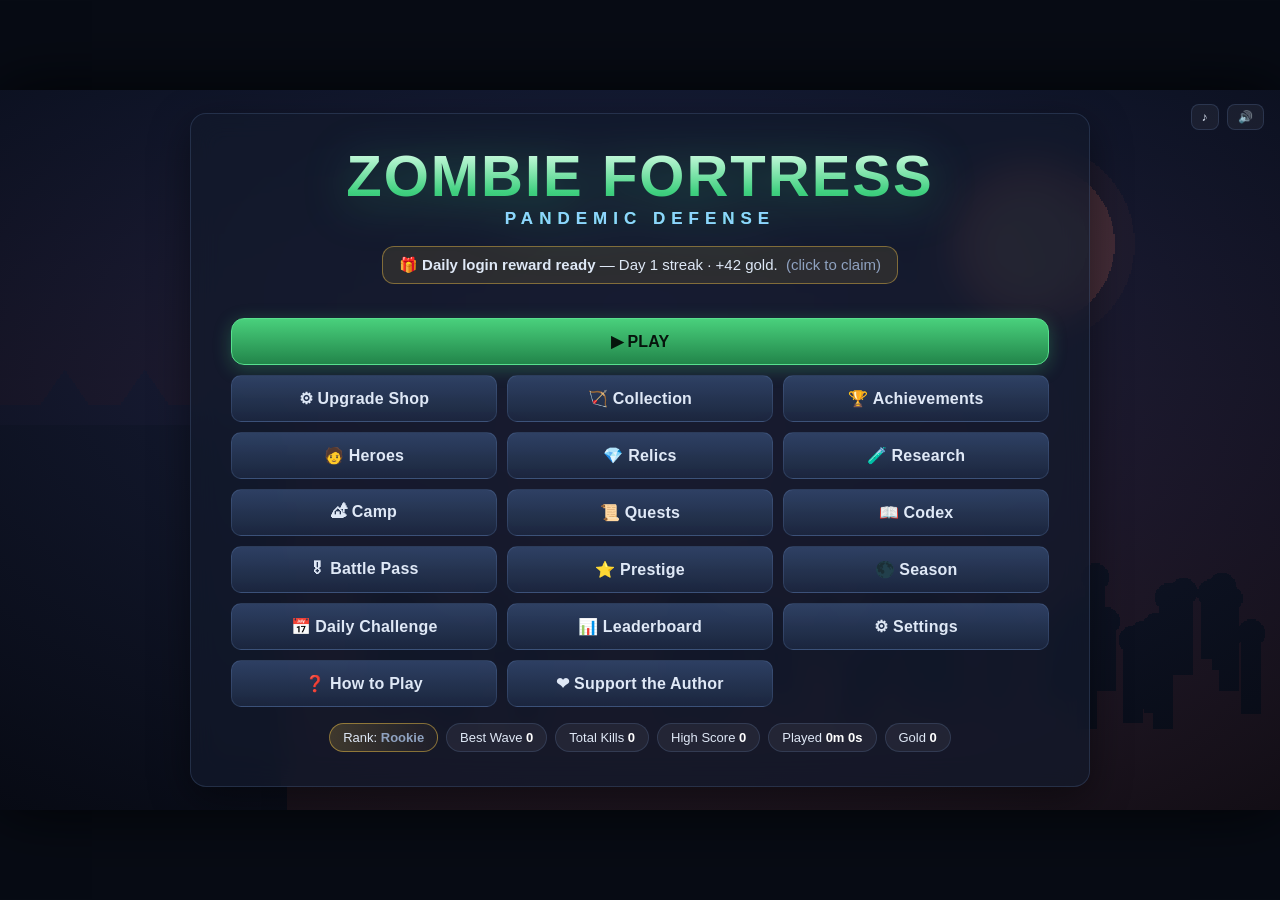
<file: index.html>
<!DOCTYPE html>
<html lang="en">
<head>
<meta charset="utf-8">
<meta name="viewport" content="width=device-width, initial-scale=1, maximum-scale=1, user-scalable=no, viewport-fit=cover">
<meta name="theme-color" content="#070b14">
<title>Zombie Fortress: Pandemic Defense</title>
<meta name="description" content="Hold the last fortress. Build towers, survive the pandemic. A free HTML5 tower-defense survival game.">
<link rel="icon" href="data:image/svg+xml,%3Csvg xmlns='http://www.w3.org/2000/svg' viewBox='0 0 32 32'%3E%3Crect width='32' height='32' rx='7' fill='%23070b14'/%3E%3Cpath d='M6 23V12l4-3 4 3 4-3 4 3v11z' fill='%2357e08a'/%3E%3Ccircle cx='13' cy='16' r='1.9' fill='%23070b14'/%3E%3Ccircle cx='19' cy='16' r='1.9' fill='%23070b14'/%3E%3C/svg%3E">
<style>

:root{
  --bg:#070b14; --bg2:#0b1220; --panel:rgba(18,26,44,.72); --panel-line:rgba(120,160,220,.18);
  --txt:#dfe8f6; --dim:#8fa2c0; --accent:#57e08a; --accent2:#4aa8ff; --danger:#ff5566; --gold:#ffce4a;
  --scrap:#8fd3ff;
}
*{box-sizing:border-box;-webkit-tap-highlight-color:transparent}
html,body{margin:0;padding:0;height:100%;overflow:hidden;background:var(--bg);color:var(--txt);
  font-family:"Segoe UI",Roboto,Helvetica,Arial,sans-serif;touch-action:none}
body{user-select:none;-webkit-user-select:none}
#stage{position:absolute;width:1280px;height:720px;transform-origin:top left;overflow:hidden;
  background:var(--bg);box-shadow:0 0 60px rgba(0,0,0,.8)}
canvas#game{position:absolute;inset:0;width:1280px;height:720px;display:block}

/* ---------- generic ui ---------- */
.hidden{display:none !important}
.btn{font:inherit;font-weight:600;cursor:pointer;border:1px solid var(--panel-line);border-radius:10px;
  background:linear-gradient(180deg,rgba(52,72,110,.85),rgba(28,40,64,.9));color:var(--txt);
  padding:8px 14px;transition:transform .08s,filter .12s,border-color .12s;letter-spacing:.2px}
.btn:hover{filter:brightness(1.18);border-color:rgba(140,190,255,.45)}
.btn:active{transform:translateY(1px) scale(.985)}
.btn.primary{background:linear-gradient(180deg,#49d07c,#22854a);border-color:#58e08e;color:#06140c;
  box-shadow:0 4px 18px rgba(70,220,130,.28)}
.btn.danger{background:linear-gradient(180deg,#e0556a,#8e2334);border-color:#ff8093;color:#fff}
.btn.ghost{background:rgba(255,255,255,.05)}
.btn:disabled{opacity:.42;cursor:not-allowed;filter:grayscale(.5)}
.btn.sm{padding:5px 10px;font-size:12px;border-radius:8px}
.btn.lg{padding:12px 26px;font-size:19px;border-radius:13px}
.panel{background:var(--panel);border:1px solid var(--panel-line);border-radius:16px;
  backdrop-filter:blur(14px);-webkit-backdrop-filter:blur(14px);box-shadow:0 12px 40px rgba(0,0,0,.45)}
.row{display:flex;align-items:center;gap:10px}
.spread{display:flex;align-items:center;justify-content:space-between;gap:10px}
.grow{flex:1}
.dim{color:var(--dim)}
.center{text-align:center}
h1,h2,h3{margin:0}

/* ---------- screens ---------- */
.screen{position:absolute;inset:0;display:flex;align-items:center;justify-content:center;
  background:radial-gradient(1200px 700px at 50% 30%,rgba(30,50,90,.55),rgba(4,7,14,.94));
  animation:fade .22s ease}
@keyframes fade{from{opacity:0}to{opacity:1}}
.screen .box{width:1080px;max-height:684px;padding:22px 26px;overflow:hidden;display:flex;flex-direction:column}
.screen h2{font-size:30px;letter-spacing:.5px}
.screen .sub{color:var(--dim);font-size:13px;margin-top:2px}

#screen-menu .box{width:900px;text-align:center;align-items:center;padding:34px 40px}
.logo{font-size:58px;font-weight:900;letter-spacing:2px;line-height:.95;
  background:linear-gradient(180deg,#d9ffe9,#3fd07f 55%,#1d9a5c);-webkit-background-clip:text;background-clip:text;
  color:transparent;filter:drop-shadow(0 6px 24px rgba(60,220,140,.35))}
.logo small{display:block;font-size:17px;font-weight:700;letter-spacing:6px;color:#8fd3ff;
  -webkit-text-fill-color:#8fd3ff;filter:none;margin-top:8px}
.menu-grid{display:grid;grid-template-columns:repeat(3,1fr);gap:10px;width:100%;margin-top:22px}
.menu-grid .btn{padding:13px 10px;font-size:16px}
.menu-grid .btn.wide{grid-column:span 3}
.statbar{display:flex;gap:8px;justify-content:center;flex-wrap:wrap;margin-top:16px}
.chip{background:rgba(255,255,255,.06);border:1px solid var(--panel-line);border-radius:999px;
  padding:6px 13px;font-size:13px}
.chip b{color:#fff}
.rankchip{background:linear-gradient(90deg,rgba(255,206,74,.18),rgba(255,206,74,.04));border-color:rgba(255,206,74,.45)}
.mutebar{position:absolute;top:14px;right:16px;display:flex;gap:8px;z-index:20}

/* ---------- hud ---------- */
#hud{position:absolute;inset:0;pointer-events:none}
#hud .clickable{pointer-events:auto}
.topbar{position:absolute;top:10px;left:12px;right:12px;display:flex;align-items:center;gap:8px}
.res{display:flex;gap:8px}
.res .stat{background:var(--panel);border:1px solid var(--panel-line);border-radius:11px;padding:6px 11px;
  font-weight:700;font-size:16px;display:flex;align-items:center;gap:7px;backdrop-filter:blur(10px)}
.res .stat .dot{width:9px;height:9px;border-radius:3px;display:inline-block}
#hud .wavebox{margin-left:auto;text-align:right;background:var(--panel);border:1px solid var(--panel-line);
  border-radius:11px;padding:5px 14px;backdrop-filter:blur(10px);min-width:190px}
#hud .wavebox #hud-wave{font-weight:800;font-size:17px}
#hud .wavebox #hud-waveinfo{font-size:11.5px;color:var(--dim)}
.fortressbar{position:absolute;top:64px;left:12px;width:300px;height:16px;border-radius:9px;overflow:hidden;
  background:rgba(0,0,0,.55);border:1px solid var(--panel-line)}
.fortressbar>div{height:100%;width:100%;background:linear-gradient(90deg,#49d07c,#9bf0b6);transition:width .18s}
.fortressbar.low>div{background:linear-gradient(90deg,#ff5566,#ff9aa5)}
.fortressbar .lbl{position:absolute;inset:0;font-size:11px;font-weight:800;text-align:center;line-height:16px;
  text-shadow:0 1px 3px #000}

#toolbar{position:absolute;bottom:10px;left:12px;display:flex;gap:6px;align-items:flex-end;max-width:920px;flex-wrap:wrap}
.tcard{width:80px;background:var(--panel);border:1px solid var(--panel-line);border-radius:12px;padding:6px 5px 5px;
  text-align:center;cursor:pointer;backdrop-filter:blur(10px);position:relative;transition:transform .1s,border-color .12s}
.tcard:hover{transform:translateY(-3px)}
.tcard.sel{border-color:var(--accent);box-shadow:0 0 0 2px rgba(87,224,138,.4),0 6px 22px rgba(0,0,0,.5)}
.tcard.locked{opacity:.55;filter:grayscale(.7)}
.tcard.poor{opacity:.5}
.tcard canvas{width:52px;height:52px;display:block;margin:0 auto}
.tcard .nm{font-size:11px;font-weight:700;margin-top:1px;white-space:nowrap;overflow:hidden;text-overflow:ellipsis}
.tcard .cst{font-size:11px;color:var(--scrap);font-weight:700}
.tcard .lock{position:absolute;top:4px;right:5px;font-size:12px}

#skillbar{position:absolute;bottom:10px;right:12px;display:flex;gap:8px}
.sk{width:74px;height:66px;background:var(--panel);border:1px solid var(--panel-line);border-radius:12px;
  cursor:pointer;position:relative;backdrop-filter:blur(10px);text-align:center;padding-top:6px;
  transition:transform .1s,border-color .12s}
.sk:hover{transform:translateY(-3px)}
.sk.sel{border-color:var(--accent2);box-shadow:0 0 0 2px rgba(74,168,255,.4)}
.sk .ico{font-size:23px;line-height:1}
.sk .nm{font-size:10px;font-weight:700;margin-top:2px}
.sk .cost{font-size:10px;color:var(--gold)}
.sk .cdmask{position:absolute;inset:0;background:rgba(2,6,14,.72);border-radius:11px;display:flex;
  align-items:center;justify-content:center;font-weight:800;font-size:19px}
.sk.disabled{opacity:.5;filter:grayscale(.6)}

#nextwrap{position:absolute;bottom:88px;left:50%;transform:translateX(-50%);text-align:center}
#nextwrap .cnt{font-size:12px;color:var(--dim);margin-top:4px}
.pill{display:inline-block;background:rgba(0,0,0,.5);border:1px solid var(--panel-line);border-radius:999px;
  padding:3px 10px;font-size:12px}

#toasts{position:absolute;top:132px;left:50%;transform:translateX(-50%);display:flex;flex-direction:column;
  gap:6px;align-items:center;pointer-events:none}
.toast{background:var(--panel);border:1px solid var(--panel-line);border-radius:10px;padding:7px 15px;font-size:14px;
  backdrop-filter:blur(10px);animation:pop .3s ease}
@keyframes pop{from{transform:scale(.85);opacity:0}to{transform:scale(1);opacity:1}}
#tutorial{position:absolute;top:50%;left:50%;transform:translate(-50%,-50%);text-align:center;font-size:22px;
  font-weight:700;text-shadow:0 3px 18px #000;transition:opacity 1s;pointer-events:none}

/* ---------- overlays ---------- */
.ovl{position:absolute;inset:0;display:flex;align-items:center;justify-content:center;background:rgba(4,7,14,.94);
  backdrop-filter:blur(7px);-webkit-backdrop-filter:blur(7px);animation:fade .2s ease;z-index:30}
.ovl .box{width:820px;max-height:640px;padding:20px 24px;display:flex;flex-direction:column}
.ovl .head{display:flex;align-items:center;justify-content:space-between;margin-bottom:12px}
.scroll{overflow-y:auto;overscroll-behavior:contain;padding-right:6px;flex:1}
.scroll::-webkit-scrollbar{width:9px}
.scroll::-webkit-scrollbar-thumb{background:rgba(120,160,220,.3);border-radius:9px}
.grid2{display:grid;grid-template-columns:1fr 1fr;gap:10px}
.grid3{display:grid;grid-template-columns:1fr 1fr 1fr;gap:10px}
.up{background:rgba(255,255,255,.045);border:1px solid var(--panel-line);border-radius:12px;padding:10px 12px}
.up.on{border-color:rgba(87,224,138,.55);background:rgba(87,224,138,.09)}
.up .nm{font-weight:700;font-size:14px}
.up .ds{font-size:11.5px;color:var(--dim);margin:2px 0 8px}
.up .lv{font-size:12px;color:var(--accent);font-weight:700}
.ac{display:flex;gap:11px;align-items:center;background:rgba(255,255,255,.045);border:1px solid var(--panel-line);
  border-radius:12px;padding:9px 12px}
.ac.on{border-color:rgba(87,224,138,.55);background:rgba(87,224,138,.09)}
.ac .ic{font-size:24px;width:30px;text-align:center}
.ac .nm{font-weight:700;font-size:14px}
.ac .ds{font-size:11.5px;color:var(--dim)}
.ac .dt{font-size:11px;color:var(--accent)}
.towercard{background:rgba(255,255,255,.045);border:1px solid var(--panel-line);border-radius:12px;padding:10px;
  display:flex;gap:11px;align-items:center}
.towercard.locked{opacity:.62}
.towercard canvas{width:58px;height:58px;flex:none}
.towercard .nm{font-weight:800;font-size:15px}
.towercard .ds{font-size:11.5px;color:var(--dim)}
table.lb{width:100%;border-collapse:collapse;font-size:14px}
table.lb th,table.lb td{padding:7px 9px;text-align:left;border-bottom:1px solid rgba(120,160,220,.13)}
table.lb th{color:var(--dim);font-size:12px;text-transform:uppercase;letter-spacing:.6px}
table.lb tr.me td{color:var(--accent);font-weight:700}

/* ---------- gameover ---------- */
#screen-over .box{width:720px;text-align:center;align-items:center;padding:30px 40px}
#screen-over h2{font-size:44px;letter-spacing:2px;color:var(--danger)}
#screen-over .bignum{font-size:64px;font-weight:900;color:var(--gold);line-height:1}
.tease{background:rgba(255,206,74,.1);border:1px solid rgba(255,206,74,.4);border-radius:12px;padding:9px 16px;
  margin:12px 0;font-size:15px}
.kv{display:grid;grid-template-columns:repeat(4,1fr);gap:8px;width:100%;margin:14px 0}
.kv .c{background:rgba(255,255,255,.05);border-radius:10px;padding:9px 6px}
.kv .v{font-size:23px;font-weight:800}
.kv .k{font-size:11px;color:var(--dim);text-transform:uppercase;letter-spacing:.5px}
.pausebox{position:absolute;inset:0;display:flex;align-items:center;justify-content:center;background:rgba(3,6,13,.72);z-index:25}
.pausebox .panel{padding:26px 40px;text-align:center}
.tip{position:absolute;pointer-events:none;background:rgba(6,12,22,.95);border:1px solid var(--panel-line);
  border-radius:9px;padding:7px 10px;font-size:12px;max-width:250px;z-index:40;line-height:1.45;
  box-shadow:0 8px 26px rgba(0,0,0,.5)}
.tip b{color:var(--accent)}

/* portrait phones: nudge the player to rotate (the field is 16:9) */
#rotate{display:none;position:absolute;inset:0;z-index:60;align-items:center;justify-content:center;
  background:rgba(4,7,14,.96);color:#cfe0ff;font-size:20px;font-weight:700;text-align:center;padding:24px}
@media (orientation:portrait) and (pointer:coarse) and (max-width:900px){ #rotate{display:flex} }

/* ---------- pixel-art loading screen ---------- */
#loadscreen{position:absolute;inset:0;z-index:70;display:flex;align-items:center;justify-content:center;
  background:#0a0710;transition:opacity .45s ease}
#loadscreen.done{opacity:0}
#loadscreen .loadinner{padding:30px 46px;text-align:center;min-width:420px}
#loadscreen .loadtitle{font-size:30px;font-weight:900;letter-spacing:5px;color:#e8f0ff;
  text-shadow:0 3px 0 #6b1a24,0 0 22px rgba(224,67,79,.7)}
#loadscreen .loadtitle small{display:block;font-size:12px;letter-spacing:7px;color:#ff9aa8;margin-top:6px;font-weight:700}
#loadscreen .loadbar{margin-top:22px;height:18px;background:#120d1a;border:2px solid #2c2438;
  box-shadow:inset 0 0 0 2px #0a0710;overflow:hidden}
#loadscreen .loadbar>div{height:100%;width:0;background:repeating-linear-gradient(90deg,#57e08a 0 10px,#3fb36c 10px 20px);
  transition:width .12s linear}
#loadscreen .loadpct{margin-top:12px;font-size:12px;letter-spacing:3px;color:#8fa2c0}

/* ---------- v4 protocol draft ---------- */
.protogrid{display:grid;grid-template-columns:repeat(3,1fr);gap:12px}
.proto{font:inherit;color:var(--txt);cursor:pointer;text-align:center;background:rgba(255,255,255,.045);
  border:2px solid var(--panel-line);border-radius:14px;padding:16px 12px;transition:transform .1s,border-color .12s}
.proto:hover{transform:translateY(-4px);border-color:var(--pc);background:rgba(255,255,255,.07)}
.proto .pico{font-size:36px;line-height:1}
.proto .pnm{font-weight:800;font-size:16px;margin-top:8px}
.proto .prar{font-size:10.5px;text-transform:uppercase;letter-spacing:1px;color:var(--dim);margin-top:3px}
.proto .pds{font-size:12.5px;color:var(--dim);margin-top:9px;line-height:1.4}
.draftbox{width:880px;text-align:center}
@media (max-width:640px){.protogrid{grid-template-columns:1fr}}
</style>
</head>

<body>
<div id="stage">
  <canvas id="game" width="1280" height="720"></canvas>

  <!-- ============ IN-GAME HUD ============ -->
  <div id="hud" class="hidden">
    <div class="topbar">
      <div class="res clickable">
        <div class="stat" id="stat-scrap" title="Scrap - earned from zombie kills, used to build and upgrade towers">
          <span class="dot" style="background:var(--scrap)"></span><span id="hud-scrap">0</span></div>
        <div class="stat" id="stat-gold" title="Gold - earned at the end of each wave, spent on permanent upgrades">
          <span class="dot" style="background:var(--gold)"></span><span id="hud-gold">0</span></div>
        <div class="stat" id="stat-food" title="Food - powers Airstrike and Freeze">
          <span class="dot" style="background:#7ee08a"></span><span id="hud-food">0</span></div>
        <div class="stat" id="stat-meds" title="Meds - powers Repair">
          <span class="dot" style="background:#ff7d9c"></span><span id="hud-meds">0</span></div>
      </div>
      <div class="wavebox">
        <div id="hud-wave">Wave 1</div>
        <div id="hud-waveinfo">Get ready</div>
      </div>
      <button class="btn ghost clickable" data-action="pause" title="Pause (P)">II</button>
      <button class="btn ghost clickable" data-action="help" title="How to play">?</button>
    </div>
    <div class="fortressbar" id="fbar"><div id="ffill"></div><div class="lbl" id="ftext">Fortress 100%</div></div>

    <div id="nextwrap" class="clickable">
      <button class="btn primary lg" data-action="nextwave">Next Wave <span id="nexticon">&#9656;</span></button>
      <div class="cnt" id="nextcount"></div>
    </div>

    <div id="toolbar" class="clickable"></div>
    <div id="skillbar" class="clickable"></div>
    <div id="toasts"></div>
    <div id="tutorial" class="hidden">Tap a slot to build. Towers fire on their own. Survive the waves!</div>
  </div>

  <!-- ============ MAIN MENU ============ -->
  <div id="screen-menu" class="screen">
    <div class="box panel">
      <div class="logo">ZOMBIE FORTRESS<small>PANDEMIC DEFENSE</small></div>
      <div id="dailybanner" class="tease" style="margin-top:18px"></div>
      <div class="menu-grid">
        <button class="btn primary wide lg" data-action="play">&#9654; PLAY</button>
        <button class="btn" data-action="shop">&#9881; Upgrade Shop</button>
        <button class="btn" data-action="collection">&#127993; Collection</button>
        <button class="btn" data-action="achievements">&#127942; Achievements</button>
        <button class="btn" data-action="heroes">&#129489; Heroes</button>
        <button class="btn" data-action="relics">&#128142; Relics</button>
        <button class="btn" data-action="research">&#129514; Research</button>
        <button class="btn" data-action="camp">&#127957; Camp</button>
        <button class="btn" data-action="quests">&#128220; Quests</button>
        <button class="btn" data-action="codex">&#128214; Codex</button>
        <button class="btn" data-action="battlepass">&#127894; Battle Pass</button>
        <button class="btn" data-action="prestige">&#11088; Prestige</button>
        <button class="btn" data-action="season">&#127761; Season</button>
        <button class="btn" data-action="daily">&#128197; Daily Challenge</button>
        <button class="btn" data-action="endless" id="btn-endless">&#8734; Endless Mode</button>
        <button class="btn" data-action="leaderboard">&#128202; Leaderboard</button>
        <button class="btn" data-action="settings">&#9881; Settings</button>
        <button class="btn" data-action="help">&#10067; How to Play</button>
        <button class="btn" data-action="donate">&#10084; Support the Author</button>
      </div>
      <div class="statbar" id="menustats"></div>
    </div>
    <div class="mutebar">
      <button class="btn ghost sm" data-action="togglemusic" id="btn-music" title="Toggle music">&#9834;</button>
      <button class="btn ghost sm" data-action="togglesfx" id="btn-sfx" title="Toggle sound effects">&#128266;</button>
    </div>
  </div>

  <!-- ============ GAME OVER ============ -->
  <div id="screen-over" class="screen hidden">
    <div class="box panel">
      <h2>FORTRESS FALLEN</h2>
      <div class="dim" id="over-sub">The pandemic claimed another bunker.</div>
      <div class="bignum" id="over-wave">Wave 0</div>
      <div class="dim" style="font-size:12px;letter-spacing:2px">WAVE REACHED</div>
      <div class="tease" id="over-tease"></div>
      <div class="kv" id="over-kv"></div>
      <div class="row" style="gap:10px;flex-wrap:wrap;justify-content:center">
        <button class="btn primary lg" data-action="retry">&#8635; Retry Now</button>
        <button class="btn" data-action="shop">Upgrade Shop</button>
        <button class="btn" data-action="leaderboard">Leaderboard</button>
        <button class="btn ghost" data-action="menu">Main Menu</button>
        <button class="btn ghost" data-action="donate">&#10084; Support</button>
      </div>
    </div>
  </div>

  <div id="overlay"></div>
  <div id="tooltip" class="tip hidden"></div>
  <div id="rotate">&#8635;&nbsp; Rotate your device to landscape</div>
</div>

<script>
const ASSET_MANIFEST = {"bg/city_far":"assets/backgrounds/city_far.png","bg/city_mid":"assets/backgrounds/city_mid.png","bg/fence_near":"assets/backgrounds/fence_near.png","bg/sky":"assets/backgrounds/sky.png","bg/splash":"assets/backgrounds/splash.png","fortress/gate":"assets/sprites/fortress/gate.png","fortress/wall":"assets/sprites/fortress/wall.png","fortress/wall_blood":"assets/sprites/fortress/wall_blood.png","fx/blood":"assets/effects/blood.png","fx/explosion":"assets/effects/explosion.png","fx/explosion_big":"assets/effects/explosion_big.png","fx/fire":"assets/effects/fire.png","fx/fog":"assets/effects/fog.png","fx/ice":"assets/effects/ice.png","fx/lightning":"assets/effects/lightning.png","fx/muzzle":"assets/effects/muzzle.png","fx/rain":"assets/effects/rain.png","fx/smoke":"assets/effects/smoke.png","fx/spark":"assets/effects/spark.png","music/boss":"assets/audio/music/boss.ogg","music/gameover":"assets/audio/music/gameover.ogg","music/gameplay":"assets/audio/music/gameplay.ogg","music/menu":"assets/audio/music/menu.ogg","sfx/achievement":"assets/audio/sfx/achievement.ogg","sfx/acid":"assets/audio/sfx/acid.ogg","sfx/airstrike":"assets/audio/sfx/airstrike.ogg","sfx/ambient_city":"assets/audio/sfx/ambient_city.ogg","sfx/boss":"assets/audio/sfx/boss.ogg","sfx/buy":"assets/audio/sfx/buy.ogg","sfx/click":"assets/audio/sfx/click.ogg","sfx/coin":"assets/audio/sfx/coin.ogg","sfx/donate":"assets/audio/sfx/donate.ogg","sfx/error":"assets/audio/sfx/error.ogg","sfx/explode":"assets/audio/sfx/explode.ogg","sfx/flame":"assets/audio/sfx/flame.ogg","sfx/freeze":"assets/audio/sfx/freeze.ogg","sfx/grenade":"assets/audio/sfx/grenade.ogg","sfx/growl":"assets/audio/sfx/growl.ogg","sfx/growl2":"assets/audio/sfx/growl2.ogg","sfx/growl3":"assets/audio/sfx/growl3.ogg","sfx/heal":"assets/audio/sfx/heal.ogg","sfx/hit":"assets/audio/sfx/hit.ogg","sfx/hover":"assets/audio/sfx/hover.ogg","sfx/hurt":"assets/audio/sfx/hurt.ogg","sfx/levelup":"assets/audio/sfx/levelup.ogg","sfx/place":"assets/audio/sfx/place.ogg","sfx/rain":"assets/audio/sfx/rain.ogg","sfx/reload":"assets/audio/sfx/reload.ogg","sfx/sell":"assets/audio/sfx/sell.ogg","sfx/shield":"assets/audio/sfx/shield.ogg","sfx/shoot":"assets/audio/sfx/shoot.ogg","sfx/shoot2":"assets/audio/sfx/shoot2.ogg","sfx/shotgun":"assets/audio/sfx/shotgun.ogg","sfx/sniper":"assets/audio/sfx/sniper.ogg","sfx/spit":"assets/audio/sfx/spit.ogg","sfx/tesla":"assets/audio/sfx/tesla.ogg","sfx/thunder":"assets/audio/sfx/thunder.ogg","sfx/upgrade":"assets/audio/sfx/upgrade.ogg","sfx/wave":"assets/audio/sfx/wave.ogg","sfx/wind":"assets/audio/sfx/wind.ogg","sfx/zombie_die":"assets/audio/sfx/zombie_die.ogg","tile/grass":"assets/tiles/grass.png","tile/ground":"assets/tiles/ground.png","tile/ground_blood":"assets/tiles/ground_blood.png","tower/barricade_base":"assets/sprites/towers/barricade_base.png","tower/cryo_base":"assets/sprites/towers/cryo_base.png","tower/cryo_turret":"assets/sprites/towers/cryo_turret.png","tower/flamethrower_base":"assets/sprites/towers/flamethrower_base.png","tower/flamethrower_turret":"assets/sprites/towers/flamethrower_turret.png","tower/gunner_base":"assets/sprites/towers/gunner_base.png","tower/gunner_turret":"assets/sprites/towers/gunner_turret.png","tower/laser_base":"assets/sprites/towers/laser_base.png","tower/laser_turret":"assets/sprites/towers/laser_turret.png","tower/medic_base":"assets/sprites/towers/medic_base.png","tower/mortar_base":"assets/sprites/towers/mortar_base.png","tower/mortar_turret":"assets/sprites/towers/mortar_turret.png","tower/shotgun_base":"assets/sprites/towers/shotgun_base.png","tower/shotgun_turret":"assets/sprites/towers/shotgun_turret.png","tower/sniper_base":"assets/sprites/towers/sniper_base.png","tower/sniper_turret":"assets/sprites/towers/sniper_turret.png","tower/tesla_base":"assets/sprites/towers/tesla_base.png","tower/tesla_turret":"assets/sprites/towers/tesla_turret.png","ui/bar":"assets/ui/bar.png","ui/button":"assets/ui/button.png","ui/cursor":"assets/ui/cursor.png","ui/icon_food":"assets/ui/icon_food.png","ui/icon_gold":"assets/ui/icon_gold.png","ui/icon_lock":"assets/ui/icon_lock.png","ui/icon_meds":"assets/ui/icon_meds.png","ui/icon_scrap":"assets/ui/icon_scrap.png","ui/icon_skull":"assets/ui/icon_skull.png","ui/icon_star":"assets/ui/icon_star.png","ui/panel":"assets/ui/panel.png","ui/skill_airstrike":"assets/ui/skill_airstrike.png","ui/skill_freeze":"assets/ui/skill_freeze.png","ui/skill_medkit":"assets/ui/skill_medkit.png","ui/skill_rage":"assets/ui/skill_rage.png","ui/skill_repair":"assets/ui/skill_repair.png","zombie/bomber":"assets/sprites/zombies/bomber.png","zombie/boss":"assets/sprites/zombies/boss.png","zombie/brute":"assets/sprites/zombies/brute.png","zombie/colossus":"assets/sprites/zombies/colossus.png","zombie/crawler":"assets/sprites/zombies/crawler.png","zombie/healer":"assets/sprites/zombies/healer.png","zombie/runner":"assets/sprites/zombies/runner.png","zombie/screamer":"assets/sprites/zombies/screamer.png","zombie/shield":"assets/sprites/zombies/shield.png","zombie/spitter":"assets/sprites/zombies/spitter.png","zombie/splitter":"assets/sprites/zombies/splitter.png","zombie/tank":"assets/sprites/zombies/tank.png","zombie/walker":"assets/sprites/zombies/walker.png"};


/* =====================================================================
   I18N - English / Vietnamese localisation.
   Source strings stay in English; I18N.tr() maps them to Vietnamese.
   tr() is used both at DOM build time (UIManager) and by a DOM walker
   that catches static markup and anything inserted elsewhere.
   ===================================================================== */

const LANG_NAME = { en: "English", vi: "Tiếng Việt" };

const I18N_PAIRS = [
  /* ---- menus / buttons ---- */
  ["Support the Author", "Ủng hộ tác giả"],
  ["Daily login reward ready", "Quà đăng nhập hằng ngày đã sẵn sàng"],
  ["Daily challenge:", "Thử thách hằng ngày:"],
  ["Daily Challenge complete!", "Hoàn thành Thử thách hằng ngày!"],
  ["Daily Challenge", "Thử thách hằng ngày"],
  ["Endless Mode", "Chế độ vô tận"],
  ["Upgrade Shop", "Cửa hàng nâng cấp"],
  ["Tower Collection", "Bộ sưu tập trụ"],
  ["How to Play", "Cách chơi"],
  ["How to play", "Cách chơi"],
  ["Battle Pass", "Vé chiến đấu"],
  ["Leaderboard", "Bảng xếp hạng"],
  ["Achievements", "Thành tích"],
  ["Collection", "Bộ sưu tập"],
  ["Settings", "Cài đặt"],
  ["Research", "Nghiên cứu"],
  ["Quests", "Nhiệm vụ"],
  ["Heroes", "Anh hùng"],
  ["Relics", "Thánh tích"],
  ["Codex", "Bách khoa"],
  ["Prestige", "Chuyển sinh"],
  ["Season", "Mùa"],
  ["Camp", "Doanh trại"],
  ["Support", "Ủng hộ"],
  ["PLAY", "CHƠI"],
  ["Resume", "Tiếp tục"],
  ["Quit to Menu", "Về menu chính"],
  ["Retry Now", "Chơi lại"],
  ["Main Menu", "Menu chính"],
  ["Paused", "Tạm dừng"],
  ["Back", "Quay lại"],
  ["Reset everything", "Xoá tất cả"],
  ["Reset Progress", "Xoá tiến trình"],
  ["About", "Giới thiệu"],
  ["Difficulty", "Độ khó"],
  ["Sound Effects", "Hiệu ứng âm thanh"],
  ["Language", "Ngôn ngữ"],
  ["Music", "Nhạc nền"],
  ["Next Wave", "Đợt kế tiếp"],

  /* ---- settings / help ---- */
  ["Permanent upgrades bought with gold. They apply to every future run.", "Nâng cấp vĩnh viễn mua bằng vàng. Áp dụng cho mọi lượt chơi sau."],
  ["Synthesised background music", "Nhạc nền tổng hợp"],
  ["Shots, explosions, zombies", "Tiếng súng, nổ, zombie"],
  ["Applies to the next run you start.", "Áp dụng cho lượt chơi kế tiếp."],
  ["Erase all gold, unlocks, achievements and records. This cannot be undone.", "Xoá toàn bộ vàng, mở khoá, thành tích và kỷ lục. Không thể hoàn tác."],
  ["Erase all progress? Gold, unlocks, achievements and records will be deleted. This cannot be undone.", "Xoá toàn bộ tiến trình? Vàng, mở khoá, thành tích và kỷ lục sẽ bị xoá. Không thể hoàn tác."],
  ["free HTML5 game. No ads, no tracking, no downloads.", "game HTML5 miễn phí. Không quảng cáo, không theo dõi, không tải về."],
  ["Progress is stored only in this browser.", "Tiến trình chỉ lưu trong trình duyệt này."],
  ["Zombies pour in from the right. They want your fortress on the left. If its HP hits zero, the run ends.", "Zombie tràn vào từ bên phải. Chúng nhắm vào pháo đài của bạn bên trái. Nếu máu về 0, lượt chơi kết thúc."],
  ["Tap a tower at the bottom, then tap an empty platform on the field. Towers shoot by themselves \u2014 you never aim.", "Chạm một trụ ở dưới, rồi chạm ô trống trên sân. Trụ tự bắn \u2014 bạn không cần ngắm."],
  ["Scrap drops from kills and pays for towers and upgrades during a run. Gold is awarded at the end of each wave and buys permanent upgrades between runs.", "Sắt vụn rơi từ hạ gục, dùng mua trụ và nâng cấp trong lượt. Vàng nhận cuối mỗi đợt, dùng mua nâng cấp vĩnh viễn giữa các lượt."],
  ["Tap a built tower on the field to open its panel, then upgrade (up to level 5) or sell it for 60% back.", "Chạm một trụ đã xây trên sân để mở bảng, rồi nâng cấp (tối đa cấp 5) hoặc bán lại thu 60%."],
  ["Airstrike drops a bomb where you tap. Freeze stops every zombie for 3 seconds. Repair heals the fortress. They cost food or meds and share cooldowns.", "Không kích thả bom tại điểm bạn chạm. Đóng băng dừng mọi zombie trong 3 giây. Sửa chữa hồi máu pháo đài. Chúng tốn thực phẩm hoặc thuốc và dùng chung hồi chiêu."],
  ["Build time counts down automatically; press Next Wave to start early and earn bonus scrap. Bosses arrive every 5 waves. Survive wave 20 to unlock Endless Mode.", "Thời gian xây tự đếm ngược; bấm Đợt kế tiếp để bắt đầu sớm và nhận thêm sắt vụn. Trùm xuất hiện mỗi 5 đợt. Sống sót đến đợt 20 để mở Chế độ vô tận."],
  ["1-7 pick a tower \u00b7 Q/W/E fire skills \u00b7 SPACE starts the next wave \u00b7 P pauses \u00b7 Esc closes panels and deselects.", "1-7 chọn trụ \u00b7 Q/W/E dùng kỹ năng \u00b7 SPACE bắt đầu đợt kế \u00b7 P tạm dừng \u00b7 Esc đóng bảng và bỏ chọn."],
  ["Goal", "Mục tiêu"],
  ["Build", "Xây"],
  ["Scrap vs Gold", "Sắt vụn và Vàng"],
  ["Upgrade / Sell", "Nâng cấp / Bán"],
  ["Skills", "Kỹ năng"],
  ["Waves", "Các đợt"],
  ["Keyboard", "Bàn phím"],

  /* ---- HUD ---- */
  ["Scrap - earned from zombie kills, used to build and upgrade towers", "Sắt vụn - nhận từ hạ gục zombie, dùng để xây và nâng cấp trụ"],
  ["Gold - earned at the end of each wave, spent on permanent upgrades", "Vàng - nhận cuối mỗi đợt, dùng mua nâng cấp vĩnh viễn"],
  ["Food - powers Airstrike and Freeze", "Thực phẩm - dùng cho Không kích và Đóng băng"],
  ["Meds - powers Repair", "Thuốc - dùng cho Sửa chữa"],
  ["Pause (P)", "Tạm dừng (P)"],
  ["Toggle music", "Bật/tắt nhạc"],
  ["Toggle sound effects", "Bật/tắt hiệu ứng âm thanh"],
  ["Rotate your device to landscape", "Xoay thiết bị sang ngang"],
  ["Build phase \u2014 ", "Giai đoạn xây dựng \u2014 "],
  ["s until next wave", " giây đến đợt kế tiếp"],
  ["Auto-starts in", "Tự bắt đầu sau"],
  ["call early for bonus scrap", "gọi sớm để nhận sắt vụn"],
  ["zombies left", "zombie còn lại"],
  ["zombie left", "zombie còn lại"],
  ["incoming", "sắp tới"],
  ["Get ready", "Chuẩn bị"],
  ["Tap a slot to build. Towers fire on their own. Survive the waves!", "Chạm ô để xây. Trụ tự bắn. Hãy sống sót qua các đợt!"],
  ["Fortress", "Pháo đài"],

  /* ---- resources / common labels ---- */
  ["Best Wave", "Đợt cao nhất"],
  ["Best wave", "Đợt cao nhất"],
  ["Best score", "Điểm cao nhất"],
  ["Total Kills", "Tổng hạ gục"],
  ["Total kills", "Tổng hạ gục"],
  ["High Score", "Điểm cao"],
  ["Time played", "Thời gian chơi"],
  ["Rank:", "Cấp bậc:"],
  ["Your rank:", "Cấp bậc của bạn:"],
  ["Rank", "Cấp bậc"],
  ["Played", "Đã chơi"],
  ["Score", "Điểm"],
  ["Date", "Ngày"],
  ["Kills", "Hạ gục"],
  ["Gold", "Vàng"],
  ["Metal", "Kim loại"],
  ["Wood", "Gỗ"],
  ["Research", "Nghiên cứu"],
  ["Scrap", "Sắt vụn"],
  ["Food", "Thực phẩm"],
  ["Meds", "Thuốc"],
  ["Points", "Điểm"],
  ["Found", "Đã tìm"],
  ["Reward:", "Thưởng:"],
  ["Streak", "Chuỗi"],
  ["Level", "Cấp"],
  ["Lv", "Cấp"],
  ["LV", "Cấp"],
  ["Tier", "Bậc"],
  ["MAX LEVEL", "CẤP TỐI ĐA"],
  ["Upgrade \u00b7 ", "Nâng cấp \u00b7 "],
  ["Sell \u00b7 +", "Bán \u00b7 +"],
  ["Build cost:", "Giá xây:"],
  ["Cost:", "Giá:"],
  ["HP:", "Máu:"],
  ["Wall HP", "Máu tường"],
  ["Heal / s", "Hồi / giây"],
  ["Fire / s", "Bắn / giây"],
  ["Damage", "Sát thương"],
  ["Range", "Tầm bắn"],
  ["/tick", "/lần"],
  ["per level", "mỗi cấp"],
  ["OWNED", "ĐÃ CÓ"],
  ["Equip", "Trang bị"],
  ["Unequip", "Tháo"],
  ["Select", "Chọn"],
  ["Selected", "Đã chọn"],
  ["Recruit", "Chiêu mộ"],
  ["Unlock", "Mở khoá"],
  ["Claim", "Nhận"],
  ["Claimed", "Đã nhận"],
  ["Locked", "Khoá"],
  ["Completed", "Đã hoàn thành"],
  ["Start Challenge", "Bắt đầu thử thách"],
  ["Collect idle materials", "Thu tài nguyên nhàn rỗi"],
  ["Buildings", "Công trình"],
  ["Survivors", "Người sống sót"],
  ["Modifiers", "Hiệu ứng"],
  ["Requires:", "Yêu cầu:"],
  ["Upgrade", "Nâng cấp"],

  /* ---- weapons / towers ---- */
  ["Rapid single-target fire. Cheap, dependable, never wasted.", "Bắn nhanh một mục tiêu. Rẻ, ổn định, không lãng phí."],
  ["Short range, heavy spread. Shreds tight packs of walkers.", "Tầm ngắn, đạn toả rộng. Xé nát bầy zombie đông."],
  ["Extreme range, huge single hits, pierces a whole lane.", "Tầm cực xa, sát thương lớn, xuyên cả làn."],
  ["Torches everything in a cone and leaves them burning.", "Thiêu mọi thứ trong hình nón và để lại lửa cháy."],
  ["Chain lightning that arcs between zombies and slows them.", "Sét xích lan giữa các zombie và làm chậm chúng."],
  ["No gun. Zombies nearby stop to smash it instead of your wall.", "Không súng. Zombie gần đó dừng lại đập nó thay vì tường bạn."],
  ["Patches the fortress wall back together, second by second.", "Hàn gắn lại tường pháo đài từng giây một."],
  ["Flamethrower", "Súng phun lửa"],
  ["Barricade", "Chướng ngại"],
  ["Medic Tent", "Lều y tế"],
  ["Tesla Coil", "Cuộn Tesla"],
  ["Shotgun", "Súng săn"],
  ["Sniper", "Bắn tỉa"],
  ["Gunner", "Xạ thủ"],

  /* ---- skills ---- */
  ["Tap the field to call a bombing run (220 damage over a wide area).", "Chạm sân để gọi oanh kích (220 sát thương trên vùng rộng)."],
  ["Freeze every zombie on screen for 3 seconds.", "Đóng băng mọi zombie trên màn hình trong 3 giây."],
  ["Restore 35% of the fortress maximum HP.", "Hồi 35% máu tối đa của pháo đài."],
  ["Strike", "Không kích"],
  ["Freeze", "Đóng băng"],
  ["Repair", "Sửa chữa"],
  ["food", "thực phẩm"],
  ["meds", "thuốc"],
  ["cooldown", "hồi chiêu"],

  /* ---- meta upgrade shop ---- */
  ["+6% tower damage", "+6% sát thương trụ"],
  ["+4% tower fire rate", "+4% tốc độ bắn trụ"],
  ["+5% tower range", "+5% tầm bắn trụ"],
  ["+60 fortress max HP", "+60 máu tối đa pháo đài"],
  ["+25 starting scrap", "+25 sắt vụn khởi đầu"],
  ["+7% scrap from kills", "+7% sắt vụn từ hạ gục"],
  ["+12 starting gold", "+12 vàng khởi đầu"],
  ["-6% skill cooldown", "-6% hồi chiêu kỹ năng"],
  ["+0.8 fortress HP/s", "+0.8 máu pháo đài/giây"],
  ["+3% crit chance (x2 dmg)", "+3% tỉ lệ chí mạng (x2 sát thương)"],
  ["Trigger Servos", "Servo cò súng"],
  ["Optic Arrays", "Mảng quang học"],
  ["Reinforced Walls", "Tường gia cố"],
  ["Scavenger Crew", "Tổ nhặt nhạnh"],
  ["Recycling Rig", "Giàn tái chế"],
  ["War Chest", "Rương chiến tranh"],
  ["Command Uplink", "Liên kết chỉ huy"],
  ["Field Medics", "Y tá dã chiến"],
  ["Weak-Point Scans", "Quét điểm yếu"],
  ["Ballistics", "Đạn đạo"],

  /* ---- heroes ---- */
  ["Balanced front-line officer. Extra starting scrap and a sturdier wall.", "Sĩ quan tiền tuyến cân bằng. Thêm sắt vụn khởi đầu và tường chắc hơn."],
  ["+60 starting scrap, +120 fortress HP.", "+60 sắt vụn khởi đầu, +120 máu pháo đài."],
  ["Tower specialist. Cheaper builds and faster repairs.", "Chuyên gia trụ. Xây rẻ hơn và sửa nhanh hơn."],
  ["Towers cost 10% less, +1.5 fortress HP/s.", "Trụ rẻ hơn 10%, +1.5 máu pháo đài/giây."],
  ["Precision damage dealer with a higher crit chance.", "Gây sát thương chính xác với tỉ lệ chí mạng cao hơn."],
  ["+12% tower damage, +10% crit chance.", "+12% sát thương trụ, +10% tỉ lệ chí mạng."],
  ["Aggressive. Skills recharge faster and hit harder.", "Hiếu chiến. Kỹ năng hồi nhanh hơn và mạnh hơn."],
  ["Skill cooldowns -25%, +6% damage.", "Hồi chiêu kỹ năng -25%, +6% sát thương."],
  ["Defensive turtle. Massive wall, self-healing, slower start.", "Phòng thủ rùa. Tường khổng lồ, tự hồi máu, khởi đầu chậm."],
  ["+420 fortress HP and +3 HP/s regen, but 20 less starting scrap.", "+420 máu pháo đài và +3 máu/giây, nhưng ít hơn 20 sắt vụn khởi đầu."],
  ["Commander", "Chỉ huy"],
  ["Engineer", "Kỹ sư"],
  ["Marksman", "Thiện xạ"],
  ["Warlord", "Lãnh chúa"],
  ["Guardian", "Hộ vệ"],
  ["Hero Command", "Bộ chỉ huy anh hùng"],
  ["Your chosen hero changes every run. Earn hero XP by surviving waves and killing zombies.", "Anh hùng bạn chọn thay đổi mỗi lượt. Nhận XP anh hùng bằng cách sống sót qua các đợt và hạ gục zombie."],

  /* ---- relics ---- */
  ["Equip up to 3 relics. Slot ", "Trang bị tối đa 3 thánh tích. Ô "],
  ["Not yet found \u2014 hunt bosses and quests.", "Chưa tìm thấy \u2014 săn trùm và nhiệm vụ."],
  ["A relic recovered from the horde.", "Thánh tích thu hồi từ bầy đàn."],
  ["Equip limit is 3 \u2014 unequip one first.", "Giới hạn trang bị là 3 \u2014 hãy tháo bớt một cái."],
  ["Relic found:", "Tìm thấy thánh tích:"],
  ["+8% scrap from every kill.", "+8% sắt vụn từ mỗi mạng."],
  ["+6% tower fire rate.", "+6% tốc độ bắn trụ."],
  ["+8% tower range.", "+8% tầm bắn trụ."],
  ["+10% damage, +4% crit.", "+10% sát thương, +4% chí mạng."],
  ["+2 fortress HP/s.", "+2 máu pháo đài/giây."],
  ["+20 starting scrap, +10 starting gold.", "+20 sắt vụn khởi đầu, +10 vàng khởi đầu."],
  ["Skill cooldowns -12%.", "Hồi chiêu kỹ năng -12%."],
  ["+180 fortress HP.", "+180 máu pháo đài."],
  ["+18% scrap, +5% crit.", "+18% sắt vụn, +5% chí mạng."],
  ["+14% fire rate, -10% cooldown.", "+14% tốc độ bắn, -10% hồi chiêu."],
  ["+16% damage but -8% fortress HP.", "+16% sát thương nhưng -8% máu pháo đài."],
  ["+400 fortress HP, +3 HP/s.", "+400 máu pháo đài, +3 máu/giây."],
  ["+22% damage, +20% scrap.", "+22% sát thương, +20% sắt vụn."],
  ["Chrono Capacitor", "Tụ thời gian"],
  ["Bulwark Charm", "Bùa thành luỹ"],
  ["Plague Mask", "Mặt nạ dịch hạch"],
  ["Necrotic Heart", "Tim hoại tử"],
  ["Apocalypse Sigil", "Ấn Khải huyền"],
  ["Reinforced Plate", "Tấm gia cố"],
  ["Lucky Charm", "Bùa may mắn"],
  ["Target Scope", "Kính ngắm"],
  ["Hollow Point", "Đầu đạn rỗng"],
  ["Medkit Stash", "Kho cứu thương"],
  ["Iron Scrap", "Sắt vụn"],
  ["Tesla Core", "Lõi Tesla"],
  ["Titan Shell", "Mai Titan"],
  ["Oil Can", "Can dầu"],
  ["legendary", "huyền thoại"],
  ["common", "thường"],
  ["rare", "hiếm"],
  ["epic", "sử thi"],

  /* ---- research ---- */
  ["Unlocks the research tree.", "Mở khoá cây nghiên cứu."],
  ["Research points come from cleared waves and the camp lab. Bonuses are permanent.", "Điểm nghiên cứu nhận từ các đợt đã dọn và phòng lab của doanh trại. Phần thưởng là vĩnh viễn."],
  ["+5% tower damage.", "+5% sát thương trụ."],
  ["+10% scrap.", "+10% sắt vụn."],
  ["+150 fortress HP.", "+150 máu pháo đài."],
  ["+8% damage.", "+8% sát thương."],
  ["+7% fire rate.", "+7% tốc độ bắn."],
  ["+8% range.", "+8% tầm bắn."],
  ["+15% scrap.", "+15% sắt vụn."],
  ["+300 fortress HP.", "+300 máu pháo đài."],
  ["+6% crit.", "+6% chí mạng."],
  ["-12% cooldowns.", "-12% hồi chiêu."],
  ["+15% damage, +10% rate.", "+15% sát thương, +10% tốc độ."],
  ["+60 fortress max HP.", "+60 máu tối đa pháo đài."],
  ["Command Core", "Lõi chỉ huy"],
  ["Research Lab", "Phòng thí nghiệm"],
  ["Ballistics I", "Đạn đạo I"],
  ["Ballistics II", "Đạn đạo II"],
  ["Logistics I", "Hậu cần I"],
  ["Masonry I", "Xây dựng I"],
  ["Servo Motors", "Động cơ servo"],
  ["Salvage Rig", "Giàn trục vớt"],
  ["Field Medbay", "Y xá dã chiến"],
  ["Fortification", "Công sự"],
  ["Total Arsenal", "Kho vũ khí toàn diện"],

  /* ---- camp / survivors ---- */
  ["+4% tower damage per level.", "+4% sát thương trụ mỗi cấp."],
  ["+1 food per wave per level.", "+1 thực phẩm mỗi đợt mỗi cấp."],
  ["+1 med per wave per level.", "+1 thuốc mỗi đợt mỗi cấp."],
  ["+30 fortress HP per level.", "+30 máu pháo đài mỗi cấp."],
  ["+1 research point every 5 waves per level.", "+1 điểm nghiên cứu mỗi 5 đợt mỗi cấp."],
  ["+8 starting scrap per level.", "+8 sắt vụn khởi đầu mỗi cấp."],
  ["Reveals the next wave composition.", "Tiết lộ thành phần đợt kế tiếp."],
  ["+1 fortress HP/s.", "+1 máu pháo đài/giây."],
  ["+3% tower damage.", "+3% sát thương trụ."],
  ["+12% scrap from kills.", "+12% sắt vụn từ hạ gục."],
  ["+5% fire rate.", "+5% tốc độ bắn."],
  ["+6% damage.", "+6% sát thương."],
  ["+200 fortress HP.", "+200 máu pháo đài."],
  ["Survivor Camp", "Trại sống sót"],
  ["Ration Farm", "Nông trại khẩu phần"],
  ["Field Clinic", "Phòng khám dã chiến"],
  ["Supply Depot", "Kho tiếp vận"],
  ["Scout Riley", "Trinh sát Riley"],
  ["Nurse Dana", "Y tá Dana"],
  ["Gunner Bo", "Xạ thủ Bo"],
  ["Forager Kai", "Kiếm ăn Kai"],
  ["Tinker Vi", "Thợ Vi"],
  ["Sniper Ash", "Bắn tỉa Ash"],
  ["Pyro Zeke", "Hoả công Zeke"],
  ["Veteran Mo", "Cựu binh Mo"],
  ["Workshop", "Xưởng"],
  ["Barracks", "Doanh trại lính"],
  ["joined", "đã tham gia"],
  ["Nothing to collect yet \u2014 come back later.", "Chưa có gì để thu \u2014 quay lại sau."],

  /* ---- quests / battle pass / prestige ---- */
  ["All story chapters complete.", "Đã hoàn thành mọi chương cốt truyện."],
  ["in a single run to complete it.", "trong một lượt để hoàn thành."],
  ["Completed today \u2014 a new challenge arrives at midnight.", "Đã hoàn thành hôm nay \u2014 thử thách mới đến vào nửa đêm."],
  ["Each day picks a new seeded challenge, the same for every player in the world.", "Mỗi ngày chọn một thử thách ngẫu nhiên cố định, giống nhau cho mọi người chơi."],
  ["Reset gold, shop upgrades, research and camp levels for permanent perks. Relics, heroes and achievements are kept.", "Đặt lại vàng, nâng cấp cửa hàng, nghiên cứu và cấp doanh trại để nhận đặc quyền vĩnh viễn. Thánh tích, anh hùng và thành tích được giữ lại."],
  ["Reaching wave 20 again grants ", "Đạt lại đợt 20 sẽ nhận "],
  ["Prestige now", "Chuyển sinh ngay"],
  ["Rotate to next season", "Chuyển sang mùa kế tiếp"],
  ["Seasons rotate manually on this build.", "Các mùa chuyển thủ công trên bản này."],
  ["Best this season:", "Cao nhất mùa này:"],
  ["best this season:", "cao nhất mùa này:"],
  ["Your rank:", "Cấp bậc của bạn:"],
  ["Season XP", "XP mùa"],
  ["No modifiers", "Không có hiệu ứng"],
  ["No runs yet \u2014 go survive some waves.", "Chưa có lượt nào \u2014 hãy sống sót vài đợt đi."],
  ["Undiscovered \u2014 encounter it in battle.", "Chưa khám phá \u2014 hãy chạm trán trong trận chiến."],
  ["None", "Không"],
  ["none", "không"],
  ["pts", "điểm"],
  ["Pt", "Điểm"],

  /* ---- ranks / difficulties ---- */
  ["Nightmare", "Ác mộng"],
  ["Rookie", "Tân binh"],
  ["Veteran", "Cựu binh"],
  ["Legend", "Huyền thoại"],
  ["Apocalypse", "Khải huyền"],
  ["Easy", "Dễ"],
  ["Normal", "Thường"],
  ["Hard", "Khó"],
  ["Ace", "Át chủ bài"],

  /* ---- achievements ---- */
  ["Kill your first zombie.", "Hạ zombie đầu tiên."],
  ["Kill 100 zombies.", "Hạ 100 zombie."],
  ["Kill 1,000 zombies.", "Hạ 1.000 zombie."],
  ["Kill 10,000 zombies.", "Hạ 10.000 zombie."],
  ["Survive to wave 5.", "Sống sót đến đợt 5."],
  ["Survive to wave 10.", "Sống sót đến đợt 10."],
  ["Survive to wave 20 and unlock Endless Mode.", "Sống sót đến đợt 20 và mở khoá Chế độ vô tận."],
  ["Take down your first boss.", "Hạ trùm đầu tiên."],
  ["Clear 10 waves without the fortress being hit.", "Dọn 10 đợt mà pháo đài không bị chạm."],
  ["Unlock every tower.", "Mở khoá mọi trụ."],
  ["50 kills in a row before the fortress is touched.", "50 mạng liên tiếp trước khi pháo đài bị chạm."],
  ["Reach the Legend rank.", "Đạt cấp bậc Huyền thoại."],
  ["Complete a Daily Challenge.", "Hoàn thành một Thử thách hằng ngày."],
  ["Reach a 7-day login streak.", "Đạt chuỗi đăng nhập 7 ngày."],
  ["Hold 1,000 gold at once.", "Giữ 1.000 vàng cùng lúc."],
  ["Reach wave 30.", "Đạt đợt 30."],
  ["First Blood", "Máu đầu tiên"],
  ["Cleanup Crew", "Đội dọn dẹp"],
  ["Exterminator", "Kẻ huỷ diệt"],
  ["Pandemic Ended", "Đại dịch kết thúc"],
  ["Holding On", "Cố trụ"],
  ["Last Commander", "Chỉ huy cuối cùng"],
  ["Endless Horizon", "Chân trời vô tận"],
  ["Behemoth Slayer", "Sát thủ Behemoth"],
  ["Not a Scratch", "Không một vết xước"],
  ["Full Arsenal", "Đầy đủ vũ khí"],
  ["Untouchable", "Bất khả chạm"],
  ["Living Legend", "Huyền thoại sống"],
  ["Daily Duty", "Nhiệm vụ hằng ngày"],
  ["Week Survivor", "Sống sót cả tuần"],
  ["War Profiteer", "Trục lợi chiến tranh"],
  ["Apocalypse Now", "Khải huyền ngay"],

  /* ---- daily challenges ---- */
  ["Clear wave 10 using only Gunners and Barricades.", "Dọn đợt 10 chỉ dùng Xạ thủ và Chướng ngại."],
  ["Zombies move 35% faster. Clear wave 10.", "Zombie di chuyển nhanh hơn 35%. Dọn đợt 10."],
  ["Start with half scrap and no skills. Clear wave 8.", "Khởi đầu nửa sắt vụn và không kỹ năng. Dọn đợt 8."],
  ["A boss joins every wave. Clear wave 8.", "Một trùm tham gia mỗi đợt. Dọn đợt 8."],
  ["The fortress has 50% HP. Clear wave 10.", "Pháo đài chỉ có 50% máu. Dọn đợt 10."],
  ["Start with 400 scrap but zombies have +50% HP. Clear wave 12.", "Khởi đầu 400 sắt vụn nhưng zombie +50% máu. Dọn đợt 12."],
  ["Towers cannot be upgraded. Clear wave 8.", "Trụ không thể nâng cấp. Dọn đợt 8."],
  ["Iron Wall", "Tường sắt"],
  ["Outbreak Sprint", "Chạy nước rút bùng dịch"],
  ["Scrap Poverty", "Thiếu thốn sắt vụn"],
  ["Behemoth Parade", "Diễu hành Behemoth"],
  ["Paper Walls", "Tường giấy"],
  ["Armed to the Teeth", "Trang bị tận răng"],
  ["No Upgrades", "Không nâng cấp"],

  /* ---- zombies ---- */
  ["Standard infected. Slow and weak, but they never stop coming.", "Xác sống thường. Chậm và yếu, nhưng không bao giờ ngừng kéo đến."],
  ["Emaciated sprinter. Reaches the wall before your first tower spins up.", "Kẻ chạy gầy gò. Tới tường trước khi trụ đầu tiên kịp khởi động."],
  ["Bloated host with thick hide. Bring armour-piercing rounds.", "Vật chủ phình to với da dày. Hãy mang đạn xuyên giáp."],
  ["Ranged attacker. Lobs acid that eats towers and walls.", "Tấn công tầm xa. Ném axit ăn mòn trụ và tường."],
  ["Calls fresh walkers to the field while it lives.", "Gọi thêm lữ khách mới vào sân khi còn sống."],
  ["Muscle-bound bruiser that swings a crowbar into your barricades.", "Kẻ vạm vỡ vung xà beng vào chướng ngại của bạn."],
  ["Legless and low. Standard shots sail right over it.", "Không chân và thấp. Đạn thường bay vọt qua đầu nó."],
  ["Detonates on death. Keep it away from your firing line.", "Phát nổ khi chết. Giữ nó xa tuyến bắn của bạn."],
  ["Carries a manhole cover. Frontal shots glance off.", "Mang nắp cống. Đạn bắn trực diện bị bật ra."],
  ["Apex infected. Roars to enrage the horde and summons reinforcements.", "Xác sống đầu đàn. Gầm lên kích động bầy đàn và triệu hồi tiếp viện."],
  ["Necro Behemoth", "Quái thú Necro"],
  ["Crawler", "Kẻ bò"],
  ["Brute", "Kẻ vạm vỡ"],
  ["Bomber", "Kẻ đánh bom"],
  ["Shield", "Kẻ khiên"],
  ["Runner", "Kẻ chạy"],
  ["Spitter", "Kẻ phun"],
  ["Screamer", "Kẻ gào"],
  ["Walker", "Lữ khách"],
  ["Tank", "Xe tăng"],
  ["Boss", "Trùm"],
  ["boss", "trùm"],

  /* ---- codex categories ---- */
  ["Bestiary", "Sinh vật"],
  ["Arsenal", "Kho vũ khí"],
  ["Weather", "Thời tiết"],
  ["Mutations", "Đột biến"],
  ["Synergies", "Cộng hưởng"],
  ["Command", "Chỉ huy"],
  ["Fortress Ranks", "Cấp bậc pháo đài"],
  ["Rookie to Apocalypse - your career score determines your rank.", "Từ Tân binh đến Khải huyền - điểm sự nghiệp quyết định cấp bậc."],
  ["Battle Record", "Hồ sơ chiến đấu"],
  ["Runs survive in the archive.", "Các lượt chơi lưu giữ trong kho."],
  ["The horde has no end.", "Bầy đàn không có hồi kết."],

  /* ---- weather / mutations / synergies ---- */
  ["Reduces tower range and fire rate while it lasts.", "Giảm tầm bắn và tốc độ bắn của trụ trong thời gian hiệu lực."],
  ["Thick ash cuts visibility and accuracy.", "Tro dày làm giảm tầm nhìn và độ chính xác."],
  ["No weather effect.", "Không có hiệu ứng thời tiết."],
  ["A wave mutation that doubles the count at lower HP.", "Đột biến đợt giúp gấp đôi số lượng với máu thấp hơn."],
  ["Zombies move faster but take more damage.", "Zombie di chuyển nhanh hơn nhưng nhận nhiều sát thương hơn."],
  ["Two Gunners side by side gain +15% fire rate.", "Hai Xạ thủ cạnh nhau nhận +15% tốc độ bắn."],
  ["Flamethrower next to a Tesla adds burn to every arc.", "Súng phun lửa cạnh Tesla thêm hiệu ứng cháy cho mọi tia sét."],
  ["Acid Rain", "Mưa axit"],
  ["Ash Fog", "Sương tro"],
  ["Blood Storm", "Bão máu"],
  ["Nightfall", "Màn đêm"],
  ["Horde Surge", "Bùng nổ bầy đàn"],
  ["Clear Skies", "Trời trong"],
  ["Endless Swarm", "Bầy vô tận"],
  ["Elite Guard", "Vệ binh tinh nhuệ"],
  ["Overwatch Net", "Lưới yểm trợ"],
  ["Field Hospital", "Bệnh viện dã chiến"],
  ["Artillery Park", "Bãi pháo"],
  ["Bunker Line", "Tuyến boong-ke"],
  ["Frenzy", "Cuồng nộ"],
  ["Hardened", "Hoá cứng"],
  ["Bounty", "Tiền thưởng"],
  ["Crossfire", "Hoả lực chéo"],
  ["Firestorm", "Bão lửa"],
  ["Clear", "Trời quang"],

  /* ---- seasons ---- */
  ["The first season of Pandemic Defense.", "Mùa đầu tiên của Pandemic Defense."],
  ["Corroded hordes and bounty waves.", "Bầy đàn gỉ sét và các đợt tiền thưởng."],
  ["Freezing nights and frozen lanes.", "Đêm đóng băng và những làn đường bị đóng băng."],
  ["The blood moon rises.", "Trăng máu lên cao."],
  ["Season of Ash", "Mùa Tro tàn"],
  ["Season of Rust", "Mùa Gỉ sét"],
  ["Season of Frost", "Mùa Băng giá"],
  ["Season of Blood", "Mùa Máu"],

  /* ---- story / quest names ---- */
  ["Chapter I - First Contact", "Chương I - Lần chạm trán đầu tiên"],
  ["Chapter II - Endless Night", "Chương II - Đêm vô tận"],
  ["Chapter III - Prestige", "Chương III - Chuyển sinh"],
  ["Reach wave 5.", "Đạt đợt 5."],
  ["Reach wave 20.", "Đạt đợt 20."],
  ["Prestige once.", "Chuyển sinh một lần."],
  ["Cull the Horde", "Tỉa bầy đàn"],
  ["Hold the Line", "Giữ tuyến"],
  ["Fortify", "Củng cố"],
  ["Untouched", "Bất khả xâm phạm"],
  ["Apocalypse Run", "Lượt Khải huyền"],
  ["Pandemic Response", "Ứng phó đại dịch"],
  ["Behemoth Cull", "Tỉa Behemoth"],
  ["Kill 300 zombies in one run.", "Hạ 300 zombie trong một lượt."],
  ["Clear wave 8.", "Dọn đợt 8."],
  ["Build 12 towers in one run.", "Xây 12 trụ trong một lượt."],
  ["Reach a 40 kill combo.", "Đạt chuỗi 40 mạng."],
  ["Clear wave 20 in a single run.", "Dọn đợt 20 trong một lượt."],
  ["Kill 5,000 zombies this week.", "Hạ 5.000 zombie trong tuần này."],
  ["Kill 5 bosses this week.", "Hạ 5 trùm trong tuần này."],

  /* ---- prestige perks ---- */
  ["Veteran Ballistics", "Đạn đạo cựu binh"],
  ["+5% damage, permanently.", "+5% sát thương, vĩnh viễn."],
  ["Wartime Economy", "Kinh tế thời chiến"],
  ["+10% scrap, permanently.", "+10% sắt vụn, vĩnh viễn."],
  ["Concrete Legacy", "Di sản bê tông"],
  ["Mass Production", "Sản xuất hàng loạt"],
  ["Killing Blow", "Đòn kết liễu"],
  ["Rapid Command", "Chỉ huy nhanh"],
  ["+5% crit.", "+5% chí mạng."],
  ["-12% skill cooldowns.", "-12% hồi chiêu kỹ năng."],

  /* ---- dynamic modifiers ---- */
  ["Towers limited to", "Trụ giới hạn ở"],
  ["Special skills are disabled", "Kỹ năng đặc biệt bị vô hiệu"],
  ["Towers cannot be upgraded", "Trụ không thể nâng cấp"],
  ["Zombies move", "Zombie di chuyển"],
  ["% faster", "% nhanh hơn"],
  ["Zombies have +", "Zombie có +"],
  ["% HP", "% máu"],
  ["Fortress has", "Pháo đài có"],
  ["Start with", "Khởi đầu với"],
  ["% scrap", "% sắt vụn"],
  ["A boss joins every wave", "Một trùm tham gia mỗi đợt"],

  /* ---- toasts / game over ---- */
  ["FORTRESS FALLEN", "PHÁO ĐÀI THẤT THỦ"],
  ["WAVE REACHED", "ĐỢT ĐÃ ĐẠT"],
  ["The pandemic claimed another bunker.", "Đại dịch lại nuốt chửng một boong-ke."],
  ["A new record falls to the horde.", "Kỷ lục mới đã thuộc về bầy đàn."],
  ["A BOSS APPROACHES", "TRÙM ĐANG ĐẾN"],
  ["Boss down! +", "Hạ trùm! +"],
  ["Weather:", "Thời tiết:"],
  ["Wave", "Đợt"],
  ["cleared  \u00b7  +", "đã dọn  \u00b7  +"],
  ["gold, +", "vàng, +"],
  ["scrap, +", "sắt vụn, +"],
  ["is locked \u2014 unlock it in Collection for", "đang bị khoá \u2014 mở trong Bộ sưu tập với"],
  ["Daily challenge restricts towers to:", "Thử thách hằng ngày giới hạn trụ ở:"],
  ["Skills are disabled in today's challenge.", "Kỹ năng bị vô hiệu trong thử thách hôm nay."],
  ["is on cooldown or you lack", "đang hồi chiêu hoặc bạn thiếu"],
  ["Pick a tower from the bar below first.", "Hãy chọn một trụ ở thanh bên dưới trước."],
  ["Not enough scrap (need", "Không đủ sắt vụn (cần"],
  ["AIRSTRIKE!", "KHÔNG KÍCH!"],
  ["Everything on the field is frozen!", "Mọi thứ trên sân đều đóng băng!"],
  ["Fortress repaired", "Pháo đài đã sửa"],
  ["Thank you for supporting the fortress!", "Cảm ơn bạn đã ủng hộ pháo đài!"],
  ["Day", "Ngày"],
  ["reward: +", "thưởng: +"],
  ["\u2192 Lv", "\u2192 Cấp"],
  ["unlocked!", "đã mở khoá!"],
  ["Hero:", "Anh hùng:"],
  ["recruited!", "đã được chiêu mộ!"],
  ["Researched", "Đã nghiên cứu"],
  ["Collected", "Đã thu"],
  ["joined the fortress!", "đã tham gia pháo đài!"],
  ["Prestige perk unlocked", "Đã mở đặc quyền chuyển sinh"],
  ["Reach wave 20 before prestiging.", "Đạt đợt 20 trước khi chuyển sinh."],
  ["Prestige now? Gold, shop upgrades, research and camp levels reset, but you gain", "Chuyển sinh ngay? Vàng, nâng cấp cửa hàng, nghiên cứu và cấp doanh trại sẽ đặt lại, nhưng bạn nhận"],
  ["prestige points and permanent perks. Relics, heroes and achievements are kept.", "điểm chuyển sinh và đặc quyền vĩnh viễn. Thánh tích, anh hùng và thành tích được giữ."],
  ["Prestiged! +", "Đã chuyển sinh! +"],
  ["prestige points", "điểm chuyển sinh"],
  ["Season rotated", "Đã chuyển mùa"],
  ["Quest complete:", "Hoàn thành nhiệm vụ:"],
  ["Battle Pass tier", "Bậc vé chiến đấu"],
  ["claimed:", "đã nhận:"],
  ["reached!", "đã đạt!"],
  ["reached level", "đạt cấp"],
  ["Mutation:", "Đột biến:"],
  ["starts in", "bắt đầu sau"],
  ["storm", "bão"],
  ["New personal best! You beat your old score by", "Kỷ lục cá nhân mới! Bạn vượt điểm cũ"],
  ["points \u2014 go further.", "điểm \u2014 tiến xa hơn nhé."],
  ["That ties your best wave. One more wave and you own the record!", "Ngang bằng đợt cao nhất. Thêm một đợt nữa là bạn phá kỷ lục!"],
  ["You were only", "Bạn chỉ còn cách"],
  ["wave(s) from your best. One more try?", "đợt so với kỷ lục. Thử lại nhé?"],
  ["one more wave", "thêm một đợt nữa"],
  ["Loading", "Đang tải"],
  ["LOADING", "ĐANG TẢI"],

  /* ---- extra dynamic fragments ---- */
  ["Zombie Fortress: Pandemic Defense", "Pháo đài Zombie: Phòng thủ đại dịch"],
  ["Zombie Fortress", "Pháo đài Zombie"],
  ["Interface language", "Ngôn ngữ giao diện"],
  ["(click to claim)", "(bấm để nhận)"],
  ["click to claim", "bấm để nhận"],
  ["done today", "đã xong hôm nay"],
  ["(click to start", "(bấm để bắt đầu"],
  ["click to start", "bấm để bắt đầu"],
  ["s  \u00b7  call early for bonus scrap", " giây  \u00b7  gọi sớm để nhận sắt vụn"],
  ["Auto-starts in", "Tự bắt đầu sau"],
  ["Slot", "Ô"],
  ["used.", "đã dùng."],
  ["Survive", "Sống sót"],
  ["Daily login reward", "Quà đăng nhập hằng ngày"],
  ["Daily", "Hằng ngày"],
  ["Weekly", "Hằng tuần"],
  ["Story", "Cốt truyện"],
  ["streak", "chuỗi"],
  ["bosses", "trùm"],
  ["boss", "trùm"],
  ["zombies", "zombie"],
  ["wave", "đợt"],
  ["gold", "vàng"],
  ["scrap", "sắt vụn"],
  ["food", "thực phẩm"],
  ["meds", "thuốc"],
  ["points", "điểm"],
  ["damage", "sát thương"],
  ["range", "tầm bắn"],
  ["rate", "tốc độ"],
  ["cooldowns", "hồi chiêu"],
  ["crit", "chí mạng"],
  ["Reward", "Thưởng"],
  ["Rewards", "Thưởng"],
  ["synergy", "cộng hưởng"],
  ["Unlock in Collection for", "Mở khoá trong Bộ sưu tập với"],
  ["(locked)", "(khoá)"],
  ["wood", "gỗ"],
  ["metal", "kim loại"],
  ["material", "vật liệu"],
  ["research", "nghiên cứu"],
  ["relic", "thánh tích"],
  ["XP", "XP"],
  ["RP", "RP"],
  ["HP", "máu"],

  /* ---- canvas ---- */
  ["TAP THE FIELD TO BOMB", "CHẠM VÀO SÂN ĐỂ NÉM BOM"],
  ["COMBO x", "CHUỖI x"],
  [" synergy", " cộng hưởng"],
  ["Daily challenge active \u2014 skills disabled", "Thử thách hằng ngày đang bật \u2014 kỹ năng bị vô hiệu"],
  ["early", "sớm"],
  ["OVERDRIVE", "TĂNG TỐC"],

  /* ---- v4: mutation protocols ---- */
  ["Mutation Protocol", "Đột biến Protocol"],
  ["Mutation Protocols", "Đột biến Protocol"],
  ["Protocols", "Protocol"],
  ["Protocol", "Protocol"],
  ["The lab offers one permanent mutation for this run. Choose carefully \u2014 it stacks with everything you already carry.", "Phòng thí nghiệm cho một đột biến vĩnh viễn cho lượt chơi này. Chọn kỹ \u2014 nó cộng dồn với mọi thứ bạn đang có."],
  ["Skip \u00b7 no mutation", "Bỏ qua \u00b7 không đột biến"],
  ["Run mutations drafted from the lab. They reset when the run ends.", "Các đột biến nhận từ phòng thí nghiệm. Sẽ đặt lại khi lượt chơi kết thúc."],
  ["Active", "Đang bật"],
  ["Active effects", "Hiệu ứng đang bật"],
  ["owned", "đã có"],
  ["cleared", "đã xong"],
  ["picks", "lượt chọn"],
  ["Offer a run mutation after every cleared wave.", "Đề xuất đột biến sau mỗi đợt đã dọn sạch."],
  ["common", "thường"],
  ["rare", "hiếm"],
  ["epic", "sử thi"],
  ["Hollow Points", "Đạn rỗng"],
  ["+12% tower damage.", "+12% sát thương trụ."],
  ["Trigger Tuning", "Tinh chỉnh cò"],
  ["+10% tower fire rate.", "+10% tốc độ bắn."],
  ["Spotter Drone", "Drone trinh sát"],
  ["+10% tower range.", "+10% tầm bắn."],
  ["Scrap Magnet", "Nam châm sắt vụn"],
  ["+15% scrap from kills.", "+15% sắt vụn từ hạ gục."],
  ["Weak-Point Map", "Bản đồ điểm yếu"],
  ["+5% crit chance.", "+5% tỉ lệ chí mạng."],
  ["Concrete Mix", "Hỗn hợp bê tông"],
  ["+180 fortress HP.", "+180 máu pháo đài."],
  ["Auto-Medics", "Y tế tự động"],
  ["+1.5 fortress HP/s.", "+1.5 máu/giây."],
  ["Command Relay", "Trạm chỉ huy"],
  ["-12% skill cooldowns.", "-12% hồi chiêu kỹ năng."],
  ["Requisition", "Trưng dụng"],
  ["Towers cost 8% less.", "Trụ rẻ hơn 8%."],
  ["Ration Cache", "Kho lương"],
  ["+1 food and +1 med per wave.", "+1 thực phẩm và +1 thuốc mỗi đợt."],
  ["Incendiary Rounds", "Đạn cháy"],
  ["Bullets set zombies on fire.", "Đạn đốt cháy zombie."],
  ["Explosive Tips", "Đầu nổ"],
  ["Bullets explode on impact.", "Đạn nổ khi trúng."],
  ["Static Rounds", "Đạn tĩnh điện"],
  ["Bullets slow what they hit.", "Đạn làm chậm mục tiêu."],
  ["Leech Protocol", "Protocol hút máu"],
  ["Each kill restores 2 fortress HP.", "Mỗi hạ gục hồi 2 máu pháo đài."],
  ["Razor Wire", "Dây thép gai"],
  ["Zombies that strike your wall take 25 damage.", "Zombie đánh vào tường nhận 25 sát thương."],
  ["Titan Slayer", "Sát thủ khổng lồ"],
  ["+35% damage against bosses.", "+35% sát thương lên trùm."],
  ["War Bonds", "Trái phiếu chiến tranh"],
  ["+120 starting scrap.", "+120 sắt vụn khởi đầu."],
  ["Berserker Strain", "Chủng cuồng nộ"],
  ["+30% damage, -250 fortress HP.", "+30% sát thương, -250 máu pháo đài."],
  ["Twin Barrels", "Nòng đôi"],
  ["+28% fire rate, -12% range.", "+28% tốc độ bắn, -12% tầm bắn."],
  ["Aegis Protocol", "Protocol khiên thần"],
  ["+500 fortress HP, +3 HP/s.", "+500 máu pháo đài, +3 máu/giây."],
  ["Total Salvage", "Tận thu toàn bộ"],
  ["+30% scrap, +10% fire rate.", "+30% sắt vụn, +10% tốc độ bắn."],

  /* ---- v4: towers / zombies / skills ---- */
  ["Mortar", "Súng cối"],
  ["Lobs heavy shells that explode, splashing a whole cluster at once.", "Bắn đạn nặng phát nổ, sát thương cả cụm."],
  ["Cryo Coil", "Cuộn đông lạnh"],
  ["Freezing aura. Chills and slows every zombie caught inside it.", "Vùng đóng băng. Làm chậm mọi zombie bên trong."],
  ["Laser Prism", "Lăng kính laser"],
  ["A piercing beam that cuts through every zombie in a straight line.", "Chùm tia xuyên qua mọi zombie trên một đường thẳng."],
  ["Splitter", "Kẻ phân thân"],
  ["Bloated carrier. Bursts open into two runners when it dies.", "Xác trương. Khi chết tách thành hai zombie chạy nhanh."],
  ["Mender", "Kẻ hồi phục"],
  ["Pulses healing ichor that mends every zombie near it. Kill it first.", "Phát dịch hồi máu cho mọi zombie gần đó. Hãy giết nó trước."],
  ["Hive Colossus", "Tổ ong khổng lồ"],
  ["Living nest. Slams the ground and hatches crawlers while it lives.", "Tổ sống. Đập đất và nở ra zombie bò trong khi còn sống."],
  ["Overdrive", "Tăng tốc"],
  ["Overclock every tower: +25% damage and +60% fire rate for 8 seconds.", "Ép xung mọi trụ: +25% sát thương và +60% tốc độ bắn trong 8 giây."],
  ["Overlord", "Chúa tể"],
  ["Splitters burst into runners when they die. Menders heal the whole horde \u2014 kill them first. The Hive Colossus slams the ground and hatches crawlers.", "Kẻ phân thân tách thành zombie nhanh khi chết. Kẻ hồi phục chữa cho cả bầy \u2014 giết trước. Tổ ong khổng lồ đập đất và nở ra zombie bò."],
  ["Each time you clear a wave, the lab offers one of three random mutations. Take one (or skip) and it stays for the whole run \u2014 draft the same power twice and it stacks. Build your fortress differently every game.", "Mỗi khi dọn sạch một đợt, phòng thí nghiệm cho chọn 1 trong 3 đột biến ngẫu nhiên. Nhận (hoặc bỏ qua) và nó giữ suốt lượt chơi \u2014 chọn trùng sẽ cộng dồn. Mỗi ván xây pháo đài một kiểu."],
];

/* short all-caps states replaced only when the whole node matches */
const I18N_WHOLE = {
  "ON": "BẬT", "OFF": "TẮT", "MAXED": "TỐI ĐA", "READY": "SẴN SÀNG",
  "LOADING 0%": "ĐANG TẢI 0%",
};

const I18N_TITLE = {
  en: "Zombie Fortress: Pandemic Defense",
  vi: "Pháo đài Zombie: Phòng thủ đại dịch",
};

const I18N = {
  lang: "en",
  _exact: null,
  _list: null,
  _started: false,

  init(lang) {
    const list = I18N_PAIRS.slice().sort((a, b) => b[0].length - a[0].length);
    this._exact = {};
    this._list = [];
    for (const [en, vi] of list) {
      this._exact[en] = vi;
      const esc = en.replace(/[.*+?^${}()|[\]\\]/g, "\\$&");
      this._list.push({ en, vi, re: new RegExp("(?<![A-Za-z])" + esc + "(?![A-Za-z])", "g") });
    }
    this.setLang(lang || "en");
  },

  setLang(lang) {
    this.lang = lang === "vi" ? "vi" : "en";
    if (typeof document !== "undefined" && document.getElementById) {
      const stage = document.getElementById("stage");
      if (stage) this.walk(stage);
    }
    if (typeof document !== "undefined") {
      document.documentElement.setAttribute("lang", this.lang);
      document.title = I18N_TITLE[this.lang] || I18N_TITLE.en;
      const meta = document.querySelector('meta[name="description"]');
      if (meta) {
        meta.setAttribute("content", this.lang === "vi"
          ? "Giữ vững pháo đài cuối cùng. Xây trụ, sống sót qua đại dịch. Game thủ thành sinh tồn HTML5 miễn phí."
          : "Hold the last fortress. Build towers, survive the pandemic. A free HTML5 tower-defense survival game.");
      }
    }
  },

  /* translate one string (never returns null) */
  tr(text) {
    if (this.lang !== "vi" || !text) return text;
    const s = String(text);
    if (this._exact[s] !== undefined) return this._exact[s];
    const whole = I18N_WHOLE[s.trim()];
    if (whole && s === s.trim()) return whole;
    let out = s;
    for (const e of this._list) {
      if (out.indexOf(e.en) >= 0) out = out.replace(e.re, e.vi);
    }
    return out;
  },

  /* translate + remember original so a language switch can restore */
  _walkNode(node) {
    const cur = node.nodeValue;
    if (cur == null) return;
    let src = node.__i18nSrc;
    if (cur !== node.__i18nOut) src = cur;
    if (src == null || src === "") return;
    let out = this.tr(src);
    if (out === src && src === cur) { node.__i18nSrc = src; node.__i18nOut = out; return; }
    node.__i18nSrc = src;
    node.__i18nOut = out;
    if (out !== cur) node.nodeValue = out;
  },

  _walkAttrs(el) {
    if (!el.getAttribute) return;
    for (const a of ["title", "placeholder", "aria-label"]) {
      const v = el.getAttribute(a);
      if (!v) continue;
      const key = "__i18n_" + a + "Src";
      const outKey = "__i18n_" + a + "Out";
      let src = el[key];
      if (v !== el[outKey]) src = v;
      if (src == null || src === "") continue;
      const out = this.tr(src);
      el[key] = src; el[outKey] = out;
      if (out !== v) el.setAttribute(a, out);
    }
  },

  walk(root) {
    if (!this._list) return;
    const start = root || document.getElementById("stage") || document.body;
    if (!start) return;
    const tw = document.createTreeWalker(start, NodeFilter.SHOW_TEXT, {
      acceptNode: (n) => {
        const p = n.parentNode && n.parentNode.nodeName;
        if (p === "SCRIPT" || p === "STYLE") return NodeFilter.FILTER_REJECT;
        return n.nodeValue && n.nodeValue.length ? NodeFilter.FILTER_ACCEPT : NodeFilter.FILTER_SKIP;
      },
    });
    let n;
    while ((n = tw.nextNode())) this._walkNode(n);
    if (start.querySelectorAll) start.querySelectorAll("[title],[placeholder],[aria-label]").forEach((el) => this._walkAttrs(el));
    if (start.getAttribute) this._walkAttrs(start);
  },

  start() {
    if (this._started) return;
    this._started = true;
    const tick = () => this.walk();
    setTimeout(tick, 60);
    setInterval(tick, 250);
  },
};

function T(s) { return I18N.tr(s); }

/* =====================================================================
   ART / ASSET LAYER
   Preloads every pixel-art PNG + audio sample listed in ASSET_MANIFEST
   and exposes helpers used by the renderer.  If a sprite is missing the
   game falls back to the original vector drawing, so it never breaks.
   ===================================================================== */

/* ASSET_MANIFEST is injected by the build step (external paths for the
   full itch build, data: URIs for the single-file / min build). */

const ART = {
  ready: false,
  images: {},
  loaded: 0,
  total: 0,
  failed: 0,
  has(key) { return !!this.images[key]; },
  img(key) { return this.images[key]; },
  /* every audio key that was loaded (sfx/... and music/...) */
  audioURL(key) { return ASSET_MANIFEST[key]; },
};

class AssetLoader {
  constructor(manifest) {
    this.manifest = manifest || {};
    this.keys = Object.keys(this.manifest).filter((k) => k.indexOf("sfx/") !== 0 && k.indexOf("music/") !== 0);
  }
  load(onProgress, onDone) {
    const keys = this.keys;
    const total = keys.length || 1;
    ART.total = keys.length;
    let done = 0;
    const tick = () => {
      ART.loaded = done;
      if (onProgress) onProgress(done, keys.length);
      if (done >= keys.length) { ART.ready = true; if (onDone) onDone(); }
    };
    if (!keys.length) { ART.ready = true; tick(); return; }
    for (const k of keys) {
      const im = new Image();
      im.onload = () => { ART.images[k] = im; done++; tick(); };
      im.onerror = () => { ART.failed++; done++; tick(); };
      im.decoding = "async";
      im.src = this.manifest[k];
    }
  }
}

/* --- sprite sheet metadata ------------------------------------------- */
const ZS = { fw: 48, fh: 48, cols: 8 };
const ZOMBIE_ANIM = {
  idle:   { row: 0, frames: 4, fps: 5 },
  walk:   { row: 1, frames: 8, fps: 9 },
  attack: { row: 2, frames: 6, fps: 13 },
  hurt:   { row: 3, frames: 2, fps: 9 },
  death:  { row: 4, frames: 8, fps: 11 },
  spawn:  { row: 5, frames: 4, fps: 8 },
};

/* draw one frame of a sprite sheet, centred on (cx,cy) */
function artFrame(ctx, key, col, row, fw, fh, cx, cy, w, h, flip) {
  const im = ART.images[key];
  if (!im) return false;
  ctx.save();
  ctx.imageSmoothingEnabled = false;
  if (flip) {
    ctx.translate(cx, cy); ctx.scale(-1, 1);
    ctx.drawImage(im, col * fw, row * fh, fw, fh, -w / 2, -h / 2, w, h);
  } else {
    ctx.drawImage(im, col * fw, row * fh, fw, fh, cx - w / 2, cy - h / 2, w, h);
  }
  ctx.restore();
  return true;
}

/* draw a whole single-frame sprite (no sheet slicing) */
function artImage(ctx, key, cx, cy, w, h, flip) {
  const im = ART.images[key];
  if (!im) return false;
  ctx.save();
  ctx.imageSmoothingEnabled = false;
  if (flip) { ctx.translate(cx, cy); ctx.scale(-1, 1); ctx.drawImage(im, -w / 2, -h / 2, w, h); }
  else ctx.drawImage(im, cx - w / 2, cy - h / 2, w, h);
  ctx.restore();
  return true;
}

/* helper for DOM image URLs (menu splash, icons) */
function artURL(key) { return ASSET_MANIFEST[key] || ""; }

/* =====================================================================
   Zombie Fortress: Pandemic Defense
   A complete single-file HTML5 tower-defense survival game.
   No external requests, no libraries, no assets - everything is
   drawn with Canvas 2D and every sound is synthesised with WebAudio.
   ===================================================================== */
"use strict";

/* Wrap the whole game so it can be embedded or re-injected safely. */
(function () {

/* ---------------------------------------------------------------------
   CONSTANTS & GEOMETRY
   --------------------------------------------------------------------- */
const W = 1280, H = 720;                    // base render resolution (16:9)
const FIELD_LEFT = 168;                     // fortress occupies x < FIELD_LEFT
const FORTRESS_X = FIELD_LEFT - 8;          // zombies attack once x <= this
const SPAWN_X = 1270;                       // zombies spawn at the right edge
const LANES = [180, 300, 420, 540];         // walking lanes (y centres), 4 rows
const SLOT_ROWS = [120, 240, 360, 480, 600]; // build rows (between lanes + edges)
const SLOT_COLS = [235, 395, 555, 715, 875, 1035]; // 6 build columns
const MAX_LEVEL = 5;                        // tower level cap per run
const PREP_TIME = 12;                       // seconds of build time before a wave auto-starts
const VERSION = "4.0.0";
const DONATE_URL = "https://ko-fi.com/";

/* ---------------------------------------------------------------------
   SMALL UTILITIES
   --------------------------------------------------------------------- */
const clamp = (v, a, b) => (v < a ? a : v > b ? b : v);
const lerp = (a, b, t) => a + (b - a) * t;
const TAU = Math.PI * 2;
const rand = (a, b) => a + Math.random() * (b - a);
const randInt = (a, b) => Math.floor(rand(a, b + 1));
const pick = (arr) => arr[Math.floor(Math.random() * arr.length)];
const dist = (ax, ay, bx, by) => Math.hypot(ax - bx, ay - by);
const nowMs = () => Date.now();
function fmt(n) {
  n = Math.floor(n);
  if (n >= 1e6) return (n / 1e6).toFixed(n >= 1e7 ? 0 : 1) + "M";
  if (n >= 1e4) return (n / 1e3).toFixed(n >= 1e5 ? 0 : 1) + "k";
  return "" + n;
}
function hhmmss(sec) {
  sec = Math.floor(sec);
  const h = Math.floor(sec / 3600), m = Math.floor((sec % 3600) / 60), s = sec % 60;
  return (h > 0 ? h + "h " : "") + m + "m " + s + "s";
}
function dateKey(d) {
  d = d || new Date();
  return d.getFullYear() + "-" + String(d.getMonth() + 1).padStart(2, "0") + "-" + String(d.getDate()).padStart(2, "0");
}
// deterministic 32-bit hash -> seeded PRNG (used for the daily challenge)
function hashStr(str) {
  let h = 2166136261 >>> 0;
  for (let i = 0; i < str.length; i++) { h ^= str.charCodeAt(i); h = Math.imul(h, 16777619) >>> 0; }
  return h >>> 0;
}
function mulberry32(seed) {
  let a = seed >>> 0;
  return function () {
    a |= 0; a = (a + 0x6D2B79F5) | 0;
    let t = Math.imul(a ^ (a >>> 15), 1 | a);
    t = (t + Math.imul(t ^ (t >>> 7), 61 | t)) ^ t;
    return ((t ^ (t >>> 14)) >>> 0) / 4294967296;
  };
}

/* ---------------------------------------------------------------------
   SAVESYSTEM - JSON progress in localStorage, safe for private browsing
   --------------------------------------------------------------------- */
const SAVE_KEY = "zombieFortressSave";
const SAVE_BACKUP_KEY = "zombieFortressBackup";

function defaultState() {
  return {
    version: VERSION,
    highScore: 0,
    highestWave: 0,
    totalKills: 0,
    totalPlayTime: 0,
    totalRuns: 0,
    totalWins: 0,
    gold: 0,
    scrap: 0,
    food: 30,
    meds: 20,
    unlockedTowers: ["gunner", "barricade"],
    towerUpgrades: {},                 // { towerId: {statKey: level} } permanent tower perks (reserved)
    permanentUpgrades: {},             // { upgradeId: level }
    achievements: [],                  // [{id, unlocked, date}]
    dailyStreak: 0,
    lastPlayedDate: "",
    dailyRewardClaimedDate: "",
    dailyChallengeCompleted: "",
    dailyChallengeDate: "",
    leaderboard: [],                   // [{score, wave, kills, date}]
    settings: { soundOn: true, musicOn: true, difficulty: "normal", lang: "en", draft: true },
    seenTutorial: false,
    /* ---- v3 meta progression ---- */
    heroProgress: {},                  // { heroId: {level, xp, unlocked} }
    selectedHero: "commander",
    relics: { collected: [], equipped: [] },
    research: { nodes: ["root"], points: 1, spent: 0 },
    camp: { buildings: {}, materials: { wood: 40, metal: 30, food: 0 }, lastTick: 0 },
    survivors: { recruited: [] },
    codex: { entries: ["z_walker", "t_gunner"] },
    quests: { daily: null, dailyDate: "", weekly: null, weeklyDate: "", story: [], storyDone: [] },
    battlePass: { xp: 0, tier: 0, claimed: [], season: 1 },
    prestige: { level: 0, points: 0, mods: [] },
    season: { id: 1, bestRank: 0 },
    stats: { towerUse: {}, bosses: 0, relicsFound: 0, runsByHero: {}, protocolsPicked: 0, bestDraft: 0, colossusKills: 0, splitterKills: 0, healerKills: 0 },
  };
}

/* deep-merge a loaded save over the defaults so older saves gain v3 keys */
function normalizeState(data) {
  const base = defaultState();
  const st = Object.assign(base, data && typeof data === "object" ? data : {});
  st.settings = Object.assign(defaultState().settings, (data && data.settings) || {});
  // English is always the default; only keep Vietnamese when it was chosen in Settings
  if (st.settings.lang !== "vi") st.settings.lang = "en";
  if (typeof st.settings.draft !== "boolean") st.settings.draft = true;
  const arr = (v, fb) => (Array.isArray(v) ? v : fb);
  st.unlockedTowers = Array.isArray(data && data.unlockedTowers) && data.unlockedTowers.length ? data.unlockedTowers : base.unlockedTowers;
  st.achievements = arr(data && data.achievements, []);
  st.leaderboard = arr(data && data.leaderboard, []);
  st.permanentUpgrades = (data && data.permanentUpgrades) || {};
  st.towerUpgrades = (data && data.towerUpgrades) || {};
  st.heroProgress = Object.assign({}, base.heroProgress, (data && data.heroProgress) || {});
  st.relics = Object.assign({}, base.relics, (data && data.relics) || {});
  st.relics.collected = arr(st.relics.collected, []);
  st.relics.equipped = arr(st.relics.equipped, []).slice(0, 3);
  st.research = Object.assign({}, base.research, (data && data.research) || {});
  st.research.nodes = arr(st.research.nodes, ["root"]);
  st.camp = Object.assign({}, base.camp, (data && data.camp) || {});
  st.camp.materials = Object.assign({ wood: 40, metal: 30, food: 0 }, (data && data.camp && data.camp.materials) || {});
  st.camp.buildings = (data && data.camp && data.camp.buildings) || {};
  st.survivors = Object.assign({}, base.survivors, (data && data.survivors) || {});
  st.survivors.recruited = arr(st.survivors.recruited, []);
  st.codex = Object.assign({}, base.codex, (data && data.codex) || {});
  st.codex.entries = arr(st.codex.entries, base.codex.entries);
  st.quests = Object.assign({}, base.quests, (data && data.quests) || {});
  st.quests.story = arr(st.quests.story, []);
  st.quests.storyDone = arr(st.quests.storyDone, []);
  // migrate an early v3 build that stored finished story ids inside `story`
  const legacyStoryIds = st.quests.story.filter((x) => typeof x === "string");
  if (legacyStoryIds.length) {
    st.quests.storyDone = st.quests.storyDone.concat(legacyStoryIds);
    st.quests.story = st.quests.story.filter((x) => typeof x !== "string");
  }
  st.battlePass = Object.assign({}, base.battlePass, (data && data.battlePass) || {});
  st.battlePass.claimed = arr(st.battlePass.claimed, []);
  st.prestige = Object.assign({}, base.prestige, (data && data.prestige) || {});
  st.prestige.mods = arr(st.prestige.mods, []);
  st.season = Object.assign({}, base.season, (data && data.season) || {});
  st.stats = Object.assign({}, base.stats, (data && data.stats) || {});
  st.stats.towerUse = Object.assign({}, (data && data.stats && data.stats.towerUse) || {});
  if (typeof st.selectedHero !== "string") st.selectedHero = "commander";
  return st;
}

class SaveSystem {
  static load() {
    try {
      const raw = localStorage.getItem(SAVE_KEY);
      if (raw) {
        const data = JSON.parse(raw);
        if (data && typeof data === "object") return normalizeState(data);
      }
    } catch (e) {}
    // main save missing or corrupt - fall back to the rolling backup
    try {
      const raw = localStorage.getItem(SAVE_BACKUP_KEY);
      if (raw) {
        const data = JSON.parse(raw);
        if (data && typeof data === "object") return normalizeState(data);
      }
    } catch (e) {}
    return defaultState();
  }
  static save(st) {
    try { localStorage.setItem(SAVE_KEY, JSON.stringify(st)); return true; }
    catch (e) { return false; }
  }
  static saveBackup(st) {
    try { localStorage.setItem(SAVE_BACKUP_KEY, JSON.stringify(st)); return true; }
    catch (e) { return false; }
  }
  static loadBackup() {
    try {
      const raw = localStorage.getItem(SAVE_BACKUP_KEY);
      if (raw) { const d = JSON.parse(raw); if (d && typeof d === "object") return normalizeState(d); }
    } catch (e) {}
    return null;
  }
  static wipe() {
    try { localStorage.removeItem(SAVE_KEY); localStorage.removeItem(SAVE_BACKUP_KEY); } catch (e) {}
  }
}

/* ---------------------------------------------------------------------
   AUDIOSYSTEM - every sound is synthesised live with the WebAudio API.
   No audio files, no network. Music is a tiny step sequencer.
   --------------------------------------------------------------------- */
class AudioSystem {
  constructor(state) {
    this.state = state;
    this.ctx = null;
    this.master = null; this.musicBus = null; this.sfxBus = null;
    this.noiseBuf = null;
    this.musicOn = state.settings.musicOn !== false;
    this.sfxOn = state.settings.soundOn !== false;
    this.playing = false; this.track = null;
    this.step = 0; this.nextTime = 0; this.timer = null;
    this.tempo = 0.135; // seconds per 16th step
    this.samples = null;         // generated SFX / music elements (optional)
    this.musicEl = null; this._musicKey = null;
  }

  /* preload the generated .ogg samples listed in the asset manifest */
  loadSamples() {
    if (this.samples || typeof Audio === "undefined" || !ASSET_MANIFEST) return;
    this.samples = {};
    for (const k in ASSET_MANIFEST) {
      if (k.indexOf("sfx/") === 0 || k.indexOf("music/") === 0) {
        const a = new Audio();
        a.preload = "auto";
        a.src = ASSET_MANIFEST[k];
        this.samples[k] = a;
      }
    }
  }
  /* some game events have no matching generated file - alias them */
  static get SFX_ALIAS() {
    return { build: "place", zeath: "zombie_die", repair: "heal", lose: "gameover" };
  }

  init() {
    if (this.ctx) { this.resume(); return; }
    try {
      const AC = window.AudioContext || window.webkitAudioContext;
      if (!AC) return;
      this.ctx = new AC();
      this.master = this.ctx.createGain(); this.master.gain.value = 0.9;
      this.master.connect(this.ctx.destination);
      this.musicBus = this.ctx.createGain(); this.musicBus.gain.value = this.musicOn ? 0.5 : 0;
      this.musicBus.connect(this.master);
      this.sfxBus = this.ctx.createGain(); this.sfxBus.gain.value = this.sfxOn ? 0.85 : 0;
      this.sfxBus.connect(this.master);
      // reusable white-noise buffer
      const len = this.ctx.sampleRate * 1.2;
      this.noiseBuf = this.ctx.createBuffer(1, len, this.ctx.sampleRate);
      const d = this.noiseBuf.getChannelData(0);
      for (let i = 0; i < len; i++) d[i] = Math.random() * 2 - 1;
      this.resume();
    } catch (e) { this.ctx = null; }
  }
  resume() { if (this.ctx && this.ctx.state === "suspended") this.ctx.resume().catch(() => {}); }
  setMusic(on) {
    this.musicOn = on; this.state.settings.musicOn = on;
    if (this.musicEl) this.musicEl.volume = on ? 0.5 : 0;
    if (this.musicBus && this.ctx) this.musicBus.gain.setTargetAtTime(on ? 0.5 : 0, this.ctx.currentTime, 0.05);
  }
  setSFX(on) {
    this.sfxOn = on; this.state.settings.soundOn = on;
    if (this.sfxBus && this.ctx) this.sfxBus.gain.setTargetAtTime(on ? 0.85 : 0, this.ctx.currentTime, 0.02);
  }

  // one oscillator note (used by both sfx and the music sequencer, so it
  // must NOT check sfxOn - music would go silent when SFX are muted)
  tone(o) {
    if (!this.ctx) return;
    const t = this.ctx.currentTime + (o.delay || 0);
    const osc = this.ctx.createOscillator();
    const g = this.ctx.createGain();
    osc.type = o.type || "square";
    osc.frequency.setValueAtTime(o.freq, t);
    if (o.slide) osc.frequency.exponentialRampToValueAtTime(Math.max(20, o.slide), t + (o.dur || 0.15));
    const vol = (o.vol == null ? 0.3 : o.vol);
    g.gain.setValueAtTime(0.0001, t);
    g.gain.exponentialRampToValueAtTime(vol, t + (o.attack || 0.005));
    g.gain.exponentialRampToValueAtTime(0.0001, t + (o.dur || 0.15));
    osc.connect(g); g.connect(o.dest || this.sfxBus);
    osc.start(t); osc.stop(t + (o.dur || 0.15) + 0.03);
  }
  // filtered noise burst (same: shared by music, so no sfxOn check here)
  noise(o) {
    if (!this.ctx || !this.noiseBuf) return;
    const t = this.ctx.currentTime + (o.delay || 0);
    const src = this.ctx.createBufferSource(); src.buffer = this.noiseBuf;
    const f = this.ctx.createBiquadFilter();
    f.type = o.filter || "lowpass";
    f.frequency.setValueAtTime(o.freq || 900, t);
    if (o.freqTo) f.frequency.exponentialRampToValueAtTime(o.freqTo, t + (o.dur || 0.25));
    const g = this.ctx.createGain();
    g.gain.setValueAtTime(0.0001, t);
    g.gain.exponentialRampToValueAtTime(o.vol == null ? 0.4 : o.vol, t + 0.008);
    g.gain.exponentialRampToValueAtTime(0.0001, t + (o.dur || 0.25));
    src.connect(f); f.connect(g); g.connect(o.dest || this.sfxBus);
    src.start(t); src.stop(t + (o.dur || 0.25) + 0.03);
  }

  sfx(name) {
    // prefer a generated sample when available
    if (this.samples && this.sfxOn) {
      const alias = AudioSystem.SFX_ALIAS[name] || name;
      const el = this.samples["sfx/" + alias];
      if (el) {
        try { const c = el.cloneNode(); c.volume = 0.8; c.play().catch(() => {}); } catch (e) {}
        return;
      }
    }
    if (!this.ctx || !this.sfxOn) return;
    switch (name) {
      case "click": this.tone({ freq: 620, type: "square", dur: 0.06, vol: 0.16, slide: 900 }); break;
      case "build":
        this.tone({ freq: 300, type: "triangle", dur: 0.1, vol: 0.28, slide: 620 });
        this.noise({ freq: 2200, freqTo: 500, dur: 0.16, vol: 0.18 }); break;
      case "upgrade":
        [0, 0.07, 0.14].forEach((d, i) => this.tone({ freq: 520 + i * 220, type: "triangle", dur: 0.12, vol: 0.2, delay: d }));
        break;
      case "sell": this.tone({ freq: 500, type: "sawtooth", dur: 0.16, vol: 0.2, slide: 180 }); break;
      case "error": this.tone({ freq: 170, type: "sawtooth", dur: 0.16, vol: 0.22, slide: 110 }); break;
      case "shoot": this.tone({ freq: 780, type: "square", dur: 0.045, vol: 0.07, slide: 320 }); break;
      case "shotgun":
        this.noise({ freq: 1800, freqTo: 260, dur: 0.16, vol: 0.28 });
        this.tone({ freq: 140, type: "square", dur: 0.1, vol: 0.16, slide: 60 }); break;
      case "sniper":
        this.tone({ freq: 950, type: "sawtooth", dur: 0.14, vol: 0.22, slide: 140 });
        this.noise({ freq: 2600, freqTo: 300, dur: 0.22, vol: 0.2 }); break;
      case "flame": this.noise({ freq: 700, freqTo: 2000, dur: 0.22, vol: 0.1, filter: "bandpass" }); break;
      case "tesla":
        [0, 0.045, 0.09].forEach((d) => this.tone({ freq: rand(900, 1500), type: "square", dur: 0.06, vol: 0.13, delay: d }));
        break;
      case "hit": this.tone({ freq: rand(260, 420), type: "square", dur: 0.04, vol: 0.08, slide: 150 }); break;
      case "zeath":
        this.noise({ freq: 1400, freqTo: 160, dur: 0.32, vol: 0.32 });
        this.tone({ freq: 190, type: "sawtooth", dur: 0.28, vol: 0.18, slide: 55 }); break;
      case "growl": this.tone({ freq: rand(70, 110), type: "sawtooth", dur: 0.5, vol: 0.14, slide: 45 }); break;
      case "spit": this.noise({ freq: 2400, freqTo: 700, dur: 0.18, vol: 0.16, filter: "bandpass" }); break;
      case "explode":
        this.noise({ freq: 1400, freqTo: 80, dur: 0.6, vol: 0.5 });
        this.tone({ freq: 90, type: "sine", dur: 0.5, vol: 0.35, slide: 35 }); break;
      case "freeze":
        [0, 0.06, 0.12, 0.18].forEach((d, i) => this.tone({ freq: 1200 + i * 380, type: "sine", dur: 0.2, vol: 0.16, delay: d }));
        break;
      case "repair":
        [0, 0.1, 0.2].forEach((d, i) => this.tone({ freq: 480 + i * 200, type: "triangle", dur: 0.18, vol: 0.2, delay: d }));
        break;
      case "wave":
        [0, 0.13, 0.26].forEach((d, i) => this.tone({ freq: [392, 494, 587][i], type: "triangle", dur: 0.3, vol: 0.24, delay: d }));
        break;
      case "achievement":
        [523, 659, 784, 1047].forEach((f, i) => this.tone({ freq: f, type: "triangle", dur: 0.34, vol: 0.24, delay: i * 0.09 }));
        break;
      case "boss":
        [0, 0.2, 0.4].forEach((d) => this.tone({ freq: 82, type: "sawtooth", dur: 0.5, vol: 0.3, delay: d, slide: 50 }));
        this.noise({ freq: 300, freqTo: 90, dur: 0.7, vol: 0.3 }); break;
      case "coin": this.tone({ freq: 1046, type: "triangle", dur: 0.08, vol: 0.2, slide: 1568 }); break;
      case "lose":
        [523, 466, 392, 294].forEach((f, i) => this.tone({ freq: f, type: "sawtooth", dur: 0.5, vol: 0.25, delay: i * 0.18 }));
        break;
    }
  }

  /* ---- music: a 16-step sequencer with a bass line and a lead ---- */
  startMusic(track) {
    track = track || "menu";
    const map = { menu: "music/menu", battle: "music/gameplay", boss: "music/boss", gameover: "music/gameover" };
    const key = map[track] || ("music/" + track);
    if (this.samples && this.samples[key]) {
      if (this.timer) { clearInterval(this.timer); this.timer = null; }
      if (this._musicKey === key && this.musicEl && !this.musicEl.paused) { this.track = track; this.playing = true; return; }
      if (this.musicEl) { try { this.musicEl.pause(); } catch (e) {} }
      this.musicEl = this.samples[key]; this._musicKey = key;
      this.musicEl.loop = true;
      this.musicEl.volume = this.musicOn ? 0.5 : 0;
      try { this.musicEl.currentTime = 0; this.musicEl.play().catch(() => {}); } catch (e) {}
      this.track = track; this.playing = true;
      return;
    }
    if (!this.ctx) return;
    if (this.musicEl) { try { this.musicEl.pause(); } catch (e) {} }
    this.track = track;
    this.playing = true;
    this.step = 0;
    this.nextTime = this.ctx.currentTime + 0.1;
    if (this.timer) clearInterval(this.timer);
    this.timer = setInterval(() => this._schedule(), 40);
  }
  stopMusic() {
    this.playing = false;
    if (this.musicEl) { try { this.musicEl.pause(); } catch (e) {} }
    if (this.timer) { clearInterval(this.timer); this.timer = null; }
  }

  _schedule() {
    if (!this.ctx || !this.playing) return;
    const bassMenu = [110, 0, 110, 0, 146.8, 0, 110, 0, 98, 0, 98, 0, 130.8, 0, 146.8, 0];
    const leadMenu = [440, 0, 523, 0, 659, 0, 523, 0, 392, 0, 466, 0, 587, 0, 523, 0];
    const bassBattle = [110, 110, 0, 110, 110, 0, 146, 0, 110, 110, 0, 110, 165, 0, 146, 0];
    const leadBattle = [659, 0, 784, 659, 880, 0, 784, 0, 587, 0, 698, 587, 784, 0, 880, 0];
    const isBattle = this.track === "battle";
    const bass = isBattle ? bassBattle : bassMenu;
    const lead = isBattle ? leadBattle : leadMenu;
    const stepDur = isBattle ? 0.115 : 0.16;
    const ahead = this.ctx.currentTime + 0.25;
    while (this.nextTime < ahead) {
      const s = this.step % 16;
      const t = this.nextTime;
      const dest = this.musicBus;
      if (bass[s]) this.tone({ freq: bass[s], type: "triangle", dur: stepDur * 1.8, vol: 0.16, dest, delay: t - this.ctx.currentTime });
      if (lead[s] && (s % 2 === 0 || Math.random() < 0.6))
        this.tone({ freq: lead[s], type: "square", dur: stepDur * 1.2, vol: 0.05, dest, delay: t - this.ctx.currentTime });
      if (isBattle && s % 4 === 0) this.noise({ freq: 7000, freqTo: 4000, dur: 0.05, vol: 0.05, filter: "highpass", dest, delay: t - this.ctx.currentTime });
      this.nextTime += stepDur;
      this.step++;
    }
  }
}

/* ---------------------------------------------------------------------
   GAME DATA - towers, zombies, upgrades, achievements, ranks, dailies
   --------------------------------------------------------------------- */
const TOWER_DEFS = {
  gunner: {
    id: "gunner", name: "Gunner", glyph: "\u2699", color: "#5b8cff", accent: "#cfe0ff",
    cost: 50, unlockCost: 0, kind: "bullet",
    desc: "Rapid single-target fire. Cheap, dependable, never wasted.",
    base: { dmg: 7, rate: 2.7, range: 160, bulletSpeed: 640 },
  },
  shotgun: {
    id: "shotgun", name: "Shotgun", glyph: "\u29c9", color: "#ff9b4a", accent: "#ffd9b0",
    cost: 90, unlockCost: 120, kind: "shotgun",
    desc: "Short range, heavy spread. Shreds tight packs of walkers.",
    base: { dmg: 19, rate: 1.35, range: 125, bulletSpeed: 560, pellets: 5 },
  },
  sniper: {
    id: "sniper", name: "Sniper", glyph: "\u2316", color: "#9d7bff", accent: "#e0d4ff",
    cost: 140, unlockCost: 260, kind: "sniper",
    desc: "Extreme range, huge single hits, pierces a whole lane.",
    base: { dmg: 95, rate: 0.5, range: 470, bulletSpeed: 1500, pierce: 3 },
  },
  flamethrower: {
    id: "flamethrower", name: "Flamethrower", glyph: "\u2691", color: "#ff6a3d", accent: "#ffc27a",
    cost: 170, unlockCost: 480, kind: "flame",
    desc: "Torches everything in a cone and leaves them burning.",
    base: { dps: 30, range: 140, burn: 5 },
  },
  tesla: {
    id: "tesla", name: "Tesla Coil", glyph: "\u26a1", color: "#4ae0ff", accent: "#c8f7ff",
    cost: 200, unlockCost: 760, kind: "tesla",
    desc: "Chain lightning that arcs between zombies and slows them.",
    base: { dmg: 26, rate: 1.2, range: 195, chain: 4, slow: 0.45, slowDur: 1.6 },
  },
  barricade: {
    id: "barricade", name: "Barricade", glyph: "\u25ac", color: "#b9a06a", accent: "#ead9a8",
    cost: 40, unlockCost: 0, kind: "block",
    desc: "No gun. Zombies nearby stop to smash it instead of your wall.",
    base: { hp: 420, taunt: 120 },
  },
  medic: {
    id: "medic", name: "Medic Tent", glyph: "\u271a", color: "#59e0a0", accent: "#c9ffe4",
    cost: 220, unlockCost: 1000, kind: "heal",
    desc: "Patches the fortress wall back together, second by second.",
    base: { heal: 3.5, radius: 0 },
  },
  mortar: {
    id: "mortar", name: "Mortar", glyph: "\u25D0", color: "#c9a24a", accent: "#ffe6a8",
    cost: 210, unlockCost: 620, kind: "mortar",
    desc: "Lobs heavy shells that explode, splashing a whole cluster at once.",
    base: { dmg: 72, rate: 0.55, range: 340, bulletSpeed: 360, aoe: 96 },
  },
  cryo: {
    id: "cryo", name: "Cryo Coil", glyph: "\u2744", color: "#6fd0ff", accent: "#d6f4ff",
    cost: 240, unlockCost: 880, kind: "cryo",
    desc: "Freezing aura. Chills and slows every zombie caught inside it.",
    base: { dps: 14, range: 150, slow: 0.5, slowDur: 1.3 },
  },
  laser: {
    id: "laser", name: "Laser Prism", glyph: "\u25C6", color: "#ff5bd0", accent: "#ffd6f4",
    cost: 300, unlockCost: 1500, kind: "laser",
    desc: "A piercing beam that cuts through every zombie in a straight line.",
    base: { dmg: 40, rate: 2.0, range: 320 },
  },
};
const TOWER_IDS = Object.keys(TOWER_DEFS);

const ZOMBIE_DEFS = {
  walker: { id: "walker", name: "Walker", hp: 42, speed: 50, dmg: 9, rate: 0.9, scrap: 5, armor: 0, r: 15, color: "#7fbf6a", score: 10 },
  runner: { id: "runner", name: "Runner", hp: 26, speed: 115, dmg: 6, rate: 0.7, scrap: 4, armor: 0, r: 13, color: "#d9d15b", score: 14 },
  tank: { id: "tank", name: "Tank", hp: 300, speed: 30, dmg: 24, rate: 1.25, scrap: 16, armor: 4, r: 23, color: "#9aa08a", score: 30 },
  spitter: { id: "spitter", name: "Spitter", hp: 82, speed: 44, dmg: 8, rate: 1.7, scrap: 11, armor: 1, r: 16, color: "#79e08f", ranged: 265, score: 24 },
  screamer: { id: "screamer", name: "Screamer", hp: 135, speed: 40, dmg: 10, rate: 1.1, scrap: 18, armor: 2, r: 18, color: "#c06fd8", summon: 7, score: 34 },
  boss: { id: "boss", name: "Necro Behemoth", hp: 1450, speed: 28, dmg: 48, rate: 1.4, scrap: 160, armor: 12, r: 40, color: "#e0526b", boss: true, roar: 9, score: 200 },
  crawler: { id: "crawler", name: "Crawler", hp: 34, speed: 88, dmg: 7, rate: 0.75, scrap: 6, armor: 0, r: 12, color: "#b0c46a", low: true, score: 16 },
  brute: { id: "brute", name: "Brute", hp: 520, speed: 34, dmg: 34, rate: 1.1, scrap: 26, armor: 6, r: 26, color: "#c98b5a", score: 44 },
  bomber: { id: "bomber", name: "Bomber", hp: 96, speed: 58, dmg: 12, rate: 1.4, scrap: 14, armor: 1, r: 17, color: "#d8674a", explode: 70, score: 28 },
  shield: { id: "shield", name: "Shield", hp: 210, speed: 40, dmg: 18, rate: 1.0, scrap: 20, armor: 10, frontArmor: true, r: 19, color: "#8fa2c0", score: 32 },
  splitter: { id: "splitter", name: "Splitter", hp: 150, speed: 46, dmg: 12, rate: 1.0, scrap: 15, armor: 3, r: 18, color: "#c47ad8", split: 2, score: 30 },
  healer: { id: "healer", name: "Mender", hp: 130, speed: 42, dmg: 8, rate: 1.2, scrap: 17, armor: 2, r: 16, color: "#6fe0c0", heal: 9, healRange: 140, score: 32 },
  colossus: { id: "colossus", name: "Hive Colossus", hp: 2600, speed: 24, dmg: 60, rate: 1.6, scrap: 260, armor: 18, r: 46, color: "#b06ad8", boss: true, roar: 11, slam: 1, summon: 9, summonType: "crawler", score: 320 },
};

const UPGRADES = [
  { id: "damage", name: "Ballistics", icon: "\u{1F4A5}", ds: "+6% tower damage", max: 10, cost: (l) => Math.round(45 * Math.pow(1.6, l)) },
  { id: "firerate", name: "Trigger Servos", icon: "\u{1F3AF}", ds: "+4% tower fire rate", max: 10, cost: (l) => Math.round(50 * Math.pow(1.6, l)) },
  { id: "range", name: "Optic Arrays", icon: "\u{1F52D}", ds: "+5% tower range", max: 8, cost: (l) => Math.round(55 * Math.pow(1.68, l)) },
  { id: "fhp", name: "Reinforced Walls", icon: "\u{1F6E1}", ds: "+60 fortress max HP", max: 10, cost: (l) => Math.round(40 * Math.pow(1.55, l)) },
  { id: "scrap", name: "Scavenger Crew", icon: "\u267B", ds: "+25 starting scrap", max: 8, cost: (l) => Math.round(35 * Math.pow(1.5, l)) },
  { id: "scrapgain", name: "Recycling Rig", icon: "\u{1F4E6}", ds: "+7% scrap from kills", max: 8, cost: (l) => Math.round(55 * Math.pow(1.6, l)) },
  { id: "gold", name: "War Chest", icon: "\u{1F4B0}", ds: "+12 starting gold", max: 5, cost: (l) => Math.round(60 * Math.pow(1.7, l)) },
  { id: "cooldown", name: "Command Uplink", icon: "\u{1F4E1}", ds: "-6% skill cooldown", max: 6, cost: (l) => Math.round(70 * Math.pow(1.75, l)) },
  { id: "regen", name: "Field Medics", icon: "\u{1F489}", ds: "+0.8 fortress HP/s", max: 5, cost: (l) => Math.round(80 * Math.pow(1.7, l)) },
  { id: "crit", name: "Weak-Point Scans", icon: "\u{1F480}", ds: "+3% crit chance (x2 dmg)", max: 6, cost: (l) => Math.round(90 * Math.pow(1.7, l)) },
];

const ACHIEVEMENTS = [
  { id: "first_blood", name: "First Blood", icon: "\u{1FA78}", ds: "Kill your first zombie." },
  { id: "kills_100", name: "Cleanup Crew", icon: "\u{1F9F9}", ds: "Kill 100 zombies." },
  { id: "kills_1000", name: "Exterminator", icon: "\u{1F52B}", ds: "Kill 1,000 zombies." },
  { id: "kills_10000", name: "Pandemic Ended", icon: "\u2620", ds: "Kill 10,000 zombies." },
  { id: "wave_5", name: "Holding On", icon: "\u{1F6E1}", ds: "Survive to wave 5." },
  { id: "wave_10", name: "Last Commander", icon: "\u2694", ds: "Survive to wave 10." },
  { id: "wave_20", name: "Endless Horizon", icon: "\u{1F30C}", ds: "Survive to wave 20 and unlock Endless Mode." },
  { id: "boss_slay", name: "Behemoth Slayer", icon: "\u{1F451}", ds: "Take down your first boss." },
  { id: "flawless_10", name: "Not a Scratch", icon: "\u2728", ds: "Clear 10 waves without the fortress being hit." },
  { id: "all_towers", name: "Full Arsenal", icon: "\u{1F3F0}", ds: "Unlock every tower." },
  { id: "combo_50", name: "Untouchable", icon: "\u{1F525}", ds: "50 kills in a row before the fortress is touched." },
  { id: "rank_legend", name: "Living Legend", icon: "\u{1F31F}", ds: "Reach the Legend rank." },
  { id: "daily_done", name: "Daily Duty", icon: "\u{1F4C5}", ds: "Complete a Daily Challenge." },
  { id: "streak_7", name: "Week Survivor", icon: "\u{1F4AA}", ds: "Reach a 7-day login streak." },
  { id: "rich", name: "War Profiteer", icon: "\u{1F48E}", ds: "Hold 1,000 gold at once." },
  { id: "endless_30", name: "Apocalypse Now", icon: "\u{1F30B}", ds: "Reach wave 30." },
  { id: "proto_first", name: "Gene Splicer", icon: "\u{1F9EC}", ds: "Pick your first Mutation Protocol." },
  { id: "proto_10", name: "Lab Rat", icon: "\u{1F9EA}", ds: "Hold 10 protocols at once in one run." },
  { id: "proto_all", name: "Perfect Organism", icon: "\u{1F9A0}", ds: "Stack 18 protocols in a single run." },
  { id: "splitter_kill", name: "Divide and Conquer", icon: "\u2702", ds: "Pop 50 Splitters." },
  { id: "healer_kill", name: "Field Triage", icon: "\u{1FA79}", ds: "Put down 50 Menders." },
  { id: "colossus_slay", name: "Hive Breaker", icon: "\u{1F41D}", ds: "Fell a Hive Colossus." },
  { id: "overdrive", name: "Redline", icon: "\u{1F680}", ds: "Trigger Overdrive for the first time." },
  { id: "arsenal_v4", name: "Modern Warfare", icon: "\u{1F52C}", ds: "Unlock Mortar, Cryo Coil and Laser Prism." },
];

const RANKS = [
  { name: "Rookie", min: 0, color: "#8fa2c0" },
  { name: "Ace", min: 2500, color: "#57e08a" },
  { name: "Veteran", min: 8000, color: "#4aa8ff" },
  { name: "Legend", min: 20000, color: "#c08bff" },
  { name: "Apocalypse", min: 45000, color: "#ffb347" },
];
function rankFor(score) {
  let r = RANKS[0];
  for (const k of RANKS) if (score >= k.min) r = k;
  return r;
}

const DIFFICULTIES = {
  easy: { name: "Easy", hp: 0.8, speed: 0.92, count: 0.85, reward: 0.9 },
  normal: { name: "Normal", hp: 1, speed: 1, count: 1, reward: 1 },
  hard: { name: "Hard", hp: 1.25, speed: 1.08, count: 1.15, reward: 1.25 },
  nightmare: { name: "Nightmare", hp: 1.6, speed: 1.16, count: 1.3, reward: 1.6 },
};

const DAILY_CHALLENGES = [
  { id: "gunner_only", name: "Iron Wall", ds: "Clear wave 10 using only Gunners and Barricades.", target: 10, mods: { towers: ["gunner", "barricade"] } },
  { id: "sprint", name: "Outbreak Sprint", ds: "Zombies move 35% faster. Clear wave 10.", target: 10, mods: { zombieSpeed: 1.35 } },
  { id: "poverty", name: "Scrap Poverty", ds: "Start with half scrap and no skills. Clear wave 8.", target: 8, mods: { startScrap: 0.5, noSkills: true } },
  { id: "bossrush", name: "Behemoth Parade", ds: "A boss joins every wave. Clear wave 8.", target: 8, mods: { bossEvery: 1 } },
  { id: "fragile", name: "Paper Walls", ds: "The fortress has 50% HP. Clear wave 10.", target: 10, mods: { fhp: 0.5 } },
  { id: "rich", name: "Armed to the Teeth", ds: "Start with 400 scrap but zombies have +50% HP. Clear wave 12.", target: 12, mods: { startScrapFlat: 400, zombieHp: 1.5 } },
  { id: "purist", name: "No Upgrades", ds: "Towers cannot be upgraded. Clear wave 8.", target: 8, mods: { noTowerUpgrades: true } },
  { id: "noproto", name: "Baseline Strain", ds: "Mutation Protocols are disabled. Clear wave 9.", target: 9, mods: { noProtocols: true } },
  { id: "protorush", name: "Splicer Rush", ds: "Pick two protocols each wave, but zombies have +30% HP. Clear wave 10.", target: 10, mods: { doubleDraft: true, zombieHp: 1.3 } },
];

function dailyChallengeFor(key) {
  return DAILY_CHALLENGES[hashStr(key) % DAILY_CHALLENGES.length];
}

/* =====================================================================
   META DATA (v3) - heroes, relics, research, camp, survivors, codex,
   quests, battle pass, prestige, mutations, synergies, seasons.
   Pure data; every system in 55_meta_systems.js reads from here.
   ===================================================================== */

/* hero roster - each hero changes how a run plays ---------------------- */
const HERO_DEFS = {
  commander: {
    id: "commander", name: "Commander", unlockCost: 0,
    role: "Balanced front-line officer. Extra starting scrap and a sturdier wall.",
    color: "#57e08a", icon: "ui/icon_star",
    stats: { scrap: 60, fhp: 120, dmg: 1.0, rate: 1.0, speed: 1.0 },
    passive: "+60 starting scrap, +120 fortress HP.",
  },
  engineer: {
    id: "engineer", name: "Engineer", unlockCost: 600,
    role: "Tower specialist. Cheaper builds and faster repairs.",
    color: "#4ae0ff", icon: "ui/skill_repair",
    stats: { scrap: 0, fhp: 0, dmg: 1.05, rate: 1.05, speed: 1.0, costMul: 0.9, regen: 1.5 },
    passive: "Towers cost 10% less, +1.5 fortress HP/s.",
  },
  marksman: {
    id: "marksman", name: "Marksman", unlockCost: 900,
    role: "Precision damage dealer with a higher crit chance.",
    color: "#ff9b4a", icon: "ui/skill_airstrike",
    stats: { scrap: 20, fhp: 0, dmg: 1.12, rate: 0.96, speed: 1.0, crit: 0.10 },
    passive: "+12% tower damage, +10% crit chance.",
  },
  warlord: {
    id: "warlord", name: "Warlord", unlockCost: 1400,
    role: "Aggressive. Skills recharge faster and hit harder.",
    color: "#e0526b", icon: "ui/skill_rage",
    stats: { scrap: 40, fhp: 60, dmg: 1.06, rate: 1.02, speed: 1.0, cooldown: 0.75 },
    passive: "Skill cooldowns -25%, +6% damage.",
  },
  guardian: {
    id: "guardian", name: "Guardian", unlockCost: 2000,
    role: "Defensive turtle. Massive wall, self-healing, slower start.",
    color: "#c08bff", icon: "ui/icon_meds",
    stats: { scrap: -20, fhp: 420, dmg: 0.94, rate: 1.0, speed: 1.0, regen: 3.0 },
    passive: "+420 fortress HP and +3 HP/s regen, but 20 less starting scrap.",
  },
};

/* relics - collected from boss kills / quests, equip up to 3 ---------- */
const RELIC_DEFS = {
  iron_scrap: { id: "iron_scrap", name: "Iron Scrap", rarity: "common", icon: "ui/icon_scrap", ds: "+8% scrap from every kill.", mod: { scrapGain: 1.08 } },
  oil_can: { id: "oil_can", name: "Oil Can", rarity: "common", icon: "ui/icon_food", ds: "+6% tower fire rate.", mod: { rate: 1.06 } },
  target_scope: { id: "target_scope", name: "Target Scope", rarity: "common", icon: "ui/skill_airstrike", ds: "+8% tower range.", mod: { range: 1.08 } },
  hollow_point: { id: "hollow_point", name: "Hollow Point", rarity: "rare", icon: "ui/icon_skull", ds: "+10% damage, +4% crit.", mod: { dmg: 1.10, crit: 0.04 } },
  medkit_stash: { id: "medkit_stash", name: "Medkit Stash", rarity: "rare", icon: "ui/skill_medkit", ds: "+2 fortress HP/s.", mod: { regen: 2 } },
  war_chest: { id: "war_chest", name: "War Chest", rarity: "rare", icon: "ui/icon_gold", ds: "+20 starting scrap, +10 starting gold.", mod: { startScrap: 20, startGold: 10 } },
  command_uplink: { id: "command_uplink", name: "Command Uplink", rarity: "rare", icon: "ui/skill_freeze", ds: "Skill cooldowns -12%.", mod: { cooldown: 0.88 } },
  reinforced_plate: { id: "reinforced_plate", name: "Reinforced Plate", rarity: "rare", icon: "ui/icon_lock", ds: "+180 fortress HP.", mod: { fhp: 180 } },
  lucky_charm: { id: "lucky_charm", name: "Lucky Charm", rarity: "epic", icon: "ui/icon_star", ds: "+18% scrap, +5% crit.", mod: { scrapGain: 1.18, crit: 0.05 } },
  tesla_core: { id: "tesla_core", name: "Tesla Core", rarity: "epic", icon: "ui/skill_freeze", ds: "+14% fire rate, -10% cooldown.", mod: { rate: 1.14, cooldown: 0.90 } },
  necrotic_heart: { id: "necrotic_heart", name: "Necrotic Heart", rarity: "epic", icon: "ui/icon_skull", ds: "+16% damage but -8% fortress HP.", mod: { dmg: 1.16, fhp: -100 } },
  titan_shell: { id: "titan_shell", name: "Titan Shell", rarity: "legendary", icon: "ui/icon_lock", ds: "+400 fortress HP, +3 HP/s.", mod: { fhp: 400, regen: 3 } },
  apocalypse_sigil: { id: "apocalypse_sigil", name: "Apocalypse Sigil", rarity: "legendary", icon: "ui/icon_skull", ds: "+22% damage, +20% scrap.", mod: { dmg: 1.22, scrapGain: 1.20 } },
  chrono_capacitor: { id: "chrono_capacitor", name: "Chrono Capacitor", rarity: "legendary", icon: "ui/skill_freeze", ds: "Skill cooldowns -25%, +10% rate.", mod: { cooldown: 0.75, rate: 1.10 } },
  bulwark_charm: { id: "bulwark_charm", name: "Bulwark Charm", rarity: "legendary", icon: "ui/icon_star", ds: "+500 fortress HP, +25% scrap.", mod: { fhp: 500, scrapGain: 1.25 } },
  plague_mask: { id: "plague_mask", name: "Plague Mask", rarity: "epic", icon: "ui/icon_meds", ds: "+2 meds and +1 food per wave.", mod: { waveFood: 1, waveMeds: 2 } },
  cryo_cell: { id: "cryo_cell", name: "Cryo Cell", rarity: "rare", icon: "ui/skill_freeze", ds: "+8% fire rate, +2 fortress HP/s.", mod: { rate: 1.08, regen: 2 } },
  splicing_serum: { id: "splicing_serum", name: "Splicing Serum", rarity: "epic", icon: "ui/icon_skull", ds: "+14% damage, +6% crit.", mod: { dmg: 1.14, crit: 0.06 } },
};
const RELIC_RARITY_COLOR = { common: "#8fa2c0", rare: "#4aa8ff", epic: "#c08bff", legendary: "#ffb347" };

/* research tree - spend research points earned from waves/quests ------- */
const RESEARCH_NODES = {
  root: { id: "root", name: "Command Core", tier: 0, cost: 0, req: [], ds: "Unlocks the research tree.", mod: {} },
  ballistics1: { id: "ballistics1", name: "Ballistics I", tier: 1, cost: 1, req: ["root"], ds: "+5% tower damage.", mod: { dmg: 1.05 } },
  logistics1: { id: "logistics1", name: "Logistics I", tier: 1, cost: 1, req: ["root"], ds: "+10% scrap.", mod: { scrapGain: 1.10 } },
  masonry1: { id: "masonry1", name: "Masonry I", tier: 1, cost: 1, req: ["root"], ds: "+150 fortress HP.", mod: { fhp: 150 } },
  ballistics2: { id: "ballistics2", name: "Ballistics II", tier: 2, cost: 2, req: ["ballistics1"], ds: "+8% damage.", mod: { dmg: 1.08 } },
  servos: { id: "servos", name: "Servo Motors", tier: 2, cost: 2, req: ["ballistics1"], ds: "+7% fire rate.", mod: { rate: 1.07 } },
  optics: { id: "optics", name: "Optic Arrays", tier: 2, cost: 2, req: ["logistics1"], ds: "+8% range.", mod: { range: 1.08 } },
  salvage: { id: "salvage", name: "Salvage Rig", tier: 2, cost: 2, req: ["logistics1"], ds: "+15% scrap.", mod: { scrapGain: 1.15 } },
  medbay: { id: "medbay", name: "Field Medbay", tier: 2, cost: 2, req: ["masonry1"], ds: "+2 fortress HP/s.", mod: { regen: 2 } },
  fortify: { id: "fortify", name: "Fortification", tier: 3, cost: 3, req: ["masonry1", "medbay"], ds: "+300 fortress HP.", mod: { fhp: 300 } },
  targeting: { id: "targeting", name: "Weak-Point Scans", tier: 3, cost: 3, req: ["ballistics2", "optics"], ds: "+6% crit.", mod: { crit: 0.06 } },
  command: { id: "command", name: "Command Uplink", tier: 3, cost: 3, req: ["servos", "salvage"], ds: "-12% cooldowns.", mod: { cooldown: 0.88 } },
  arsenal: { id: "arsenal", name: "Total Arsenal", tier: 4, cost: 5, req: ["targeting", "fortify", "command"], ds: "+15% damage, +10% rate.", mod: { dmg: 1.15, rate: 1.10 } },
};

/* camp buildings - idle material generation + small permanent buffs ---- */
const CAMP_BUILDINGS = {
  workshop: { id: "workshop", name: "Workshop", icon: "ui/icon_scrap", maxLevel: 5, cost: (l) => ({ metal: 20 + l * 25, wood: 10 + l * 10 }), ds: "+4% tower damage per level.", mod: (l) => ({ dmg: 1 + 0.04 * l }) },
  farm: { id: "farm", name: "Ration Farm", icon: "ui/icon_food", maxLevel: 5, cost: (l) => ({ wood: 25 + l * 20, food: 10 + l * 8 }), ds: "+1 food per wave per level.", mod: (l) => ({ waveFood: l }) },
  clinic: { id: "clinic", name: "Field Clinic", icon: "ui/icon_meds", maxLevel: 5, cost: (l) => ({ metal: 15 + l * 18, food: 12 + l * 6 }), ds: "+1 med per wave per level.", mod: (l) => ({ waveMeds: l }) },
  barracks: { id: "barracks", name: "Barracks", icon: "ui/icon_skull", maxLevel: 5, cost: (l) => ({ metal: 30 + l * 30, wood: 20 + l * 14 }), ds: "+30 fortress HP per level.", mod: (l) => ({ fhp: 30 * l }) },
  lab: { id: "lab", name: "Research Lab", icon: "ui/skill_repair", maxLevel: 5, cost: (l) => ({ metal: 40 + l * 35, wood: 25 + l * 18 }), ds: "+1 research point every 5 waves per level.", mod: (l) => ({ researchRate: l }) },
  depot: { id: "depot", name: "Supply Depot", icon: "ui/icon_gold", maxLevel: 5, cost: (l) => ({ metal: 35 + l * 28, wood: 22 + l * 16 }), ds: "+8 starting scrap per level.", mod: (l) => ({ startScrap: 8 * l }) },
};

/* survivors - recruitable helpers with quests -------------------------- */
const SURVIVOR_DEFS = {
  scout: { id: "scout", name: "Scout Riley", cost: { food: 25, metal: 10 }, ds: "Reveals the next wave composition.", perk: { intel: 1 } },
  medic: { id: "medic", name: "Nurse Dana", cost: { meds: 20, food: 20 }, ds: "+1 fortress HP/s.", perk: { regen: 1 } },
  gunner: { id: "gunner", name: "Gunner Bo", cost: { metal: 30, food: 15 }, ds: "+3% tower damage.", perk: { dmg: 1.03 } },
  forager: { id: "forager", name: "Forager Kai", cost: { food: 35 }, ds: "+12% scrap from kills.", perk: { scrapGain: 1.12 } },
  tinker: { id: "tinker", name: "Tinker Vi", cost: { metal: 45 }, ds: "+5% fire rate.", perk: { rate: 1.05 } },
  sniper: { id: "sniper", name: "Sniper Ash", cost: { metal: 40, gold: 120 }, ds: "+8% range.", perk: { range: 1.08 } },
  pyromaniac: { id: "pyromaniac", name: "Pyro Zeke", cost: { metal: 35, meds: 15 }, ds: "+6% damage.", perk: { dmg: 1.06 } },
  veteran: { id: "veteran", name: "Veteran Mo", cost: { gold: 300 }, ds: "+200 fortress HP.", perk: { fhp: 200 } },
};

/* codex entries - unlocked by playing / discovering -------------------- */
const CODEX_ENTRIES = [
  { id: "z_walker", cat: "Bestiary", name: "Walker", ds: "Standard infected. Slow and weak, but they never stop coming." },
  { id: "z_runner", cat: "Bestiary", name: "Runner", ds: "Emaciated sprinter. Reaches the wall before your first tower spins up." },
  { id: "z_tank", cat: "Bestiary", name: "Tank", ds: "Bloated host with thick hide. Bring armour-piercing rounds." },
  { id: "z_spitter", cat: "Bestiary", name: "Spitter", ds: "Ranged attacker. Lobs acid that eats towers and walls." },
  { id: "z_screamer", cat: "Bestiary", name: "Screamer", ds: "Calls fresh walkers to the field while it lives." },
  { id: "z_brute", cat: "Bestiary", name: "Brute", ds: "Muscle-bound bruiser that swings a crowbar into your barricades." },
  { id: "z_crawler", cat: "Bestiary", name: "Crawler", ds: "Legless and low. Standard shots sail right over it." },
  { id: "z_bomber", cat: "Bestiary", name: "Bomber", ds: "Detonates on death. Keep it away from your firing line." },
  { id: "z_shield", cat: "Bestiary", name: "Shield", ds: "Carries a manhole cover. Frontal shots glance off." },
  { id: "z_boss", cat: "Bestiary", name: "Necro Behemoth", ds: "Apex infected. Roars to enrage the horde and summons reinforcements." },
  { id: "t_gunner", cat: "Arsenal", name: "Gunner", ds: "Cheap automatic turret. The backbone of any defence." },
  { id: "t_shotgun", cat: "Arsenal", name: "Shotgun", ds: "Wide pellets that shred tight packs at close range." },
  { id: "t_sniper", cat: "Arsenal", name: "Sniper", ds: "Extreme range, piercing shots that cross whole lanes." },
  { id: "t_flamethrower", cat: "Arsenal", name: "Flamethrower", ds: "Cone of fire that leaves zombies burning." },
  { id: "t_tesla", cat: "Arsenal", name: "Tesla Coil", ds: "Chain lightning that slows everything it touches." },
  { id: "t_barricade", cat: "Arsenal", name: "Barricade", ds: "A wall that taunts nearby zombies into stopping to smash it." },
  { id: "t_medic", cat: "Arsenal", name: "Medic Tent", ds: "Slowly patches the fortress wall back together." },
  { id: "w_rain", cat: "Weather", name: "Acid Rain", ds: "Reduces tower range and fire rate while it lasts." },
  { id: "w_fog", cat: "Weather", name: "Ash Fog", ds: "Thick ash cuts visibility and accuracy." },
  { id: "m_horde", cat: "Mutations", name: "Horde Surge", ds: "A wave mutation that doubles the count at lower HP." },
  { id: "m_frenzy", cat: "Mutations", name: "Frenzy", ds: "Zombies move faster but take more damage." },
  { id: "s_adjacent", cat: "Synergies", name: "Overwatch Net", ds: "Two Gunners side by side gain +15% fire rate." },
  { id: "s_firestorm", cat: "Synergies", name: "Firestorm", ds: "Flamethrower next to a Tesla adds burn to every arc." },
  { id: "z_splitter", cat: "Bestiary", name: "Splitter", ds: "Bloated carrier. Bursts open into two runners when it dies." },
  { id: "z_healer", cat: "Bestiary", name: "Mender", ds: "Pulses healing ichor that mends every zombie near it. Kill it first." },
  { id: "z_colossus", cat: "Bestiary", name: "Hive Colossus", ds: "Living nest. Slams the ground and hatches crawlers while it lives." },
  { id: "t_mortar", cat: "Arsenal", name: "Mortar", ds: "Lobs explosive shells that splash a whole cluster at long range." },
  { id: "t_cryo", cat: "Arsenal", name: "Cryo Coil", ds: "Freezing aura that slows and chips every zombie caught inside it." },
  { id: "t_laser", cat: "Arsenal", name: "Laser Prism", ds: "Piercing beam that cuts through every zombie in a straight line." },
  { id: "proto_core", cat: "Protocols", name: "Mutation Protocol", ds: "Between waves the lab offers a choice of permanent run mutations. Stack them to build a broken fortress." },
  { id: "p_rank", cat: "Command", name: "Fortress Ranks", ds: "Rookie to Apocalypse - your career score determines your rank." },
];
const CODEX_CATS = ["Bestiary", "Arsenal", "Protocols", "Weather", "Mutations", "Synergies", "Command"];

/* quest pools ---------------------------------------------------------- */
const QUEST_POOLS = {
  daily: [
    { id: "d_kill300", name: "Cull the Horde", ds: "Kill 300 zombies in one run.", target: 300, stat: "kills", reward: { gold: 60, research: 1 } },
    { id: "d_wave8", name: "Hold the Line", ds: "Clear wave 8.", target: 8, stat: "waves", reward: { gold: 70, scrap: 120 } },
    { id: "d_build12", name: "Fortify", ds: "Build 12 towers in one run.", target: 12, stat: "builds", reward: { gold: 55, material: 15 } },
    { id: "d_combo40", name: "Untouched", ds: "Reach a 40 kill combo.", target: 40, stat: "combo", reward: { gold: 65, research: 1 } },
  ],
  weekly: [
    { id: "w_wave20", name: "Apocalypse Run", ds: "Clear wave 20 in a single run.", target: 20, stat: "waves", reward: { gold: 300, research: 3 } },
    { id: "w_kill5000", name: "Pandemic Response", ds: "Kill 5,000 zombies this week.", target: 5000, stat: "killsTotal", reward: { gold: 320, research: 3 } },
    { id: "w_boss5", name: "Behemoth Cull", ds: "Kill 5 bosses this week.", target: 5, stat: "bossesTotal", reward: { gold: 280, research: 2 } },
  ],
  story: [
    { id: "st_1", name: "Chapter I - First Contact", ds: "Reach wave 5.", target: 5, stat: "highestWave", reward: { gold: 100, research: 1 } },
    { id: "st_2", name: "Chapter II - Endless Night", ds: "Reach wave 20.", target: 20, stat: "highestWave", reward: { gold: 250, research: 2 } },
    { id: "st_3", name: "Chapter III - Prestige", ds: "Prestige once.", target: 1, stat: "prestigeLevel", reward: { gold: 400, research: 3 } },
  ],
};

/* battle pass - 10 free tiers per season, earn pass XP ------------- */
const BATTLEPASS_TIERS = [
  { tier: 1, xp: 100, reward: { gold: 50 } },
  { tier: 2, xp: 250, reward: { research: 1 } },
  { tier: 3, xp: 450, reward: { material: 25 } },
  { tier: 4, xp: 700, reward: { relic: "hollow_point" } },
  { tier: 5, xp: 1000, reward: { gold: 200 } },
  { tier: 6, xp: 1350, reward: { research: 2 } },
  { tier: 7, xp: 1750, reward: { relic: "tesla_core" } },
  { tier: 8, xp: 2200, reward: { gold: 350 } },
  { tier: 9, xp: 2700, reward: { relic: "titan_shell" } },
  { tier: 10, xp: 3300, reward: { relic: "apocalypse_sigil", gold: 500 } },
];

/* prestige - reset permanent progress for lasting multipliers --------- */
const PRESTIGE_MODS = [
  { id: "p_dmg", name: "Veteran Ballistics", cost: 1, ds: "+5% damage, permanently.", mod: { dmg: 1.05 } },
  { id: "p_scrap", name: "Wartime Economy", cost: 1, ds: "+10% scrap, permanently.", mod: { scrapGain: 1.10 } },
  { id: "p_fhp", name: "Concrete Legacy", cost: 1, ds: "+200 fortress HP.", mod: { fhp: 200 } },
  { id: "p_rate", name: "Mass Production", cost: 2, ds: "+6% fire rate.", mod: { rate: 1.06 } },
  { id: "p_crit", name: "Killing Blow", cost: 2, ds: "+5% crit.", mod: { crit: 0.05 } },
  { id: "p_cd", name: "Rapid Command", cost: 2, ds: "-12% skill cooldowns.", mod: { cooldown: 0.88 } },
];

/* wave mutations - rolled each wave for variety ----------------------- */
const MUTATIONS = [
  { id: "none", name: "Clear Skies", ds: "No mutation this wave.", w: 30, mod: {} },
  { id: "horde", name: "Horde Surge", ds: "+60% zombies, -20% HP.", w: 16, mod: { count: 1.6, hp: 0.8 } },
  { id: "frenzy", name: "Frenzy", ds: "Zombies +30% speed, +25% damage taken.", w: 16, mod: { speed: 1.3, vuln: 1.25 } },
  { id: "armored", name: "Hardened", ds: "+40% HP, -15% speed.", w: 14, mod: { hp: 1.4, speed: 0.85 } },
  { id: "swarm", name: "Endless Swarm", ds: "Two lanes spawn at once, -25% HP.", w: 10, mod: { count: 1.35, hp: 0.75, multiLane: true } },
  { id: "bounty", name: "Bounty", ds: "Double scrap, but zombies hit harder.", w: 8, mod: { scrap: 2, dmg: 1.25 } },
  { id: "elite", name: "Elite Guard", ds: "A mini-boss joins the wave.", w: 6, mod: { elite: true } },
];

/* tower synergies - adjacency bonuses --------------------------------- */
const SYNERGIES = [
  { id: "overwatch", name: "Overwatch Net", towers: ["gunner", "gunner"], ds: "+15% fire rate.", mod: { rate: 1.15 } },
  { id: "crossfire", name: "Crossfire", towers: ["gunner", "sniper"], ds: "+12% range.", mod: { range: 1.12 } },
  { id: "firestorm", name: "Firestorm", towers: ["flamethrower", "tesla"], ds: "+20% damage.", mod: { dmg: 1.20 } },
  { id: "bunker", name: "Bunker Line", towers: ["barricade", "gunner"], ds: "+25% fire rate.", mod: { rate: 1.25 } },
  { id: "hospital", name: "Field Hospital", towers: ["medic", "barricade"], ds: "+40 fortress HP/s while medic lives.", mod: { regen: 40 } },
  { id: "artillery", name: "Artillery Park", towers: ["shotgun", "shotgun"], ds: "+18% damage.", mod: { dmg: 1.18 } },
];

/* weather - active during runs, changes gameplay ---------------------- */
const WEATHER_DEFS = {
  clear: { id: "clear", name: "Clear", ds: "No weather effect.", mod: {} },
  rain: { id: "rain", name: "Acid Rain", ds: "-8% range, -6% fire rate.", mod: { range: 0.92, rate: 0.94 }, fx: "rain" },
  fog: { id: "fog", name: "Ash Fog", ds: "-10% range, zombies +5% speed.", mod: { range: 0.90, zombieSpeed: 1.05 }, fx: "fog" },
  storm: { id: "storm", name: "Blood Storm", ds: "-12% range, +10% damage, lightning visuals.", mod: { range: 0.88, dmg: 1.10 }, fx: "storm" },
  clear_night: { id: "clear_night", name: "Nightfall", ds: "Darker field, +6% damage.", mod: { dmg: 1.06 }, fx: "night" },
};
const SEASONS = [
  { id: 1, name: "Season of Ash", ds: "The first season of Pandemic Defense." },
  { id: 2, name: "Season of Rust", ds: "Corroded hordes and bounty waves." },
  { id: 3, name: "Season of Frost", ds: "Freezing nights and frozen lanes." },
  { id: 4, name: "Season of Blood", ds: "The blood moon rises." },
];

/* helpers -------------------------------------------------------------- */
function relicsByRarity() {
  const out = { common: [], rare: [], epic: [], legendary: [] };
  for (const id in RELIC_DEFS) out[RELIC_DEFS[id].rarity].push(id);
  return out;
}
function researchTier(nodes) { return Object.values(RESEARCH_NODES).filter((n) => n.tier === nodes); }

/* ---------------------------------------------------------------------
   VISUAL EFFECTS, PROJECTILES, FORTRESS
   --------------------------------------------------------------------- */
class Particle {
  constructor(x, y, vx, vy, life, color, size, grav) {
    this.reset(x, y, vx, vy, life, color, size, grav);
  }
  reset(x, y, vx, vy, life, color, size, grav) {
    this.x = x; this.y = y; this.vx = vx; this.vy = vy;
    this.life = life; this.max = life; this.color = color;
    this.size = size; this.grav = grav == null ? 120 : grav;
    this.dead = false;
    this.live = false;
    return this;
  }
  update(dt) {
    this.life -= dt;
    if (this.life <= 0) { this.dead = true; return; }
    this.vy += this.grav * dt;
    this.x += this.vx * dt; this.y += this.vy * dt;
    this.vx *= 0.98;
  }
  draw(ctx) {
    const t = Math.max(0, this.life / this.max);
    ctx.globalAlpha = t;
    ctx.fillStyle = this.color;
    const s = this.size * (0.35 + t * 0.65);
    ctx.fillRect(this.x - s / 2, this.y - s / 2, s, s);
    ctx.globalAlpha = 1;
  }
}

class DamageText {
  constructor(x, y, text, color) {
    this.x = x; this.y = y; this.text = text; this.color = color || "#fff";
    this.life = 0.85; this.max = 0.85; this.vy = -52; this.dead = false;
  }
  update(dt) { this.life -= dt; if (this.life <= 0) this.dead = true; this.y += this.vy * dt; this.vy *= 0.94; }
  draw(ctx) {
    const t = Math.max(0, this.life / this.max);
    ctx.globalAlpha = t;
    ctx.font = "700 15px Segoe UI, sans-serif";
    ctx.textAlign = "center";
    ctx.lineWidth = 3; ctx.strokeStyle = "rgba(0,0,0,.8)";
    ctx.strokeText(this.text, this.x, this.y);
    ctx.fillStyle = this.color; ctx.fillText(this.text, this.x, this.y);
    ctx.globalAlpha = 1;
  }
}

/* transient graphic effects: explosions, arcs, cones, rings, muzzle flash */
class Effect {
  constructor(type, opts) {
    this.type = type; this.dead = false; this.t = 0;
    Object.assign(this, opts);
    this.dur = opts.dur || 0.4;
  }
  update(dt) { this.t += dt; if (this.t >= this.dur) this.dead = true; }
  draw(ctx) {
    const p = clamp(this.t / this.dur, 0, 1);
    const a = 1 - p;
    // ---- sprite-based effects (fall back to vector if assets are absent) ----
    if (this.type === "explosion" && ART.ready && ART.has("fx/explosion_big")) {
      const im = ART.images["fx/explosion_big"];
      const fr = Math.min(11, Math.floor(p * 12));
      const size = (this.radius || 60) * 2.5;
      ctx.save(); ctx.imageSmoothingEnabled = false;
      ctx.globalAlpha = Math.min(1, a * 2.4);
      ctx.drawImage(im, fr * 96, 0, 96, 96, this.x - size / 2, this.y - size / 2, size, size);
      ctx.restore(); return;
    }
    if (this.type === "flash" && ART.ready && ART.has("fx/muzzle")) {
      const im = ART.images["fx/muzzle"];
      const fr = Math.min(4, Math.floor(p * 5));
      const size = (this.radius || 12) * 3.4;
      ctx.save(); ctx.imageSmoothingEnabled = false; ctx.globalAlpha = a;
      ctx.drawImage(im, fr * 32, 0, 32, 32, this.x - size / 2, this.y - size / 2, size, size);
      ctx.restore(); return;
    }
    if (this.type === "zdeath" && ART.ready && ART.has("zombie/" + this.zid)) {
      const im = ART.images["zombie/" + this.zid];
      const ad = ZOMBIE_ANIM.death;
      const fr = Math.min(ad.frames - 1, Math.floor(p * ad.frames));
      const scale = ((this.r || 15) * 3.0) / ZS.fh;
      const w = ZS.fw * scale, h = ZS.fh * scale;
      ctx.save(); ctx.imageSmoothingEnabled = false;
      ctx.drawImage(im, fr * ZS.fw, ad.row * ZS.fh, ZS.fw, ZS.fh,
        this.x - w / 2, this.y + (this.r || 15) * 0.62 - h, w, h);
      ctx.restore(); return;
    }
    ctx.globalAlpha = a;
    if (this.type === "explosion") {
      const r = lerp(8, this.radius, Math.sqrt(p));
      const g = ctx.createRadialGradient(this.x, this.y, 0, this.x, this.y, r);
      g.addColorStop(0, "rgba(255,240,180,.95)");
      g.addColorStop(0.5, "rgba(255,140,40,.75)");
      g.addColorStop(1, "rgba(255,60,20,0)");
      ctx.fillStyle = g;
      ctx.beginPath(); ctx.arc(this.x, this.y, r, 0, TAU); ctx.fill();
    } else if (this.type === "ring") {
      ctx.strokeStyle = this.color || "#fff";
      ctx.lineWidth = 4 * a + 1;
      ctx.beginPath(); ctx.arc(this.x, this.y, lerp(6, this.radius, p), 0, TAU); ctx.stroke();
    } else if (this.type === "arc") {
      ctx.strokeStyle = this.color || "#7ff";
      ctx.lineWidth = 2.5; ctx.shadowColor = this.color || "#7ff"; ctx.shadowBlur = 10;
      ctx.beginPath(); ctx.moveTo(this.ax, this.ay);
      const mx = (this.ax + this.bx) / 2 + rand(-16, 16), my = (this.ay + this.by) / 2 + rand(-16, 16);
      ctx.quadraticCurveTo(mx, my, this.bx, this.by); ctx.stroke();
      ctx.shadowBlur = 0;
    } else if (this.type === "flash") {
      ctx.fillStyle = this.color || "#ffe";
      ctx.beginPath(); ctx.arc(this.x, this.y, lerp(this.radius || 10, 2, p), 0, TAU); ctx.fill();
    } else if (this.type === "beam") {
      const w = 3 + 10 * a;
      ctx.strokeStyle = this.color || "#ff5bd0";
      ctx.shadowColor = this.color || "#ff5bd0"; ctx.shadowBlur = 18;
      ctx.lineWidth = w; ctx.lineCap = "round";
      ctx.beginPath(); ctx.moveTo(this.ax, this.ay); ctx.lineTo(this.bx, this.by); ctx.stroke();
      ctx.strokeStyle = "rgba(255,255,255," + a + ")"; ctx.lineWidth = Math.max(1, w * 0.35);
      ctx.beginPath(); ctx.moveTo(this.ax, this.ay); ctx.lineTo(this.bx, this.by); ctx.stroke();
      ctx.shadowBlur = 0;
    }
    ctx.globalAlpha = 1;
  }
}

/* ---------------------------------------------------------------------
   PROJECTILES
   --------------------------------------------------------------------- */
class Projectile {
  constructor(opts) {
    Object.assign(this, {
      x: 0, y: 0, vx: 0, vy: 0, dmg: 10, speed: 600, radius: 4,
      color: "#ffe", life: 2, pierce: 0, aoe: 0, burn: 0, slow: 0, slowDur: 0,
      crit: false, kind: "bullet", hitIds: null, dead: false, trail: true,
    }, opts);
    this.hitIds = new Set();
  }
  update(dt, game) {
    this.life -= dt;
    if (this.life <= 0) { this.dead = true; return; }
    // sub-step movement so fast bullets can never tunnel through zombies
    const travel = Math.hypot(this.vx, this.vy) * dt;
    const steps = Math.max(1, Math.min(24, Math.ceil(travel / 8)));
    const sdt = dt / steps;
    for (let s = 0; s < steps && !this.dead; s++) this.step(sdt, game);
  }
  step(dt, game) {
    this.x += this.vx * dt; this.y += this.vy * dt;
    if (this.x < -40 || this.x > W + 60 || this.y < -60 || this.y > H + 60) { this.dead = true; return; }
    if (this.hostile) {
      // acid lobbed by spitters at a tower or at the fortress wall
      if (dist(this.x, this.y, this.tx, this.ty) < 16) {
        if (this.targetTower && !this.targetTower.dead) this.targetTower.hurt(this.dmg);
        else game.fortress.hurt(this.dmg, game);
        game.effects.push(new Effect("flash", { x: this.x, y: this.y, radius: 20, color: "#9dff9d", dur: 0.25 }));
        game.burst(this.x, this.y, "#9dff9d", 7, 90);
        this.dead = true;
      }
      return;
    }
    for (const z of game.zombies) {
      if (z.dead || this.hitIds.has(z.id)) continue;
      if (dist(this.x, this.y, z.x, z.y) > z.r + this.radius) continue;
      // crawlers hug the ground: slow projectiles sail over them
      if (z.def.low && !this.hostile && this.kind !== "flame" && Math.random() < 0.35) continue;
      this.hitIds.add(z.id);
      if (this.aoe > 0) {
        game.explode(this.x, this.y, this.aoe, this.dmg, this.color);
        this.dead = true; return;
      }
      z.hurt(this.dmg, game, { crit: this.crit, burn: this.burn, slow: this.slow, slowDur: this.slowDur, src: "projectile" });
      game.hitParticles(this.x, this.y, this.color);
      if (this.pierce > 0) { this.pierce--; }
      else { this.dead = true; return; }
    }
  }
  draw(ctx) {
    ctx.save();
    ctx.shadowColor = this.color; ctx.shadowBlur = 9;
    ctx.fillStyle = this.color;
    if (this.kind === "sniper") {
      const ang = Math.atan2(this.vy, this.vx);
      ctx.translate(this.x, this.y); ctx.rotate(ang);
      ctx.fillRect(-11, -2, 22, 4);
    } else {
      ctx.beginPath(); ctx.arc(this.x, this.y, this.radius, 0, TAU); ctx.fill();
    }
    ctx.restore();
  }
}

/* ---------------------------------------------------------------------
   FORTRESS
   --------------------------------------------------------------------- */
class Fortress {
  constructor(maxHp) {
    this.maxHp = maxHp; this.hp = maxHp;
    this.flash = 0; this.regen = 0; this.shake = 0;
  }
  get pct() { return clamp(this.hp / this.maxHp, 0, 1); }
  heal(v) { this.hp = Math.min(this.maxHp, this.hp + v); }
  hurt(v, game) {
    this.hp -= v; this.flash = 0.25; this.shake = 0.3;
    game.fortressTouched = true; game.killCombo = 0;
    if (game.run) game.run.fortressHit = true;
    if (this.hp <= 0) { this.hp = 0; game.gameOver(); }
  }
  update(dt, game) {
    if (this.regen > 0) this.heal(this.regen * dt);
    this.flash = Math.max(0, this.flash - dt * 3);
    this.shake = Math.max(0, this.shake - dt * 3);
  }
  draw(ctx, game) {
    const x = FIELD_LEFT, shake = this.shake > 0 ? rand(-4, 4) * this.shake : 0;
    ctx.save();
    ctx.translate(shake, 0);
    // ground shadow
    ctx.fillStyle = "rgba(0,0,0,.45)";
    ctx.fillRect(0, 84, x, H - 168);
    // main wall
    const wallArt = ART.ready && ART.images[game && game.fortress && this.pct < 0.5 ? "fortress/wall_blood" : "fortress/wall"];
    if (wallArt) {
      const pat = ctx.createPattern(wallArt, "repeat");
      ctx.imageSmoothingEnabled = false;
      ctx.fillStyle = pat;
      ctx.fillRect(0, 78, x - 12, H - 156);
      // darken toward the outer edge
      const sh = ctx.createLinearGradient(x - 60, 0, x, 0);
      sh.addColorStop(0, "rgba(0,0,0,0)"); sh.addColorStop(1, "rgba(0,0,0,.45)");
      ctx.fillStyle = sh; ctx.fillRect(0, 78, x - 12, H - 156);
    } else {
      const g = ctx.createLinearGradient(0, 0, x, 0);
      g.addColorStop(0, "#2b3550"); g.addColorStop(1, "#3d4a6b");
      ctx.fillStyle = g;
      ctx.fillRect(0, 78, x - 12, H - 156);
      ctx.strokeStyle = "rgba(0,0,0,.25)"; ctx.lineWidth = 1;
      for (let yy = 96; yy < H - 80; yy += 22) {
        ctx.beginPath(); ctx.moveTo(0, yy); ctx.lineTo(x - 12, yy); ctx.stroke();
      }
    }
    // buttress stones along the inner edge
    for (let i = 0; i < 6; i++) {
      const yy = 78 + i * (H - 156) / 6;
      ctx.fillStyle = "#242c42";
      ctx.fillRect(x - 12 - 26, yy + 8, 12, 30);
      ctx.fillStyle = "#4d5a82";
      ctx.fillRect(x - 12 - 26, yy + 8, 12, 4);
    }
    // sandbags + battlements
    ctx.fillStyle = "#4a5570";
    for (let yy = 86; yy < H - 80; yy += 26) ctx.fillRect(x - 12, yy, 12, 16);
    ctx.fillStyle = "#59668a";
    ctx.fillRect(0, 70, x - 12, 12);
    // glowing emblem
    const pulse = 0.5 + 0.5 * Math.sin(nowMs() / 420);
    ctx.save();
    ctx.shadowColor = "#57e08a"; ctx.shadowBlur = 22 + pulse * 12;
    ctx.fillStyle = "rgba(87,224,138,.9)";
    ctx.beginPath();
    ctx.moveTo(x / 2 - 26, H / 2 + 26); ctx.lineTo(x / 2 - 26, H / 2 - 16);
    ctx.lineTo(x / 2 - 12, H / 2 - 30); ctx.lineTo(x / 2 + 2, H / 2 - 16);
    ctx.lineTo(x / 2 + 16, H / 2 - 30); ctx.lineTo(x / 2 + 30, H / 2 - 16);
    ctx.lineTo(x / 2 + 30, H / 2 + 26);
    ctx.closePath(); ctx.fill();
    ctx.fillStyle = "#0b1220";
    ctx.beginPath(); ctx.arc(x / 2 - 9, H / 2 - 2, 4, 0, TAU); ctx.fill();
    ctx.beginPath(); ctx.arc(x / 2 + 9, H / 2 - 2, 4, 0, TAU); ctx.fill();
    ctx.fillRect(x / 2 - 8, H / 2 + 12, 16, 5);
    ctx.restore();
    if (this.flash > 0) {
      ctx.globalAlpha = this.flash;
      ctx.fillStyle = "#ff5566";
      ctx.fillRect(0, 78, x - 12, H - 156);
      ctx.globalAlpha = 1;
    }
    ctx.restore();
  }
}

/* ---------------------------------------------------------------------
   TOWER - one per build slot. All towers fire automatically.
   --------------------------------------------------------------------- */
class Tower {
  constructor(game, defId, row, col) {
    this.game = game;
    this.def = TOWER_DEFS[defId];
    this.id = defId; this.row = row; this.col = col;
    this.x = SLOT_COLS[col]; this.y = SLOT_ROWS[row];
    this.level = 1; this.invested = this.def.cost;
    this.cd = 0; this.angle = 0; this.flash = 0; this.repairDelay = 0;
    this.dead = false; this.built = 0;
    this.recompute();
    this.hp = this.maxHp;
  }
  get kind() { return this.def.kind; }
  get selectable() { return this.kind !== "block"; }

  recompute() {
    const b = this.def.base;
    const bonus = this.game.bonus;
    const syn = this.game.synergy ? this.game.synergy.modsFor(this) : null;
    const sm = (k) => (syn && syn[k]) || 1;
    const dm = (1 + 0.42 * (this.level - 1)) * sm("dmg");
    const rm = (1 + 0.10 * (this.level - 1)) * sm("rate");
    const rrm = (1 + 0.08 * (this.level - 1)) * sm("range");
    if (this.kind === "block") {
      this.maxHp = Math.round(b.hp * (1 + 0.4 * (this.level - 1)));
      this.taunt = b.taunt;
    } else if (this.kind === "heal") {
      this.heal = b.heal * (1 + 0.5 * (this.level - 1)) * sm("dmg");
      this.maxHp = Math.round(260 * (1 + 0.2 * (this.level - 1)));
    } else if (this.kind === "flame" || this.kind === "cryo") {
      this.dmg = b.dps * dm * bonus.dmg;
      this.rate = this.kind === "cryo" ? 6 : 6;
      this.range = b.range * rrm * bonus.range;
      if (this.kind === "flame") this.burn = b.burn;
      if (this.kind === "cryo") { this.slow = b.slow; this.slowDur = b.slowDur; }
      this.maxHp = Math.round(260 * (1 + 0.2 * (this.level - 1)));
    } else if (this.kind === "mortar") {
      this.dmg = b.dmg * dm * bonus.dmg;
      this.rate = b.rate * rm * bonus.rate;
      this.range = b.range * rrm * bonus.range;
      this.aoe = b.aoe * (1 + 0.05 * (this.level - 1));
      this.bulletSpeed = b.bulletSpeed;
      this.maxHp = Math.round(260 * (1 + 0.2 * (this.level - 1)));
    } else if (this.kind === "laser") {
      this.dmg = b.dmg * dm * bonus.dmg;
      this.rate = b.rate * rm * bonus.rate;
      this.range = b.range * rrm * bonus.range;
      this.maxHp = Math.round(260 * (1 + 0.2 * (this.level - 1)));
    } else {
      this.dmg = b.dmg * dm * bonus.dmg;
      this.rate = b.rate * rm * bonus.rate;
      this.range = b.range * rrm * bonus.range;
      this.maxHp = Math.round(260 * (1 + 0.2 * (this.level - 1)));
      if (b.pierce) this.pierce = b.pierce;
      if (b.chain) this.chain = b.chain;
      if (b.slow) { this.slow = b.slow; this.slowDur = b.slowDur; }
      this.bulletSpeed = b.bulletSpeed;
    }
  }
  upgradeCost() { return Math.round(this.def.cost * (0.5 + 0.6 * this.level)); }
  sellValue() { return Math.floor(this.invested * 0.6); }
  canUpgrade() { return this.level < MAX_LEVEL && !this.game.mods.noTowerUpgrades; }

  upgrade() {
    if (!this.canUpgrade()) return false;
    const c = this.upgradeCost();
    if (this.game.scrap < c) return false;
    this.game.spendScrap(c);
    this.invested += c; this.level++;
    this.recompute(); this.hp = this.maxHp;
    this.game.audio.sfx("upgrade");
    this.game.spawnRing(this.x, this.y, this.def.color, 60);
    return true;
  }
  repair(v) { this.hp = Math.min(this.maxHp, this.hp + v); this.repairDelay = 0; }
  hurt(v) {
    if (this.kind === "block" && v > 0) {}
    this.hp -= v; this.repairDelay = 6; this.flash = 0.2;
    if (this.hp <= 0) { this.hp = 0; this.die(); }
  }
  die() {
    this.dead = true;
    this.game.burst(this.x, this.y, this.def.color, 22, 210);
    this.game.effects.push(new Effect("ring", { x: this.x, y: this.y, radius: 70, color: this.def.color, dur: 0.5 }));
  }

  update(dt, game) {
    this.flash = Math.max(0, this.flash - dt * 4);
    if (this.built < 1) this.built = Math.min(1, this.built + dt * 4);
    // auto repair after a lull
    if (this.hp < this.maxHp && this.repairDelay <= 0 && this.kind !== "heal") {
      this.hp = Math.min(this.maxHp, this.hp + this.maxHp * 0.06 * dt);
    }
    if (this.repairDelay > 0) this.repairDelay -= dt;

    if (this.kind === "block") return;
    if (this.kind === "heal") {
      game.fortress.heal(this.heal * dt);
      if (Math.random() < dt * 3) {
        game.emitPfx(this.x + rand(-14, 14), this.y + 10, rand(-6, 6), -rand(20, 45), 0.9, "#9dffcf", 3, -20);
      }
      return;
    }

    // acquire the zombie closest to the fortress inside range
    let target = null, bestX = Infinity;
    for (const z of game.zombies) {
      if (z.dead) continue;
      const d = dist(this.x, this.y, z.x, z.y);
      if (d > this.range + z.r) continue;
      if (z.x < bestX) { bestX = z.x; target = z; }
    }
    if (target) {
      const want = Math.atan2(target.y - this.y, target.x - this.x);
      let diff = ((want - this.angle + Math.PI * 3) % TAU) - Math.PI;
      this.angle += diff * Math.min(1, dt * 12);
    }
    this.cd -= dt;
    if (this.cd <= 0 && target) { this.fire(target, game); this.cd = 1 / (this.rate * (game.overdriveT > 0 ? 1.6 : 1)); }
  }

  fire(target, game) {
    this.flash = 0.12;
    const ang = Math.atan2(target.y - this.y, target.x - this.x);
    const mx = this.x + Math.cos(ang) * 18, my = this.y + Math.sin(ang) * 18 - 22;
    const b = this.def.base;
    const crit = Math.random() < game.bonus.crit;
    const pf = game.protocolFlags || {};
    const odMul = game.overdriveT > 0 ? 1.25 : 1;
    const round = { burn: pf.burn || 0, slow: pf.slow || 0, slowDur: pf.slowDur || 1.4 };
    const dmg = this.dmg * (crit ? 2 : 1) * odMul;
    if (this.kind === "bullet") {
      game.audio.sfx("shoot");
      game.projectiles.push(new Projectile({
        x: mx, y: my, vx: Math.cos(ang) * b.bulletSpeed, vy: Math.sin(ang) * b.bulletSpeed,
        dmg, radius: 4, color: this.def.accent, crit, speed: b.bulletSpeed,
        burn: round.burn, slow: round.slow, slowDur: round.slowDur, aoe: pf.aoe || 0,
      }));
      game.effects.push(new Effect("flash", { x: mx, y: my, radius: 12, color: this.def.accent, dur: 0.08 }));
    } else if (this.kind === "mortar") {
      game.audio.sfx("shotgun");
      game.projectiles.push(new Projectile({
        x: mx, y: my, vx: Math.cos(ang) * b.bulletSpeed, vy: Math.sin(ang) * b.bulletSpeed,
        dmg: dmg * 1.0, radius: 7, color: this.def.accent, crit, speed: b.bulletSpeed,
        aoe: (this.aoe || b.aoe), life: 3, kind: "shell",
      }));
      game.effects.push(new Effect("flash", { x: mx, y: my, radius: 15, color: "#ffd9a0", dur: 0.12 }));
    } else if (this.kind === "laser") {
      game.audio.sfx("sniper");
      const ex = this.x + Math.cos(ang) * this.range, ey = this.y - 22 + Math.sin(ang) * this.range;
      game.effects.push(new Effect("beam", { ax: this.x, ay: this.y - 22, bx: ex, by: ey, color: this.def.accent, dur: 0.14 }));
      const nx = Math.cos(ang), ny = Math.sin(ang);
      for (const z of game.zombies) {
        if (z.dead) continue;
        const rx = z.x - this.x, ry = (z.y - (this.y - 22));
        const along = rx * nx + ry * ny;
        if (along < -z.r || along > this.range + z.r) continue;
        const perp = Math.abs(rx * (-ny) + ry * nx);
        if (perp > z.r + 6) continue;
        z.hurt(dmg, game, { crit, burn: round.burn, slow: round.slow, slowDur: round.slowDur, src: "laser" });
      }
    } else if (this.kind === "cryo") {
      game.audio.sfx("freeze");
      for (const z of game.zombies) {
        if (z.dead) continue;
        if (dist(this.x, this.y, z.x, z.y) > this.range + z.r) continue;
        z.hurt(this.dmg * odMul, game, { slow: this.slow, slowDur: this.slowDur, src: "cryo" });
      }
      for (let i = 0; i < 6; i++) {
        const a = rand(0, TAU), rr = rand(6, this.range);
        game.emitPfx(this.x + Math.cos(a) * rr, this.y + Math.sin(a) * rr, rand(-10, 10), -rand(10, 40), rand(0.3, 0.7), pick(["#bff0ff", "#8fe4ff", "#e6faff"]), rand(2, 5), -20);
      }
      game.effects.push(new Effect("ring", { x: this.x, y: this.y, radius: this.range * 0.7, color: "#8fe4ff", dur: 0.3 }));
    } else if (this.kind === "shotgun") {
      game.audio.sfx("shotgun");
      for (let i = 0; i < b.pellets; i++) {
        const a = ang + rand(-0.26, 0.26);
        const sp = b.bulletSpeed * rand(0.85, 1.15);
        game.projectiles.push(new Projectile({
          x: mx, y: my, vx: Math.cos(a) * sp, vy: Math.sin(a) * sp,
          dmg: dmg / b.pellets * 1.6, radius: 3, color: this.def.accent, crit, life: 0.3, speed: sp,
          burn: round.burn, slow: round.slow, slowDur: round.slowDur, aoe: pf.aoe || 0,
        }));
      }
    } else if (this.kind === "sniper") {
      game.audio.sfx("sniper");
      game.projectiles.push(new Projectile({
        x: mx, y: my, vx: Math.cos(ang) * b.bulletSpeed, vy: Math.sin(ang) * b.bulletSpeed,
        dmg, radius: 5, color: this.def.accent, crit, pierce: this.pierce, kind: "sniper",
        burn: round.burn, slow: round.slow, slowDur: round.slowDur, aoe: pf.aoe || 0,
      }));
      game.effects.push(new Effect("flash", { x: mx, y: my, radius: 16, color: "#efe", dur: 0.1 }));
    } else if (this.kind === "flame") {
      game.audio.sfx("flame");
      for (const z of game.zombies) {
        if (z.dead) continue;
        const d = dist(this.x, this.y, z.x, z.y);
        if (d > this.range + z.r) continue;
        const za = Math.atan2(z.y - this.y, z.x - this.x);
        let diff = Math.abs(((za - ang + Math.PI * 3) % TAU) - Math.PI);
        if (diff < 0.42) {
          z.hurt(this.dmg, game, { burn: this.burn, src: "flame" });
          z.burning = { t: this.burn, dps: this.dmg * 0.8 };
        }
      }
      for (let i = 0; i < 8; i++) {
        const a = ang + rand(-0.36, 0.36);
        game.emitPfx(
          this.x + Math.cos(a) * 16, this.y - 22 + Math.sin(a) * 16,
          Math.cos(a) * rand(90, 200), Math.sin(a) * rand(90, 200) - 20,
          rand(0.25, 0.5), pick(["#ffd24a", "#ff8a2a", "#ff5a1a"]), rand(4, 9), -30);
      }
      game.effects.push(new Effect("flash", { x: this.x + Math.cos(ang) * 30, y: this.y - 22 + Math.sin(ang) * 30, radius: 20, color: "#ffb347", dur: 0.12 }));
    } else if (this.kind === "tesla") {
      game.audio.sfx("tesla");
      const hit = new Set();
      let cur = target, cx = this.x, cy = this.y - 22;
      let chained = 0;
      while (cur && chained < this.chain) {
        game.effects.push(new Effect("arc", { ax: cx, ay: cy, bx: cur.x, by: cur.y, color: this.def.accent, dur: 0.16 }));
        cur.hurt(dmg * Math.pow(0.82, chained), game, { slow: this.slow, slowDur: this.slowDur, src: "tesla" });
        hit.add(cur.id);
        cx = cur.x; cy = cur.y; chained++;
        let next = null, nd = 130;
        for (const z of game.zombies) {
          if (z.dead || hit.has(z.id)) continue;
          const d = dist(cx, cy, z.x, z.y);
          if (d < nd) { nd = d; next = z; }
        }
        cur = next;
      }
    }
  }

  draw(ctx, game) {
    if (ART.ready && ART.has("tower/" + this.id + "_base")) this.drawSprite(ctx);
    else this.drawVector(ctx, game);
    this.drawHealth(ctx);
  }

  /* pixel-art base + rotating turret */
  drawSprite(ctx) {
    const p = this.built;
    const s = 0.82 + 0.18 * p;
    const baseKey = "tower/" + this.id + "_base";
    const turKey = "tower/" + this.id + "_turret";
    ctx.save();
    ctx.translate(this.x, this.y);
    ctx.imageSmoothingEnabled = false;
    // ground shadow
    ctx.fillStyle = "rgba(0,0,0,.35)";
    ctx.beginPath(); ctx.ellipse(0, 14, 34 * s, 13 * s, 0, 0, TAU); ctx.fill();
    const bw = 84 * s, bh = 84 * s;
    ctx.drawImage(ART.images[baseKey], -bw / 2, -bh / 2, bw, bh);
    if (this.kind !== "block" && this.kind !== "heal" && ART.has(turKey)) {
      const im = ART.images[turKey];
      let fr = 0;
      if (this.flash > 0) fr = (Math.floor(nowMs() / 45) % 2) ? 1 : 2;
      else if (this.built < 1) fr = 3;
      const tw = 68 * s, th = 68 * s;
      ctx.save();
      ctx.translate(0, 6 * s);
      ctx.rotate(this.angle);
      ctx.drawImage(im, fr * 48, 0, 48, 48, -tw / 2, -th / 2, tw, th);
      ctx.restore();
    }
    for (let i = 0; i < this.level; i++) {
      ctx.fillStyle = this.level >= MAX_LEVEL ? "#ffce4a" : "#7fe0a8";
      ctx.fillRect(-20 + i * 9, 22, 6, 4);
    }
    ctx.restore();
  }

  drawVector(ctx, game) {
    const p = this.built;
    ctx.save();
    ctx.translate(this.x, this.y);
    ctx.scale(0.8 + 0.2 * p, 0.8 + 0.2 * p);
    // base plate
    ctx.fillStyle = "rgba(0,0,0,.35)";
    ctx.beginPath(); ctx.ellipse(0, 12, 30, 12, 0, 0, TAU); ctx.fill();
    ctx.fillStyle = "#20293d";
    ctx.beginPath(); ctx.roundRect(-24, -12, 48, 26, 6); ctx.fill();
    ctx.strokeStyle = "rgba(150,190,255,.25)"; ctx.lineWidth = 1.5; ctx.stroke();
    // body
    const c = this.flash > 0 ? "#ffffff" : this.def.color;
    ctx.fillStyle = c;
    if (this.kind === "block") {
      ctx.fillStyle = this.flash > 0 ? "#fff" : "#8a7748";
      for (let i = 0; i < 3; i++) { ctx.fillRect(-22, -6 + i * 8, 44, 6); }
      ctx.fillStyle = this.def.accent;
      ctx.fillRect(-22, -8, 44, 3);
    } else if (this.kind === "heal") {
      ctx.beginPath(); ctx.arc(0, -14, 16, 0, TAU); ctx.fill();
      ctx.fillStyle = "#eafff5";
      ctx.fillRect(-3, -23, 6, 18); ctx.fillRect(-9, -17, 18, 6);
    } else {
      ctx.beginPath(); ctx.arc(0, -12, 14, 0, TAU); ctx.fill();
      // turret
      ctx.save();
      ctx.translate(0, -22); ctx.rotate(this.angle);
      ctx.fillStyle = this.def.accent;
      if (this.kind === "sniper") ctx.fillRect(0, -2.5, 30, 5);
      else if (this.kind === "shotgun") { ctx.fillRect(0, -5, 22, 4); ctx.fillRect(0, 1, 22, 4); }
      else if (this.kind === "flame") { ctx.fillRect(0, -4, 20, 8); ctx.beginPath(); ctx.arc(20, 0, 5, 0, TAU); ctx.fill(); }
      else if (this.kind === "mortar") { ctx.fillRect(0, -7, 24, 14); ctx.fillRect(20, -5, 10, 10); }
      else if (this.kind === "cryo") {
        ctx.beginPath(); ctx.arc(0, 0, 6, 0, TAU); ctx.fill();
        ctx.strokeStyle = this.def.accent; ctx.lineWidth = 2;
        for (let i = 0; i < 3; i++) { const a = i * Math.PI / 3; ctx.beginPath(); ctx.moveTo(Math.cos(a) * -8, Math.sin(a) * -8); ctx.lineTo(Math.cos(a) * 8, Math.sin(a) * 8); ctx.stroke(); }
      }
      else if (this.kind === "laser") {
        ctx.fillRect(0, -3, 16, 6);
        ctx.beginPath(); ctx.arc(18, 0, 5, 0, TAU); ctx.fill();
        ctx.fillStyle = "#fff"; ctx.beginPath(); ctx.arc(18, 0, 2, 0, TAU); ctx.fill();
      }
      else if (this.kind === "tesla") {
        ctx.beginPath(); ctx.arc(0, 0, 5, 0, TAU); ctx.fill();
        ctx.strokeStyle = this.def.accent; ctx.lineWidth = 2;
        ctx.beginPath(); ctx.arc(0, -8, 9, 0, TAU); ctx.stroke();
      } else ctx.fillRect(0, -3, 24, 6);
      ctx.restore();
      if (this.flash > 0) {
        ctx.globalAlpha = this.flash * 5;
        ctx.fillStyle = "#fff";
        ctx.beginPath(); ctx.arc(Math.cos(this.angle) * 26, -22 + Math.sin(this.angle) * 26, 9, 0, TAU); ctx.fill();
        ctx.globalAlpha = 1;
      }
    }
    // level pips
    for (let i = 0; i < this.level; i++) {
      ctx.fillStyle = this.level >= MAX_LEVEL ? "#ffce4a" : "#7fe0a8";
      ctx.fillRect(-20 + i * 9, 18, 6, 4);
    }
    ctx.restore();
  }

  drawHealth(ctx) {
    if (this.hp < this.maxHp - 0.5) {
      const w = 52, h = 6, x = this.x - w / 2, y = this.y - 50;
      ctx.fillStyle = "rgba(0,0,0,.65)"; ctx.fillRect(x, y, w, h);
      ctx.fillStyle = this.kind === "block" ? "#c9b06a" : "#57e08a";
      ctx.fillRect(x, y, w * clamp(this.hp / this.maxHp, 0, 1), h);
    }
  }
  drawRange(ctx) {
    if (this.kind === "heal") { ctx.strokeStyle = "rgba(89,224,160,.5)"; }
    else ctx.strokeStyle = "rgba(140,200,255,.45)";
    ctx.setLineDash([7, 7]);
    ctx.lineWidth = 2;
    ctx.beginPath(); ctx.arc(this.x, this.y, this.range || 60, 0, TAU); ctx.stroke();
    ctx.setLineDash([]);
  }
}

/* small tower icon renderer used by the build bar and collection screen */
function drawTowerGlyph(canvas, def, locked) {
  const dpr = Math.min(2, window.devicePixelRatio || 1);
  const size = canvas.clientWidth || parseInt(canvas.getAttribute("width"), 10) || 56;
  canvas.width = size * dpr; canvas.height = size * dpr;
  const ctx = canvas.getContext("2d");
  ctx.scale(dpr, dpr);
  ctx.clearRect(0, 0, size, size);
  const s = size / 56;
  ctx.save();
  ctx.translate(size / 2, size / 2 + 4 * s);
  ctx.scale(s, s);
  ctx.globalAlpha = locked ? 0.5 : 1;
  ctx.fillStyle = "rgba(255,255,255,.07)";
  ctx.beginPath(); ctx.roundRect(-22, -22, 44, 44, 10); ctx.fill();
  // pixel-art glyph when the sprites are loaded
  if (ART.ready && ART.has("tower/" + def.id + "_base")) {
    ctx.imageSmoothingEnabled = false;
    const bs = 40;
    ctx.drawImage(ART.images["tower/" + def.id + "_base"], -bs / 2, -bs / 2 + 6, bs, bs);
    if (ART.has("tower/" + def.id + "_turret")) {
      const ts = 30;
      ctx.drawImage(ART.images["tower/" + def.id + "_turret"], 0, 0, 48, 48, -ts / 2, -ts / 2 - 6, ts, ts);
    }
    ctx.restore();
    return;
  }
  const c = def.color;
  if (def.kind === "block") {
    ctx.fillStyle = c;
    for (let i = 0; i < 3; i++) ctx.fillRect(-16, -12 + i * 9, 32, 7);
  } else if (def.kind === "heal") {
    ctx.fillStyle = c; ctx.beginPath(); ctx.arc(0, 0, 15, 0, TAU); ctx.fill();
    ctx.fillStyle = "#0b1220"; ctx.fillRect(-3, -10, 6, 20); ctx.fillRect(-10, -3, 20, 6);
  } else {
    ctx.fillStyle = c; ctx.beginPath(); ctx.arc(0, 6, 13, 0, TAU); ctx.fill();
    ctx.fillStyle = def.accent;
    ctx.save(); ctx.translate(0, -6); ctx.rotate(-Math.PI / 4);
    ctx.fillRect(0, -3, 24, 6); ctx.restore();
  }
  ctx.restore();
}

/* ---------------------------------------------------------------------
   ZOMBIE - walks right-to-left, smashes whatever blocks the way.
   --------------------------------------------------------------------- */
class Zombie {
  constructor(typeId, lane, wave, game, opts) {
    opts = opts || {};
    const d = ZOMBIE_DEFS[typeId];
    this.type = typeId; this.def = d;
    this.id = game.nextId();
    this.lane = lane;
    this.x = opts.x != null ? opts.x : SPAWN_X + rand(0, 60);
    this.y = LANES[lane] + rand(-16, 16);
    this.maxHp = d.hp * game.waveHpMul * (opts.hpMul || 1);
    this.hp = this.maxHp;
    this.speed = d.speed * game.waveSpeedMul * (opts.speedMul || 1) * (game.mods.zombieSpeed || 1) * (game.weatherZombieSpeed || 1);
    this.dmg = d.dmg * game.waveDmgMul;
    this.scrap = Math.max(1, Math.round(d.scrap * (1 + wave * 0.05) * (game.mutationScrap || 1)));
    this.r = d.r;
    this.vuln = (opts.vuln != null ? opts.vuln : 1) * (game.mutationVuln || 1);
    this.dead = false;
    this.attackCd = 0;
    this.slowMul = 1; this.slowT = 0;
    this.frozenT = 0; this.burning = null; this.rageT = 0;
    this.phase = rand(0, TAU);
    this.hitFlash = 0;
    this.target = null;          // {type:'tower'|'fortress', tower}
    this.state = "walk";
    this.lunge = 0;
    this.spawnAnim = 0;
  }
  get armored() { return this.def.armor || 0; }

  hurt(amount, game, opts) {
    opts = opts || {};
    if (this.dead) return 0;
    let dmg = amount;
    const armor = this.armored;
    if (armor && opts.src !== "flame" && opts.src !== "burn") dmg = Math.max(1, dmg - armor * 0.5);
    if (this.def.boss && game.protocolFlags && game.protocolFlags.boss && opts.src !== "burn") dmg *= 1 + game.protocolFlags.boss;
    // shield-bearers angle their cover at the towers: bullet/shotgun/sniper
    // rounds glance off, but fire, lightning and explosions ignore the cover
    if (this.def.frontArmor && opts.src === "projectile") {
      dmg *= 0.45;
    }
    if (this.vuln && this.vuln !== 1) dmg *= this.vuln;
    this.hp -= dmg;
    this.hitFlash = 0.12;
    if (opts.burn) this.burning = { t: Math.max(this.burning ? this.burning.t : 0, opts.burn), dps: Math.max(this.burning ? this.burning.dps : 0, dmg * 0.5) };
    if (opts.slow) {
      this.slowMul = Math.min(this.slowMul, 1 - opts.slow);
      this.slowT = Math.max(this.slowT, opts.slowDur || 1.5);
    }
    if (dmg >= 6 && (dmg > 20 || Math.random() < 0.5)) game.damageTexts.push(new DamageText(this.x + rand(-8, 8), this.y - this.r - 6, (opts.crit ? "\u2726" : "") + Math.round(dmg), opts.crit ? "#ffce4a" : "#ffffff"));
    if (this.hp <= 0) this.die(game);
    return dmg;
  }
  die(game) {
    if (this.dead) return;
    this.dead = true;
    game.onZombieKilled(this);
  }

  update(dt, game) {
    if (this.dead) return;
    this.spawnAnim = Math.min(1, this.spawnAnim + dt * 3);
    this.hitFlash = Math.max(0, this.hitFlash - dt * 6);
    if (this.burning && this.burning.t > 0) {
      this.burning.t -= dt;
      this.hp -= this.burning.dps * dt;
      if (Math.random() < dt * 14) game.emitPfx(this.x + rand(-8, 8), this.y - rand(0, 20), rand(-14, 14), -rand(30, 70), 0.4, pick(["#ffb347", "#ff6a3d"]), rand(3, 6), -40);
      if (this.hp <= 0) { this.die(game); return; }
    }
    if (this.slowT > 0) { this.slowT -= dt; if (this.slowT <= 0) this.slowMul = 1; }
    if (this.frozenT > 0) this.frozenT -= dt;
    if (this.rageT > 0) this.rageT -= dt;
    this.lunge = Math.max(0, this.lunge - dt * 4);

    const frozen = this.frozenT > 0;
    let spd = this.speed * this.slowMul * (frozen ? 0.05 : 1) * (this.rageT > 0 ? 1.3 : 1);
    this.phase += spd * dt * 0.055;

    // pick a target: nearby barricade taunts, otherwise the fortress
    let towerTarget = null, bestD = Infinity;
    for (const t of game.towers) {
      if (t.dead || t.kind !== "block") continue;
      const d = dist(this.x, this.y, t.x, t.y);
      if (d < (t.taunt || 0) && d < bestD) { bestD = d; towerTarget = t; }
    }
    this.target = towerTarget ? { type: "tower", tower: towerTarget } : { type: "fortress" };

    const ranged = this.def.ranged;
    // movement / attacking
    if (this.target.type === "tower") {
      const t = this.target.tower;
      const d = dist(this.x, this.y, t.x, t.y);
      if (d > this.r + 26) this.moveTo(t.x, t.y, spd, dt);
      else this.attack(t, game, dt, true);
    } else {
      const stopAt = ranged ? FORTRESS_X + ranged : FORTRESS_X + this.r;
      if (this.x > stopAt) this.moveTo(stopAt, this.y, spd, dt);
      else this.attack(null, game, dt, false);
    }

    // specials
    if (this.def.summon && !frozen) {
      this.summonT = (this.summonT || this.def.summon) - dt;
      if (this.summonT <= 0) {
        this.summonT = this.def.summon;
        game.audio.sfx("growl");
        game.effects.push(new Effect("ring", { x: this.x, y: this.y, radius: 60, color: "#c06fd8", dur: 0.5 }));
        const stype = this.def.summonType || "walker";
        for (let i = 0; i < 2; i++) game.spawnZombie(stype, randInt(0, LANES.length - 1), { x: this.x + rand(-20, 20), hpMul: 0.9 });
      }
    }
    if (this.def.boss && !frozen) {
      this.roarT = (this.roarT || this.def.roar) - dt;
      if (this.roarT <= 0) {
        this.roarT = this.def.roar;
        game.audio.sfx("boss");
        game.effects.push(new Effect("ring", { x: this.x, y: this.y, radius: 300, color: "#ff5566", dur: 0.7 }));
        for (const z of game.zombies) if (!z.dead && dist(z.x, z.y, this.x, this.y) < 320) z.rageT = 6;
        game.shake = Math.max(game.shake, 0.4);
      }
    }
    // Mender: pulses healing ichor that mends nearby zombies
    if (this.def.heal && !frozen) {
      this.healT = (this.healT == null ? 0.5 : this.healT) - dt;
      if (this.healT <= 0) {
        this.healT = 0.5;
        let mended = 0;
        for (const z of game.zombies) {
          if (z.dead || z === this || z.hp >= z.maxHp) continue;
          if (dist(z.x, z.y, this.x, this.y) > this.def.healRange) continue;
          z.hp = Math.min(z.maxHp, z.hp + this.def.heal * 0.5); mended++;
        }
        if (mended) {
          game.effects.push(new Effect("ring", { x: this.x, y: this.y, radius: this.def.healRange * 0.6, color: "#6fe0c0", dur: 0.4 }));
          for (let i = 0; i < 4; i++) game.emitPfx(this.x + rand(-20, 20), this.y + rand(-16, 16), rand(-20, 20), -rand(10, 40), 0.6, "#9dffe0", 3, -20);
        }
      }
    }
    // Hive Colossus: ground slam rocks the whole line
    if (this.def.slam && !frozen) {
      this.slamT = (this.slamT == null ? 6 : this.slamT) - dt;
      if (this.slamT <= 0) {
        this.slamT = 8;
        game.audio.sfx("explode");
        game.shake = Math.max(game.shake, 0.6);
        game.effects.push(new Effect("ring", { x: this.x, y: this.y, radius: 210, color: "#b06ad8", dur: 0.6 }));
        game.burst(this.x, this.y, "#b06ad8", 26, 300);
        for (const t of game.towers) if (!t.dead && dist(this.x, this.y, t.x, t.y) < 190) t.hurt(this.dmg * 0.6);
        if (dist(this.x, this.y, FORTRESS_X, this.y) < 250) game.fortress.hurt(this.dmg * 0.5, game);
      }
    }
  }
  moveTo(tx, ty, spd, dt) {
    const dx = tx - this.x, dy = ty - this.y;
    const d = Math.hypot(dx, dy) || 1;
    this.x += (dx / d) * spd * dt;
    this.y += (dy / d) * spd * dt * 0.6;
    this.y = clamp(this.y, LANES[0] - 44, LANES[LANES.length - 1] + 44);
  }
  attack(tower, game, dt, isTower) {
    this.attackCd -= dt;
    if (this.attackCd > 0) return;
    this.attackCd = this.def.rate;
    this.lunge = 1;
    if (this.def.ranged) {
      game.audio.sfx("spit");
      const tx = isTower ? tower.x : FORTRESS_X + 4;
      const ty = isTower ? tower.y : clamp(this.y, 100, H - 100);
      const ang = Math.atan2(ty - this.y, tx - this.x);
      const sp = 300;
      game.hostile.push(new Projectile({
        x: this.x, y: this.y - 14, vx: Math.cos(ang) * sp, vy: Math.sin(ang) * sp,
        hostile: true, tx, ty, dmg: this.dmg * 1.5, radius: 6, color: "#9dff9d",
        targetTower: isTower ? tower : null, life: 4,
      }));
      return;
    }
    if (isTower && tower) {
      tower.hurt(this.dmg);
      game.effects.push(new Effect("flash", { x: tower.x - 14, y: tower.y, radius: 14, color: "#ffd0d0", dur: 0.16 }));
      game.emitPfx(tower.x - 12, tower.y, -rand(20, 90), rand(-40, 40), 0.4, "#d9c06a", 4, 200);
    } else {
      game.fortress.hurt(this.dmg, game);
      game.audio.sfx("hit");
      game.effects.push(new Effect("flash", { x: FORTRESS_X - 4, y: this.y, radius: 18, color: "#ff8090", dur: 0.2 }));
    }
    // Razor Wire protocol: attackers cut themselves on the defences
    if (game.protocolFlags && game.protocolFlags.thorns) this.hurt(game.protocolFlags.thorns, game, { src: "thorns" });
  }

  draw(ctx, game) {
    if (!(ART.ready && ART.has("zombie/" + this.type) && this.drawSprite(ctx))) this.drawVector(ctx, game);
    this.drawStatus(ctx);
  }

  /* pixel-art animated body; returns false when the sheet is unavailable */
  drawSprite(ctx) {
    const key = "zombie/" + this.type;
    let anim = "walk";
    if (this.spawnAnim < 1) anim = "spawn";
    else if (this.hitFlash > 0) anim = "hurt";
    else if (this.lunge > 0.15) anim = "attack";
    const a = ZOMBIE_ANIM[anim] || ZOMBIE_ANIM.walk;
    const t = (nowMs() / 1000) * a.fps + this.phase * 2.2;
    const col = Math.floor(t) % a.frames;
    const scale = (this.r * 3.0) / ZS.fh;
    const w = ZS.fw * scale, h = ZS.fh * scale;
    const dy = this.y + this.r * 0.62;
    // ground shadow
    ctx.fillStyle = "rgba(0,0,0,.42)";
    ctx.beginPath(); ctx.ellipse(this.x, this.y + this.r * 0.68, this.r * 0.95, this.r * 0.34, 0, 0, TAU); ctx.fill();
    if (this.hitFlash > 0) {
      ctx.save(); ctx.globalAlpha = Math.min(0.9, this.hitFlash * 5); ctx.globalCompositeOperation = "lighter";
      artFrame(ctx, key, col, a.row, ZS.fw, ZS.fh, this.x, dy, w, h, false);
      ctx.restore();
    }
    artFrame(ctx, key, col, a.row, ZS.fw, ZS.fh, this.x, dy, w, h, false);
    return true;
  }

  /* original vector drawing, used as a fallback before assets load */
  drawVector(ctx, game) {
    const s = 0.7 + 0.3 * this.spawnAnim;
    ctx.save();
    ctx.translate(this.x, this.y);
    ctx.scale(s, s);
    // shadow
    ctx.fillStyle = "rgba(0,0,0,.4)";
    ctx.beginPath(); ctx.ellipse(0, this.r, this.r * 0.9, this.r * 0.36, 0, 0, TAU); ctx.fill();
    const body = this.hitFlash > 0 ? "#ffffff" : this.def.color;
    const dark = "#26301f";
    const legSwing = Math.sin(this.phase) * (this.r * 0.4);
    // legs
    ctx.strokeStyle = dark; ctx.lineWidth = this.r * 0.34; ctx.lineCap = "round";
    ctx.beginPath();
    ctx.moveTo(-this.r * 0.1, -this.r * 0.2); ctx.lineTo(-this.r * 0.1 + legSwing, this.r * 0.85);
    ctx.moveTo(this.r * 0.1, -this.r * 0.2); ctx.lineTo(this.r * 0.1 - legSwing, this.r * 0.85);
    ctx.stroke();
    // torso
    ctx.fillStyle = body;
    ctx.beginPath(); ctx.roundRect(-this.r * 0.6, -this.r * 1.05, this.r * 1.2, this.r * 1.1, this.r * 0.3); ctx.fill();
    // arms reaching left
    ctx.strokeStyle = body; ctx.lineWidth = this.r * 0.3;
    ctx.beginPath();
    ctx.moveTo(-this.r * 0.3, -this.r * 0.85); ctx.lineTo(-this.r * 1.35, -this.r * 0.7 + legSwing * 0.5);
    ctx.moveTo(this.r * 0.3, -this.r * 0.85); ctx.lineTo(-this.r * 1.05, -this.r * 0.95 - legSwing * 0.5);
    ctx.stroke();
    // head
    ctx.fillStyle = this.hitFlash > 0 ? "#fff" : this.def.color;
    ctx.beginPath(); ctx.arc(-this.r * 0.15, -this.r * 1.5, this.r * 0.52, 0, TAU); ctx.fill();
    ctx.fillStyle = dark;
    ctx.beginPath(); ctx.arc(-this.r * 0.4, -this.r * 1.6, this.r * 0.13, 0, TAU); ctx.fill();
    ctx.beginPath(); ctx.arc(-this.r * 0.02, -this.r * 1.62, this.r * 0.13, 0, TAU); ctx.fill();
    ctx.fillStyle = "#8dff7a";
    ctx.beginPath(); ctx.arc(-this.r * 0.4, -this.r * 1.62, this.r * 0.06, 0, TAU); ctx.fill();
    ctx.beginPath(); ctx.arc(-this.r * 0.02, -this.r * 1.64, this.r * 0.06, 0, TAU); ctx.fill();
    ctx.restore();
  }

  drawStatus(ctx) {
    // status tint
    if (this.frozenT > 0) {
      ctx.globalAlpha = clamp(this.frozenT, 0, 1) * 0.55;
      ctx.fillStyle = "#8fe4ff";
      ctx.beginPath(); ctx.arc(this.x, this.y - this.r * 0.5, this.r * 1.15, 0, TAU); ctx.fill();
      ctx.globalAlpha = 1;
    } else if (this.slowT > 0) {
      ctx.globalAlpha = 0.22;
      ctx.fillStyle = "#6fd0ff";
      ctx.beginPath(); ctx.arc(this.x, this.y - this.r * 0.5, this.r * 1.05, 0, TAU); ctx.fill();
      ctx.globalAlpha = 1;
    }
    // boss crown
    if (this.def.boss) {
      ctx.save();
      ctx.shadowColor = "#ffce4a"; ctx.shadowBlur = 14;
      ctx.fillStyle = "#ffce4a";
      ctx.beginPath();
      ctx.moveTo(this.x - 18, this.y - this.r * 2.05);
      ctx.lineTo(this.x - 18, this.y - this.r * 2.5);
      ctx.lineTo(this.x - 8, this.y - this.r * 2.15);
      ctx.lineTo(this.x, this.y - this.r * 2.6);
      ctx.lineTo(this.x + 8, this.y - this.r * 2.15);
      ctx.lineTo(this.x + 18, this.y - this.r * 2.5);
      ctx.lineTo(this.x + 18, this.y - this.r * 2.05);
      ctx.closePath(); ctx.fill();
      ctx.restore();
    }
    // hp bar
    const w = this.r * 2.4, h = this.def.boss ? 8 : 5;
    const bx = this.x - w / 2, by = this.y - this.r * (this.def.boss ? 3.5 : 2.4) - 8;
    ctx.fillStyle = "rgba(0,0,0,.7)"; ctx.fillRect(bx, by, w, h);
    const pct = clamp(this.hp / this.maxHp, 0, 1);
    ctx.fillStyle = pct > 0.5 ? "#ff6b6b" : pct > 0.22 ? "#ffb347" : "#ffe066";
    ctx.fillRect(bx, by, w * pct, h);
    if (this.def.boss) {
      ctx.font = "700 11px Segoe UI, sans-serif"; ctx.textAlign = "center";
      ctx.fillStyle = "#ffd9dd";
      ctx.fillText(T(this.def.name).toUpperCase(), this.x, by - 5);
    }
  }
}

/* ---------------------------------------------------------------------
   WAVEMANAGER - builds and spawns each wave
   --------------------------------------------------------------------- */
class WaveManager {
  constructor(game) { this.game = game; this.reset(); }
  reset() {
    this.active = false; this.wave = 0;
    this.queue = []; this.spawnTimer = 0; this.interval = 0.9;
    this.spawned = 0; this.total = 0; this.bossWave = false; this.prepTimer = 0;
  }
  isBossWave(n) { return n % 5 === 0 || (this.game.mods.bossEvery && n % this.game.mods.bossEvery === 0); }

  buildQueue(n) {
    const diff = DIFFICULTIES[this.game.state.settings.difficulty] || DIFFICULTIES.normal;
    let count = Math.max(3, Math.round((3 + n * 1.7) * diff.count));
    const mut = this.game.mutations ? this.game.mutations.current.mod || {} : {};
    if (mut.count) count = Math.max(3, Math.round(count * mut.count));
    const pool = [];
    pool.push(["walker", 1]);
    if (n >= 3) pool.push(["runner", Math.min(0.75, 0.15 + n * 0.035)]);
    if (n >= 5) pool.push(["tank", Math.min(0.5, 0.06 + n * 0.022)]);
    if (n >= 7) pool.push(["spitter", Math.min(0.42, 0.05 + n * 0.02)]);
    if (n >= 9) pool.push(["screamer", Math.min(0.28, 0.03 + n * 0.014)]);
    if (n >= 4) pool.push(["crawler", Math.min(0.4, 0.06 + n * 0.02)]);
    if (n >= 6) pool.push(["bomber", Math.min(0.3, 0.04 + n * 0.016)]);
    if (n >= 8) pool.push(["brute", Math.min(0.34, 0.03 + n * 0.018)]);
    if (n >= 11) pool.push(["shield", Math.min(0.3, 0.03 + n * 0.016)]);
    if (n >= 6) pool.push(["healer", Math.min(0.26, 0.02 + n * 0.014)]);
    if (n >= 7) pool.push(["splitter", Math.min(0.3, 0.03 + n * 0.016)]);
    const list = [];
    for (let i = 0; i < count; i++) {
      let r = Math.random(), acc = 0, type = "walker";
      const totalW = pool.reduce((s, p) => s + p[1], 0);
      for (const [id, w] of pool) { acc += w / totalW; if (r <= acc) { type = id; break; } }
      list.push(type);
    }
    this.bossWave = this.isBossWave(n);
    const bossType = (n >= 10 && n % 10 === 0) ? "colossus" : "boss";
    if (this.bossWave) { list.length = Math.max(3, Math.round(list.length * 0.7)); list.push(bossType); }
    if (mut.elite && !this.bossWave) { list.push("brute"); }
    // shuffle but keep the boss at the end
    if (this.bossWave) { list.pop(); list.sort(() => Math.random() - 0.5); list.push(bossType); }
    else list.sort(() => Math.random() - 0.5);
    return list;
  }
  startWave(n) {
    this.wave = n;
    this.queue = this.buildQueue(n);
    this.total = this.queue.length; this.spawned = 0;
    this.interval = Math.max(0.20, 0.72 - n * 0.010);
    this.spawnTimer = 0.3;
    this.active = true;
    this.game.waveHpMul = (1 + 0.17 * (n - 1) + 0.0045 * (n - 1) * (n - 1)) * (DIFFICULTIES[this.game.state.settings.difficulty] || DIFFICULTIES.normal).hp * (this.game.mods.zombieHp || 1);
    this.game.waveSpeedMul = Math.min(1.9, 1 + 0.013 * (n - 1)) * (DIFFICULTIES[this.game.state.settings.difficulty] || DIFFICULTIES.normal).speed;
    this.game.waveDmgMul = 1 + 0.045 * (n - 1);
    this.game.audio.sfx("wave");
    if (this.bossWave) { this.game.audio.sfx("boss"); this.game.ui.toast("\u2620 A BOSS APPROACHES", "#ff8093"); }
  }
  update(dt) {
    if (!this.active) return;
    if (this.queue.length) {
      this.spawnTimer -= dt;
      if (this.spawnTimer <= 0) {
        this.spawnTimer = this.interval * rand(0.72, 1.28);
        const type = this.queue.shift();
        const lane = randInt(0, LANES.length - 1);
        this.game.spawnZombie(type, lane);
        if (this.game.mutationMultiLane && Math.random() < 0.6) {
          const other = (lane + randInt(1, LANES.length - 1)) % LANES.length;
          this.game.spawnZombie("walker", other, { hpMul: 0.7 });
        }
        this.spawned++;
      }
    }
  }
  get doneSpawning() { return this.active && this.queue.length === 0; }
}

/* ---------------------------------------------------------------------
   ACHIEVEMENTSYSTEM
   --------------------------------------------------------------------- */
class AchievementSystem {
  constructor(game) { this.game = game; }
  has(id) { return this.game.state.achievements.some((a) => a.id === id); }
  unlock(id, silent) {
    if (this.has(id)) return false;
    const def = ACHIEVEMENTS.find((a) => a.id === id);
    if (!def) return false;
    this.game.state.achievements.push({ id, unlocked: true, date: new Date().toISOString() });
    this.game.save();
    if (!silent) {
      this.game.audio.sfx("achievement");
      this.game.ui.toast("\u{1F3C6} " + def.name + " \u2014 " + def.ds, "#ffce4a");
      this.game.celebration(def);
    }
    return true;
  }
  check() {
    const g = this.game, st = g.state, run = g.run;
    if (!st) return;
    if (st.totalKills >= 1) this.unlock("first_blood");
    if (st.totalKills >= 100) this.unlock("kills_100");
    if (st.totalKills >= 1000) this.unlock("kills_1000");
    if (st.totalKills >= 10000) this.unlock("kills_10000");
    if (st.highestWave >= 5) this.unlock("wave_5");
    if (st.highestWave >= 10) this.unlock("wave_10");
    if (st.highestWave >= 20) this.unlock("wave_20");
    if (st.highestWave >= 30) this.unlock("endless_30");
    if (st.unlockedTowers.length >= TOWER_IDS.length) this.unlock("all_towers");
    if (["mortar", "cryo", "laser"].every((t) => st.unlockedTowers.indexOf(t) >= 0)) this.unlock("arsenal_v4");
    if ((run && run.bossKills >= 1) || st.bossKills) this.unlock("boss_slay");
    if (run && run.wavesCleared >= 10 && !run.fortressHit) this.unlock("flawless_10");
    if (run && run.combo >= 50) this.unlock("combo_50");
    if (rankFor(g.score()).name === "Legend" || RANKS.indexOf(rankFor(g.score())) >= 3) this.unlock("rank_legend");
    if (st.dailyChallengeCompleted === dateKey()) this.unlock("daily_done");
    if (st.dailyStreak >= 7) this.unlock("streak_7");
    if (st.gold >= 1000) this.unlock("rich");
  }
}

/* ---------------------------------------------------------------------
   DAILYREWARDSYSTEM - streak bonus + a seeded challenge of the day
   --------------------------------------------------------------------- */
function yesterdayKey() {
  const d = new Date(); d.setDate(d.getDate() - 1); return dateKey(d);
}
class DailyRewardSystem {
  constructor(game) { this.game = game; this.refresh(); }
  refresh() {
    const st = this.game.state;
    const today = dateKey();
    this.today = today;
    if (st.lastPlayedDate !== today) {
      st.dailyStreak = st.lastPlayedDate === yesterdayKey() ? (st.dailyStreak || 0) + 1 : 1;
      st.lastPlayedDate = today;
      this.game.save();
    }
    this.challenge = dailyChallengeFor(today);
    this.challengeDone = st.dailyChallengeCompleted === today;
    this.rewardAvailable = st.dailyRewardClaimedDate !== today;
    this.streak = st.dailyStreak || 1;
  }
  claim() {
    if (!this.rewardAvailable) return null;
    const st = this.game.state;
    const gold = 30 + this.streak * 12;
    const scrap = 60 + this.streak * 25;
    const meds = 5 + Math.floor(this.streak / 2);
    st.gold += gold; st.scrap += scrap; st.meds += meds;
    st.dailyRewardClaimedDate = this.today;
    this.rewardAvailable = false;
    this.game.save();
    this.game.audio.sfx("coin");
    return { gold, scrap, meds, streak: this.streak };
  }
  completeChallenge() {
    if (this.challengeDone) return null;
    const st = this.game.state;
    st.dailyChallengeCompleted = this.today;
    this.challengeDone = true;
    const reward = { gold: 150, meds: 15, food: 20 };
    st.gold += reward.gold; st.food += reward.food; st.meds += reward.meds;
    this.game.save();
    this.game.audio.sfx("achievement");
    return reward;
  }
  // returns true when the active run satisfies the daily challenge target
  runMatches(run) {
    return run && run.wavesCleared >= this.challenge.target;
  }
}

/* =====================================================================
   META PROGRESSION SYSTEMS (v3)
   Each system reads/writes SaveSystem state and contributes modifiers to
   the run through the shared key vocabulary used by Game.computeBonus():
     multipliers : dmg rate range scrapGain cooldown costMul
     additive    : fhp regen startScrap startGold crit waveFood waveMeds researchRate
   ===================================================================== */

const MUL_KEYS = ["dmg", "rate", "range", "scrapGain", "cooldown", "costMul"];
function mergeMods(target, src) {
  if (!src) return target;
  for (const k in src) {
    const v = src[k];
    if (typeof v !== "number" || !isFinite(v)) continue;
    if (MUL_KEYS.indexOf(k) >= 0) target[k] = (target[k] == null ? 1 : target[k]) * v;
    else target[k] = (target[k] || 0) + v;
  }
  return target;
}
function heroLevelXp(level) { return Math.round(120 * Math.pow(1.35, level - 1)); }

/* ------------------------------------------------------------------ */
class HeroSystem {
  constructor(game) { this.game = game; }
  progress(id) {
    const st = this.game.state;
    if (!st.heroProgress[id]) st.heroProgress[id] = { level: 1, xp: 0, unlocked: (HERO_DEFS[id] && HERO_DEFS[id].unlockCost === 0) };
    const p = st.heroProgress[id];
    if (HERO_DEFS[id] && HERO_DEFS[id].unlockCost === 0) p.unlocked = true;
    return p;
  }
  unlocked(id) { return !!this.progress(id).unlocked; }
  current() { return HERO_DEFS[this.game.state.selectedHero] || HERO_DEFS.commander; }
  select(id) {
    if (!HERO_DEFS[id] || !this.unlocked(id)) return false;
    this.game.state.selectedHero = id; this.game.save(); return true;
  }
  unlock(id) {
    const def = HERO_DEFS[id]; if (!def) return false;
    const p = this.progress(id);
    if (p.unlocked) return false;
    const st = this.game.state;
    if (st.gold < def.unlockCost) return false;
    st.gold -= def.unlockCost; p.unlocked = true; this.game.save(); return true;
  }
  addXp(id, amount) {
    const p = this.progress(id);
    p.xp += Math.max(0, Math.round(amount));
    let leveled = 0;
    while (p.xp >= heroLevelXp(p.level)) { p.xp -= heroLevelXp(p.level); p.level++; leveled++; }
    return leveled;
  }
  /* combined hero modifiers (base stats + level bonus) */
  mods() {
    const def = this.current(), s = def.stats || {};
    const lvl = this.progress(def.id).level;
    const out = {
      dmg: (s.dmg || 1) * (1 + 0.015 * (lvl - 1)),
      rate: s.rate || 1,
      range: 1,
      fhp: (s.fhp || 0) + Math.round(30 * (lvl - 1)),
      regen: s.regen || 0,
      crit: s.crit || 0,
      cooldown: s.cooldown || 1,
      startScrap: s.scrap || 0,
      costMul: s.costMul || 1,
    };
    return out;
  }
}

/* ------------------------------------------------------------------ */
class RelicSystem {
  constructor(game) { this.game = game; }
  has(id) { return this.game.state.relics.collected.indexOf(id) >= 0; }
  granted(id) {
    const st = this.game.state;
    if (this.has(id)) return false;
    st.relics.collected.push(id);
    st.stats.relicsFound = (st.stats.relicsFound || 0) + 1;
    if (st.relics.equipped.length < 3) st.relics.equipped.push(id);
    this.game.meta.codex.unlock("relic_" + id, "Relics", RELIC_DEFS[id] ? RELIC_DEFS[id].name : id, "A relic recovered from the horde.");
    this.game.ui.toast("\u{1F48E} Relic found: " + (RELIC_DEFS[id] ? RELIC_DEFS[id].name : id), RELIC_RARITY_COLOR[RELIC_DEFS[id] ? RELIC_DEFS[id].rarity : "common"]);
    this.game.audio.sfx("achievement");
    this.game.save();
    return true;
  }
  grantRandom(weight) {
    const pool = Object.keys(RELIC_DEFS).filter((id) => !this.has(id));
    if (!pool.length) return null;
    const rar = { common: 55, rare: 30, epic: 12, legendary: 3 };
    const weighted = [];
    for (const id of pool) { const r = RELIC_DEFS[id].rarity; weighted.push([id, rar[r] || 10]); }
    const total = weighted.reduce((a, b) => a + b[1], 0);
    let roll = Math.random() * total, chosen = pool[0];
    for (const [id, w] of weighted) { roll -= w; if (roll <= 0) { chosen = id; break; } }
    this.granted(chosen); return chosen;
  }
  toggleEquip(id) {
    const eq = this.game.state.relics.equipped;
    const i = eq.indexOf(id);
    if (i >= 0) { eq.splice(i, 1); }
    else { if (eq.length >= 3) { this.game.ui.toast("Equip limit is 3 \u2014 unequip one first.", "#ffb347"); return false; } eq.push(id); }
    this.game.save(); return true;
  }
  mods() {
    const out = {};
    for (const id of this.game.state.relics.equipped) {
      const def = RELIC_DEFS[id]; if (def) mergeMods(out, def.mod);
    }
    return out;
  }
}

/* ------------------------------------------------------------------ */
class ResearchSystem {
  constructor(game) { this.game = game; }
  has(id) { return this.game.state.research.nodes.indexOf(id) >= 0; }
  canBuy(id) {
    const n = RESEARCH_NODES[id]; if (!n || this.has(id)) return false;
    if (this.game.state.research.points < n.cost) return false;
    return n.req.every((r) => this.has(r));
  }
  buy(id) {
    if (!this.canBuy(id)) return false;
    const st = this.game.state.research;
    st.points -= RESEARCH_NODES[id].cost; st.spent += RESEARCH_NODES[id].cost;
    st.nodes.push(id);
    this.game.audio.sfx("upgrade"); this.game.save(); return true;
  }
  addPoints(n) { this.game.state.research.points += Math.max(0, n | 0); this.game.save(); }
  mods() { const out = {}; for (const id of this.game.state.research.nodes) { const n = RESEARCH_NODES[id]; if (n) mergeMods(out, n.mod); } return out; }
}

/* ------------------------------------------------------------------ */
class CampSystem {
  constructor(game) { this.game = game; }
  buildings() { return this.game.state.camp.buildings; }
  level(id) { return this.buildings()[id] || 0; }
  cost(id) { const b = CAMP_BUILDINGS[id]; return b ? b.cost(this.level(id)) : null; }
  canBuild(id) {
    const b = CAMP_BUILDINGS[id];
    if (!b || this.level(id) >= b.maxLevel) return false;
    const c = this.cost(id), m = this.game.state.camp.materials;
    for (const k in c) if ((m[k] || 0) < c[k]) return false;
    return true;
  }
  build(id, free) {
    if (!free && !this.canBuild(id)) return false;
    const b = CAMP_BUILDINGS[id]; if (!b) return false;
    if (!free) { const c = this.cost(id), m = this.game.state.camp.materials; for (const k in c) m[k] -= c[k]; }
    this.buildings()[id] = this.level(id) + 1;
    this.game.audio.sfx("build"); this.game.save(); return true;
  }
  clockIn(ms) {
    const due = 0;
    this.game.state.camp.lastTick = this.game.state.camp.lastTick || ms;
    void due;
  }
  /* award idle materials based on elapsed real time, capped at 8 hours */
  collectIdle(now) {
    const camp = this.game.state.camp;
    // first ever call after install/load: stamp the clock, never dump 8h at once
    if (!camp.lastTick) { camp.lastTick = now; this.game.save(); return null; }
    const last = camp.lastTick;
    const hrs = Math.min(8, (now - last) / 3600000);
    camp.lastTick = now;
    if (hrs <= 0) return null;
    const lv = (id) => camp.buildings[id] || 0;
    const rate = { wood: 6 * lv("farm") + 3 * lv("workshop"), metal: 5 * lv("workshop") + 3 * lv("barracks"), food: 4 * lv("clinic") + 2 * lv("farm") };
    const gain = {};
    for (const k in rate) { const v = Math.floor(rate[k] * hrs); if (v > 0) { camp.materials[k] = (camp.materials[k] || 0) + v; gain[k] = v; } }
    if (Object.keys(gain).length) this.game.save();
    return Object.keys(gain).length ? gain : null;
  }
  mods() { const out = {}; for (const id in CAMP_BUILDINGS) { const l = this.level(id); if (l > 0) mergeMods(out, CAMP_BUILDINGS[id].mod(l)); } return out; }
}

/* ------------------------------------------------------------------ */
class SurvivorSystem {
  constructor(game) { this.game = game; }
  has(id) { return this.game.state.survivors.recruited.indexOf(id) >= 0; }
  cost(id) { return SURVIVOR_DEFS[id] ? SURVIVOR_DEFS[id].cost : null; }
  /* every survivor cost key is read through one resolver so a missing
     material bucket can never compare/deduct as NaN */
  _have(key) {
    const st = this.game.state, m = st.camp.materials;
    if (key === "gold") return st.gold || 0;
    if (key === "meds") return st.meds || 0;
    return m[key] || 0;
  }
  _spend(key, n) {
    const st = this.game.state, m = st.camp.materials;
    if (key === "gold") st.gold = Math.max(0, st.gold - n);
    else if (key === "meds") st.meds = Math.max(0, st.meds - n);
    else m[key] = Math.max(0, (m[key] || 0) - n);
  }
  canRecruit(id) {
    const d = SURVIVOR_DEFS[id]; if (!d || this.has(id)) return false;
    for (const k in d.cost) if (this._have(k) < d.cost[k]) return false;
    return true;
  }
  recruit(id) {
    if (!this.canRecruit(id)) return false;
    const d = SURVIVOR_DEFS[id], st = this.game.state;
    for (const k in d.cost) this._spend(k, d.cost[k]);
    st.survivors.recruited.push(id);
    this.game.audio.sfx("upgrade"); this.game.save(); return true;
  }
  mods() { const out = {}; for (const id of this.game.state.survivors.recruited) { const d = SURVIVOR_DEFS[id]; if (d && d.perk) mergeMods(out, d.perk); } return out; }
}

/* ------------------------------------------------------------------ */
class CodexSystem {
  constructor(game) { this.game = game; }
  has(id) { return this.game.state.codex.entries.indexOf(id) >= 0; }
  unlock(id, cat, name, ds) {
    if (!id || this.has(id)) return false;
    this.game.state.codex.entries.push(id);
    if (cat) {
      const entry = CODEX_ENTRIES.find((e) => e.id === id);
      if (!entry) CODEX_ENTRIES.push({ id, cat, name: name || id, ds: ds || "" });
    }
    this.game.save(); return true;
  }
  percent() { return Math.round((this.game.state.codex.entries.length / CODEX_ENTRIES.length) * 100); }
  byCat() { const out = {}; for (const c of CODEX_CATS) out[c] = []; for (const e of CODEX_ENTRIES) { (out[e.cat] || (out[e.cat] = [])).push(e); } return out; }
}

/* ------------------------------------------------------------------ */
let _qseq = 1;
function makeQuest(tpl, kind) {
  return { qid: kind + "_" + tpl.id + "_" + (_qseq++), id: tpl.id, kind, name: tpl.name, ds: tpl.ds, target: tpl.target, stat: tpl.stat, reward: tpl.reward, progress: 0, done: false };
}
function weekKey(d) {
  d = d || new Date();
  const t = new Date(Date.UTC(d.getFullYear(), d.getMonth(), d.getDate()));
  const day = t.getUTCDay() || 7;
  t.setUTCDate(t.getUTCDate() + 4 - day);
  const ys = new Date(Date.UTC(t.getUTCFullYear(), 0, 1));
  const wk = Math.ceil(((t - ys) / 86400000 + 1) / 7);
  return t.getUTCFullYear() + "W" + wk;
}
function grantQuestReward(game, reward) {
  const st = game.state, got = [];
  if (reward.gold) { st.gold += reward.gold; got.push("+" + reward.gold + " gold"); }
  if (reward.research) { st.research.points += reward.research; got.push("+" + reward.research + " research"); }
  if (reward.scrap) { st.scrap += reward.scrap; got.push("+" + reward.scrap + " scrap"); }
  if (reward.material) { st.camp.materials.metal = (st.camp.materials.metal || 0) + reward.material; got.push("+" + reward.material + " metal"); }
  if (reward.relic) { game.meta.relics.granted(reward.relic); }
  return got;
}
class QuestSystem {
  constructor(game) { this.game = game; this.refresh(); }
  refresh() {
    const q = this.game.state.quests, today = dateKey(), week = weekKey();
    if (q.dailyDate !== today || !q.daily) { q.daily = makeQuest(pick(QUEST_POOLS.daily), "daily"); q.dailyDate = today; }
    if (q.weeklyDate !== week || !q.weekly) { q.weekly = makeQuest(pick(QUEST_POOLS.weekly), "weekly"); q.weeklyDate = week; }
    // rebuild the active story list, preserving progress of still-open quests
    const doneIds = q.storyDone || [];
    const prev = {};
    for (const s of (q.story || [])) if (s && s.id) prev[s.id] = s;
    q.story = QUEST_POOLS.story
      .filter((t) => doneIds.indexOf(t.id) < 0)
      .map((t) => {
        const was = prev[t.id];
        return { qid: "story_" + t.id, id: t.id, kind: "story", name: t.name, ds: t.ds, target: t.target, stat: t.stat, reward: t.reward, progress: was ? was.progress || 0 : 0, done: false };
      });
    this.game.save();
  }
  all() { const q = this.game.state.quests; return [q.daily, q.weekly].filter(Boolean).concat(q.story || []); }
  completedStory() { return (this.game.state.quests.storyDone || []).map((id) => QUEST_POOLS.story.find((t) => t.id === id)).filter(Boolean); }
  /* called at run end - evaluates the run's stats plus cumulative records */
  recordRun(run, game) {
    const st = game.state, q = st.quests;
    const vals = {
      kills: run.kills, waves: run.wavesCleared, combo: run.combo, builds: run.builds || 0,
      killsTotal: st.totalKills, bossesTotal: st.stats.bosses || 0,
      bosses: run.bossKills, highestWave: st.highestWave, prestigeLevel: st.prestige.level,
    };
    const apply = (quest) => {
      if (!quest || quest.done) return;
      const v = vals[quest.stat] || 0;
      if (v > (quest.progress || 0)) quest.progress = v;
      if (quest.progress >= quest.target) {
        quest.done = true;
        const got = grantQuestReward(game, quest.reward);
        game.ui.toast("\u{1F4DC} Quest complete: " + quest.name + " (" + got.join(", ") + ")", "#ffce4a");
        if (quest.kind === "story" && (q.storyDone || []).indexOf(quest.id) < 0) {
          q.storyDone = (q.storyDone || []).concat(quest.id);
        }
      }
    };
    apply(q.daily); apply(q.weekly);
    for (const s of (q.story || [])) apply(s);
    q.story = (q.story || []).filter((s) => !s.done);
    game.save();
  }
  progressText(q) {
    const cur = q.done ? q.target : (q.progress || 0);
    return Math.min(cur, q.target) + " / " + q.target;
  }
}

/* ------------------------------------------------------------------ */
class BattlePassSystem {
  constructor(game) { this.game = game; }
  get p() { return this.game.state.battlePass; }
  tierForXp(xp) { let t = 0; for (const row of BATTLEPASS_TIERS) if (xp >= row.xp) t = row.tier; return t; }
  addXp(n) {
    const before = this.tierForXp(this.p.xp);
    this.p.xp += Math.max(0, Math.round(n));
    const after = this.tierForXp(this.p.xp);
    this.p.tier = after;
    if (after > before) this.game.ui.toast("\u{1F396} Battle Pass tier " + after + " reached!", "#c08bff");
    this.game.save();
  }
  claim(tier) {
    const row = BATTLEPASS_TIERS.find((r) => r.tier === tier);
    if (!row || this.p.claimed.indexOf(tier) >= 0 || this.p.xp < row.xp) return false;
    this.p.claimed.push(tier);
    const got = grantQuestReward(this.game, row.reward);
    this.game.ui.toast("\u{1F396} Tier " + tier + " claimed: " + (got.join(", ") || "reward"), "#c08bff");
    this.game.save(); return true;
  }
  mods() { return {}; }
}

/* ------------------------------------------------------------------ */
class PrestigeSystem {
  constructor(game) { this.game = game; }
  get p() { return this.game.state.prestige; }
  canPrestige() { return this.game.state.highestWave >= 20; }
  pointsFor() { return Math.max(1, Math.floor((this.game.state.highestWave - 18) / 3) + Math.floor(this.game.state.totalKills / 2500)); }
  prestige() {
    if (!this.canPrestige()) return false;
    const gain = this.pointsFor();
    const st = this.game.state;
    st.prestige.level += 1; st.prestige.points += gain;
    // soft reset: gold, shop upgrades, research and camp levels reset.
    // Career records (highest wave, kills, achievements) are NOT touched.
    st.gold = 0; st.permanentUpgrades = {};
    st.research = { nodes: ["root"], points: 1 + st.prestige.level, spent: 0 };
    st.camp.buildings = {};
    this.game.meta.recompute();
    this.game.save();
    return gain;
  }
  buy(id) {
    const mod = PRESTIGE_MODS.find((m) => m.id === id);
    if (!mod || this.p.mods.indexOf(id) >= 0 || this.p.points < mod.cost) return false;
    this.p.points -= mod.cost; this.p.mods.push(id);
    this.game.audio.sfx("upgrade"); this.game.save(); return true;
  }
  mods() { const out = {}; for (const id of this.p.mods) { const m = PRESTIGE_MODS.find((x) => x.id === id); if (m) mergeMods(out, m.mod); } return out; }
}

/* ------------------------------------------------------------------ */
class SeasonSystem {
  constructor(game) { this.game = game; }
  current() {
    const id = this.game.state.season.id || 1;
    return SEASONS.find((s) => s.id === id) || SEASONS[0];
  }
  rotate() {
    const next = ((this.game.state.season.id || 1) % SEASONS.length) + 1;
    this.game.state.season.id = next;
    this.game.state.battlePass.xp = 0; this.game.state.battlePass.tier = 0; this.game.state.battlePass.claimed = [];
    this.game.save(); return next;
  }
  noteRank(rank) {
    const order = RANKS.map((r) => r.name);
    const i = order.indexOf(rank);
    if (i > (this.game.state.season.bestRank || 0)) this.game.state.season.bestRank = i;
  }
  mods() {
    // each season grants a small themed bonus
    switch (this.game.state.season.id) {
      case 2: return { scrapGain: 1.05 };
      case 3: return { fhp: 100 };
      case 4: return { dmg: 1.05 };
      default: return {};
    }
  }
}

/* ------------------------------------------------------------------ */
/* aggregates every permanent system into one modifier bundle */
class MetaProgressionManager {
  constructor(game) {
    this.game = game;
    this.hero = new HeroSystem(game);
    this.relics = new RelicSystem(game);
    this.research = new ResearchSystem(game);
    this.camp = new CampSystem(game);
    this.survivors = new SurvivorSystem(game);
    this.codex = new CodexSystem(game);
    this.quests = new QuestSystem(game);
    this.pass = new BattlePassSystem(game);
    this.prestige = new PrestigeSystem(game);
    this.season = new SeasonSystem(game);
    this.bonus = {};
    this.recompute();
  }
  recompute() {
    const out = {};
    mergeMods(out, this.hero.mods());
    mergeMods(out, this.relics.mods());
    mergeMods(out, this.research.mods());
    mergeMods(out, this.camp.mods());
    mergeMods(out, this.survivors.mods());
    mergeMods(out, this.prestige.mods());
    mergeMods(out, this.season.mods());
    this.bonus = out;
  }
  /* award everything that happens when a run ends */
  finishRun(run, won) {
    const st = this.game.state, g = this.game;
    const hero = st.selectedHero;
    const lvl = this.hero.addXp(hero, run.wavesCleared * 12 + Math.floor(run.kills / 4) + (run.bossKills || 0) * 40);
    st.stats.runsByHero[hero] = (st.stats.runsByHero[hero] || 0) + 1;
    st.stats.favoriteHero = Object.keys(st.stats.runsByHero).sort((a, b) => st.stats.runsByHero[b] - st.stats.runsByHero[a])[0];
    st.stats.bosses = (st.stats.bosses || 0) + (run.bossKills || 0);
    st.camp.materials.metal = (st.camp.materials.metal || 0) + Math.floor(run.wavesCleared * 1.5);
    st.camp.materials.wood = (st.camp.materials.wood || 0) + Math.floor(run.wavesCleared * 1.2);
    // research points from the lab
    const rp = Math.floor(run.wavesCleared / 5) + (this.camp.level("lab") > 0 ? Math.floor(run.wavesCleared / 5) * this.camp.level("lab") : 0);
    if (rp > 0) st.research.points += rp;
    // battle pass xp
    this.pass.addXp(run.wavesCleared * 15 + Math.floor(run.kills / 3) + (won ? 200 : 0));
    // quests
    this.quests.recordRun(run, g);
    // relic from bosses
    if (run.bossKills > 0 && Math.random() < Math.min(1, run.bossKills * 0.5)) this.relics.grantRandom();
    // codex
    this.codex.unlock("p_run", "Command", "Battle Record", "Runs survive in the archive.");
    if (st.highestWave >= 20) this.codex.unlock("p_endless", "Command", "Endless", "The horde has no end.");
    if (lvl > 0) g.ui.toast("\u2b50 " + HERO_DEFS[hero].name + " reached level " + this.hero.progress(hero).level + "!", "#57e08a");
    this.recompute();
    g.save();
  }
}

/* =====================================================================
   RUN SYSTEMS (v3) - per-run variety: wave mutations, weather, synergies
   ===================================================================== */

/* rolls a mutation for every wave and applies its stat modifiers -------- */
class MutationSystem {
  constructor(game) { this.game = game; this.current = MUTATIONS[0]; }
  reset() { this.current = MUTATIONS[0]; }
  roll(wave) {
    let roll = Math.random() * MUTATIONS.reduce((a, m) => a + m.w, 0);
    for (const m of MUTATIONS) { roll -= m.w; if (roll <= 0) { this.current = m; break; } }
    // never repeat the "elite" mutation too early
    if (wave < 3 && this.current.id === "elite") this.current = MUTATIONS[0];
    return this.current;
  }
  applyToWave(n, game) {
    const m = this.current, mod = m.mod || {};
    if (mod.hp) game.waveHpMul *= mod.hp;
    if (mod.speed) game.waveSpeedMul *= mod.speed;
    if (mod.dmg) game.waveDmgMul *= mod.dmg;
    game.mutationVuln = mod.vuln || 1;
    game.mutationScrap = mod.scrap || 1;
    game.mutationMultiLane = !!mod.multiLane;
    if (m.id !== "none") {
      const colors = { horde: "#ff8093", frenzy: "#ffb347", armored: "#9aa08a", swarm: "#c06fd8", bounty: "#ffce4a", elite: "#e0526b" };
      game.ui.toast("\u2620 Mutation: " + m.name + " \u2014 " + m.ds, colors[m.id] || "#8fa2c0");
    }
    return m;
  }
}

/* picks a weather for the run and exposes its modifiers ---------------- */
class WeatherSystem {
  constructor(game) { this.game = game; this.def = WEATHER_DEFS.clear; }
  roll() {
    const ids = Object.keys(WEATHER_DEFS).filter((id) => id !== "clear");
    this.def = Math.random() < 0.55 ? WEATHER_DEFS.clear : WEATHER_DEFS[pick(ids)];
    return this.def;
  }
  get fx() { return this.def.fx || null; }
  mods() { return this.def.mod || {}; }
}

/* adjacency bonuses between neighbouring towers ------------------------- */
class SynergySystem {
  constructor(game) { this.game = game; this.active = []; this.byTower = new Map(); }
  reset() { this.active = []; this.byTower = new Map(); }
  recompute() {
    const g = this.game;
    this.active = []; this.byTower = new Map();
    const grid = new Map();
    for (const t of g.towers) if (!t.dead) grid.set(t.row + "_" + t.col, t);
    const consider = (a, b) => {
      for (const s of SYNERGIES) {
        const pair = [a.id, b.id].sort().join("+");
        const want = s.towers.slice().sort().join("+");
        if (pair !== want) continue;
        const key = [a.row, a.col, b.row, b.col].sort().join(":");
        if (this.active.some((x) => x.key === key && x.def.id === s.id)) continue;
        this.active.push({ key, def: s, a, b, x: (a.x + b.x) / 2, y: (a.y + b.y) / 2 });
        for (const t of [a, b]) {
          const cur = this.byTower.get(t) || {};
          mergeMods(cur, s.mod);
          this.byTower.set(t, cur);
        }
      }
    };
    for (const t of g.towers) {
      if (t.dead) continue;
      const neigh = [[t.row, t.col - 1], [t.row, t.col + 1], [t.row - 1, t.col], [t.row + 1, t.col]];
      for (const [r, c] of neigh) {
        const o = grid.get(r + "_" + c);
        if (o && t.row <= r && (t.row !== r || t.col < c)) consider(t, o);
      }
    }
    for (const t of g.towers) if (!t.dead && t.recompute) t.recompute();
  }
  modsFor(t) { return this.byTower.get(t) || {}; }
  has(id) { return this.active.some((a) => a.def.id === id); }
}

/* =====================================================================
   RUN PROTOCOLS (v4) - the roguelite draft.
   After every cleared wave the lab offers a choice of run mutations.
   Each pick is permanent for that run and stacks, so no two runs build
   the same fortress.  Mods reuse the shared vocabulary consumed by
   Game.computeBonus(); the handful of behaviour flags are exposed as
   `protocolFlags()` and read by towers, zombies and projectiles.
   ===================================================================== */

const PROTO_RARITY = { common: "#8fa2c0", rare: "#4aa8ff", epic: "#c08bff" };
const PROTO_RARITY_W = { common: 58, rare: 30, epic: 12 };

const PROTOCOLS = [
  /* --- common: clean, always-useful stat lines --- */
  { id: "p_dmg",   name: "Hollow Points",   icon: "\u{1F4A5}", rarity: "common", max: 5, ds: "+12% tower damage.", mod: { dmg: 1.12 } },
  { id: "p_rate",  name: "Trigger Tuning",  icon: "\u{1F3AF}", rarity: "common", max: 5, ds: "+10% tower fire rate.", mod: { rate: 1.10 } },
  { id: "p_range", name: "Spotter Drone",   icon: "\u{1F52D}", rarity: "common", max: 4, ds: "+10% tower range.", mod: { range: 1.10 } },
  { id: "p_scrap", name: "Scrap Magnet",    icon: "\u{1F9F2}", rarity: "common", max: 5, ds: "+15% scrap from kills.", mod: { scrapGain: 1.15 } },
  { id: "p_crit",  name: "Weak-Point Map",  icon: "\u{1F480}", rarity: "common", max: 4, ds: "+5% crit chance.", mod: { crit: 0.05 } },
  { id: "p_fhp",   name: "Concrete Mix",    icon: "\u{1F9F1}", rarity: "common", max: 5, ds: "+180 fortress HP.", mod: { fhp: 180 } },
  { id: "p_regen", name: "Auto-Medics",     icon: "\u{1FA79}", rarity: "common", max: 4, ds: "+1.5 fortress HP/s.", mod: { regen: 1.5 } },
  { id: "p_cd",    name: "Command Relay",   icon: "\u{1F4E1}", rarity: "common", max: 3, ds: "-12% skill cooldowns.", mod: { cooldown: 0.88 } },
  { id: "p_cost",  name: "Requisition",     icon: "\u{1F4E6}", rarity: "common", max: 3, ds: "Towers cost 8% less.", mod: { costMul: 0.92 } },
  { id: "p_food",  name: "Ration Cache",    icon: "\u{1F35E}", rarity: "common", max: 4, ds: "+1 food and +1 med per wave.", mod: { waveFood: 1, waveMeds: 1 } },

  /* --- rare: new behaviour you can feel --- */
  { id: "p_burn",   name: "Incendiary Rounds", icon: "\u{1F525}", rarity: "rare", max: 2, ds: "Bullets set zombies on fire.", mod: {}, flag: "burn" },
  { id: "p_boom",   name: "Explosive Tips",    icon: "\u{1F4A3}", rarity: "rare", max: 2, ds: "Bullets explode on impact.", mod: {}, flag: "boom" },
  { id: "p_static", name: "Static Rounds",     icon: "\u26A1",    rarity: "rare", max: 2, ds: "Bullets slow what they hit.", mod: {}, flag: "static" },
  { id: "p_vamp",   name: "Leech Protocol",    icon: "\u{1FA78}", rarity: "rare", max: 3, ds: "Each kill restores 2 fortress HP.", mod: {}, flag: "vamp" },
  { id: "p_thorns", name: "Razor Wire",        icon: "\u{1F529}", rarity: "rare", max: 2, ds: "Zombies that strike your wall take 25 damage.", mod: {}, flag: "thorns" },
  { id: "p_boss",   name: "Titan Slayer",      icon: "\u{1F451}", rarity: "rare", max: 2, ds: "+35% damage against bosses.", mod: {}, flag: "boss" },
  { id: "p_greed",  name: "War Bonds",         icon: "\u{1F4B0}", rarity: "rare", max: 3, ds: "+120 starting scrap.", mod: { startScrap: 120 } },

  /* --- epic: run-defining --- */
  { id: "p_berserk",  name: "Berserker Strain", icon: "\u{1F9AC}", rarity: "epic", max: 1, ds: "+30% damage, -250 fortress HP.", mod: { dmg: 1.30, fhp: -250 } },
  { id: "p_twin",     name: "Twin Barrels",     icon: "\u{1F52B}", rarity: "epic", max: 1, ds: "+28% fire rate, -12% range.", mod: { rate: 1.28, range: 0.88 } },
  { id: "p_aegis",    name: "Aegis Protocol",   icon: "\u{1F6E1}", rarity: "epic", max: 1, ds: "+500 fortress HP, +3 HP/s.", mod: { fhp: 500, regen: 3 } },
  { id: "p_scavenge", name: "Total Salvage",    icon: "\u267B",    rarity: "epic", max: 1, ds: "+30% scrap, +10% fire rate.", mod: { scrapGain: 1.30, rate: 1.10 } },
];
const PROTOCOL_BY_ID = {};
for (const p of PROTOCOLS) PROTOCOL_BY_ID[p.id] = p;

class ProtocolSystem {
  constructor(game) { this.game = game; this.taken = []; this.pending = 0; this.current = []; }
  reset() { this.taken = []; this.pending = 0; this.current = []; }
  count(id) { let n = 0; for (const t of this.taken) if (t === id) n++; return n; }
  list() { return this.taken.slice(); }
  has(id) { return this.taken.indexOf(id) >= 0; }
  maxed(id) { const d = PROTOCOL_BY_ID[id]; return !!d && this.count(id) >= d.max; }

  /* aggregate every taken protocol into one modifier bundle */
  mods() { const out = {}; for (const id of this.taken) { const d = PROTOCOL_BY_ID[id]; if (d) mergeMods(out, d.mod); } return out; }
  /* behaviour flags read by the combat code */
  flags() {
    const f = { burn: 0, aoe: 0, slow: 0, slowDur: 1.4, vamp: 0, thorns: 0, boss: 0 };
    for (const id of this.taken) {
      const d = PROTOCOL_BY_ID[id]; if (!d || !d.flag) continue;
      if (d.flag === "burn") f.burn = 4;
      else if (d.flag === "boom") f.aoe = 62;
      else if (d.flag === "static") f.slow = Math.min(0.6, f.slow + 0.38);
      else if (d.flag === "vamp") f.vamp += 2;
      else if (d.flag === "thorns") f.thorns += 25;
      else if (d.flag === "boss") f.boss += 0.35;
    }
    return f;
  }
  picksPerWave() { return this.game.mods && this.game.mods.doubleDraft ? 2 : 1; }

  /* roll a fresh offer: distinct, not maxed, weighted toward lower rarity */
  roll() {
    const pool = PROTOCOLS.filter((p) => !this.maxed(p.id) && !this.current.some((c) => c.id === p.id));
    const out = [];
    const bag = pool.slice();
    while (out.length < 3 && bag.length) {
      let total = 0; for (const p of bag) total += PROTO_RARITY_W[p.rarity] || 10;
      let r = Math.random() * total, chosen = bag[0];
      for (const p of bag) { r -= PROTO_RARITY_W[p.rarity] || 10; if (r <= 0) { chosen = p; break; } }
      out.push(chosen);
      bag.splice(bag.indexOf(chosen), 1);
    }
    return out;
  }

  /* called by Game.waveCleared - opens the draft and pauses the battle */
  offer() {
    const g = this.game;
    if (!g.state.settings.draft) return false;
    if (g.mods && g.mods.noProtocols) return false;
    if (g.screen !== "play") return false;
    this.pending = this.picksPerWave();
    return this.show();
  }
  show() {
    if (this.pending <= 0) return false;
    const g = this.game;
    this.current = this.roll();
    if (!this.current.length) { this.pending = 0; return false; }
    if (!g.paused) { g.paused = true; g.autoPaused = true; g.setMusic("menu"); }
    g.ui.draftScreen(this.current, this.pending);
    return true;
  }
  pick(id) {
    const g = this.game;
    const d = PROTOCOL_BY_ID[id];
    if (!d || !this.current.some((c) => c.id === id) || this.maxed(id)) return false;
    this.taken.push(id);
    g.state.stats.protocolsPicked = (g.state.stats.protocolsPicked || 0) + 1;
    if (this.taken.length > (g.state.stats.bestDraft || 0)) g.state.stats.bestDraft = this.taken.length;
    if (g.run) g.run.protocols = this.taken.length;
    g.meta.codex.unlock("proto_core", "Protocols", "Mutation Protocol", "");
    g.meta.codex.unlock("proto_" + id, "Protocols", d.name, d.ds);
    g.burst(W / 2, H / 2, PROTO_RARITY[d.rarity], 26, 300);
    g.audio.sfx("upgrade");
    if (this.taken.length >= 10) g.unlock("proto_10");
    if (this.taken.length >= 18) g.unlock("proto_all");
    if (this.taken.length === 1) g.unlock("proto_first");
    // fold the new mutation into the run and refresh every built tower
    g.computeBonus();
    g.refreshTowers();
    this.pending--;
    if (this.pending > 0) { this.show(); return true; }
    g.ui.closeOverlay();
    g.endAutoPause();
    g.ui.toast("\u{1F9EC} Protocol online: " + d.name, PROTO_RARITY[d.rarity]);
    g.save();
    return true;
  }
}

/* ---------------------------------------------------------------------
   UIMANAGER - all DOM screens, the HUD and tooltips
   --------------------------------------------------------------------- */
class UIManager {
  constructor(game) {
    this.game = game;
    this.$ = (id) => document.getElementById(id);
    this.el = {
      hud: this.$("hud"), scrap: this.$("hud-scrap"), gold: this.$("hud-gold"),
      food: this.$("hud-food"), meds: this.$("hud-meds"), wave: this.$("hud-wave"),
      waveinfo: this.$("hud-waveinfo"), ffill: this.$("ffill"), ftext: this.$("ftext"),
      fbar: this.$("fbar"), toolbar: this.$("toolbar"), skillbar: this.$("skillbar"),
      nextwrap: this.$("nextwrap"), nextcount: this.$("nextcount"), toasts: this.$("toasts"),
      menu: this.$("screen-menu"), over: this.$("screen-over"), overlay: this.$("overlay"),
      tip: this.$("tooltip"), tutorial: this.$("tutorial"), daily: this.$("dailybanner"),
      menustats: this.$("menustats"), btnMusic: this.$("btn-music"), btnSfx: this.$("btn-sfx"),
      btnEndless: this.$("btn-endless"),
    };
    this.lastToolbarSig = "";
    this.lastSkillSig = "";
    this.tipEl = null;
  }

  /* ---------------- toasts + tooltips ---------------- */
  toast(msg, color) {
    const d = document.createElement("div");
    d.className = "toast";
    d.textContent = I18N.tr(msg);
    if (color) d.style.color = color;
    this.el.toasts.appendChild(d);
    setTimeout(() => { d.style.transition = "opacity .4s"; d.style.opacity = "0"; }, 2600);
    setTimeout(() => d.remove(), 3100);
  }
  showTip(target, html) {
    const t = this.el.tip;
    t.innerHTML = I18N.tr(html);
    t.classList.remove("hidden");
    const r = target.getBoundingClientRect(), s = this.game.stageRect();
    let x = (r.left - s.left) / s.scale + r.width / 2;
    let y = (r.top - s.top) / s.scale - 10;
    t.style.left = "0px"; t.style.top = "0px";
    const tw = t.offsetWidth, th = t.offsetHeight;
    t.style.left = clamp(x - tw / 2, 6, W - tw - 6) + "px";
    t.style.top = (y - th > 0 ? y - th : y + r.height / s.scale + 18) + "px";
  }
  hideTip() { this.el.tip.classList.add("hidden"); }

  /* ---------------- HUD ---------------- */
  showHud(on) { this.el.hud.classList.toggle("hidden", !on); }
  updateHUD() {
    const g = this.game, f = g.fortress;
    if (!f) return;
    this.el.scrap.textContent = fmt(g.scrap);
    this.el.gold.textContent = fmt(g.state.gold);
    this.el.food.textContent = fmt(g.food);
    this.el.meds.textContent = fmt(g.meds);
    const wm = g.waves;
    const alive = g.zombies.filter((z) => !z.dead).length;
    const shownWave = wm.active ? wm.wave : Math.max(1, wm.wave + 1);
    this.el.wave.textContent = T((g.endless && shownWave >= 20 ? "\u221E " : "") + "Wave " + shownWave);
    if (!wm.active) this.el.waveinfo.textContent = T("Build phase \u2014 " + Math.ceil(wm.prepTimer) + "s until next wave");
    else this.el.waveinfo.textContent = T(wm.doneSpawning ? alive + " zombie" + (alive === 1 ? "" : "s") + " left" : Math.max(0, wm.total - wm.spawned) + " incoming");
    const pct = f.pct * 100;
    this.el.ffill.style.width = pct + "%";
    this.el.ftext.textContent = T("Fortress " + Math.ceil(f.hp) + " / " + Math.round(f.maxHp));
    this.el.fbar.classList.toggle("low", pct < 35);
    // next-wave button
    this.el.nextwrap.classList.toggle("hidden", wm.active);
    if (!wm.active) {
      this.el.nextcount.textContent = T("Auto-starts in " + Math.ceil(wm.prepTimer) + "s  \u00b7  call early for bonus scrap");
    }
    this.syncToolbar(); this.syncSkills();
  }
  syncToolbar() {
    const g = this.game;
    const sig = TOWER_IDS.map((id) => {
      const unlocked = g.state.unlockedTowers.includes(id);
      return id + (unlocked ? "1" : "0") + (g.selectedTower === id ? "S" : "") + (g.scrap >= g.towerCost(id) ? "A" : "B");
    }).join("|");
    if (sig === this.lastToolbarSig) return;
    this.lastToolbarSig = sig;
    this.el.toolbar.innerHTML = "";
    for (const id of TOWER_IDS) {
      const def = TOWER_DEFS[id];
      const cost = g.towerCost(id);
      const unlocked = g.state.unlockedTowers.includes(id);
      const card = document.createElement("div");
      card.className = "tcard" + (g.selectedTower === id ? " sel" : "") + (!unlocked ? " locked" : "") + (unlocked && g.scrap < cost ? " poor" : "");
      card.dataset.tower = id;
      card.dataset.tip = I18N.tr(unlocked
        ? `<b>${def.name}</b><br>${def.desc}<br>Cost: <b>${cost}</b> scrap${def.kind === "block" ? "<br>HP: " + def.base.hp : ""}`
        : `<b>${def.name}</b> (locked)<br>Unlock in Collection for <b>${def.unlockCost}</b> gold.`);
      card.innerHTML = `<canvas width="52" height="52"></canvas><div class="nm">${I18N.tr(def.name.split(" ")[0])}</div>` +
        (unlocked ? `<div class="cst">${cost}</div>` : `<div class="lock">\u{1F512}</div>`);
      this.el.toolbar.appendChild(card);
      drawTowerGlyph(card.querySelector("canvas"), def, !unlocked);
    }
  }
  syncSkills() {
    const g = this.game;
    const sig = g.skills.map((s) => s.id + Math.ceil(s.cdLeft) + (g.selectedSkill === s.id ? "S" : "") + (g.skillUsable(s) ? "A" : "B")).join("|");
    if (sig === this.lastSkillSig) return;
    this.lastSkillSig = sig;
    this.el.skillbar.innerHTML = "";
    for (const s of g.skills) {
      const b = document.createElement("div");
      const ready = g.skillUsable(s);
      b.className = "sk" + (g.selectedSkill === s.id ? " sel" : "") + (ready ? "" : " disabled");
      b.dataset.skill = s.id;
      b.dataset.tip = I18N.tr(`<b>${s.name}</b><br>${s.desc}<br>Cost: <b>${s.cost}</b> ${s.costType === "food" ? "food" : "meds"} \u00b7 cooldown ${s.cd}s`);
      b.innerHTML = `<div class="ico">${s.icon}</div><div class="nm">${I18N.tr(s.name)}</div><div class="cost">${s.cost} ${s.costType === "food" ? "\u{1F35E}" : "\u{1F48A}"}</div>` +
        (s.cdLeft > 0 ? `<div class="cdmask">${Math.ceil(s.cdLeft)}</div>` : "");
      this.el.skillbar.appendChild(b);
    }
  }

  /* ---------------- screens ---------------- */
  hideScreens() {
    this.el.menu.classList.add("hidden");
    this.el.over.classList.add("hidden");
  }
  showMenu() {
    this.hideScreens(); this.closeOverlay();
    this.el.menu.classList.remove("hidden");
    this.buildMenu();
    this.game.setMusic("menu");
  }
  buildMenu() {
    const g = this.game, st = g.state;
    const r = rankFor(g.score());
    this.el.menustats.innerHTML = I18N.tr(
      `<span class="chip rankchip">Rank: <b style="color:${r.color}">${r.name}</b></span>` +
      `<span class="chip">Best Wave <b>${st.highestWave}</b></span>` +
      `<span class="chip">Total Kills <b>${fmt(st.totalKills)}</b></span>` +
      `<span class="chip">High Score <b>${fmt(st.highScore)}</b></span>` +
      `<span class="chip">Played <b>${hhmmss(st.totalPlayTime)}</b></span>` +
      `<span class="chip">Gold <b>${fmt(st.gold)}</b></span>`);
    const dr = g.daily;
    const c = dr.challenge;
    if (dr.rewardAvailable) {
      this.el.daily.innerHTML = I18N.tr(`\u{1F381} <b>Daily login reward ready</b> \u2014 Day ${dr.streak} streak \u00b7 +${30 + dr.streak * 12} gold. &nbsp;<span class="dim">(click to claim)</span>`);
      this.el.daily.style.cursor = "pointer";
      this.el.daily.dataset.action = "claimdaily";
    } else {
      this.el.daily.innerHTML = I18N.tr(`\u{1F4C5} <b>Daily challenge:</b> ${c.name} \u2014 ${c.ds}` +
        (dr.challengeDone ? ` <b style="color:#57e08a">\u2714 done today</b>` : ` <span class="dim">(click to start \u00b7 streak ${dr.streak})</span>`));
      this.el.daily.style.cursor = "pointer";
      this.el.daily.dataset.action = "daily";
    }
    this.el.btnEndless.style.display = (st.highestWave >= 20 || st.unlockedEndless) ? "" : "none";
    this.syncMute();
  }
  syncMute() {
    const s = this.game.state.settings;
    this.el.btnMusic.style.opacity = s.musicOn ? "1" : ".4";
    this.el.btnSfx.style.opacity = s.soundOn ? "1" : ".4";
  }
  openOverlay(html) { this.el.overlay.innerHTML = I18N.tr(html); this.el.overlay.classList.add("hidden"); this.el.overlay.firstElementChild && this.el.overlay.firstElementChild.classList.add("ovl"); }
  closeOverlay() { this.el.overlay.innerHTML = ""; }
  setOverlayContent(inner) {
    this.el.overlay.innerHTML = I18N.tr(`<div class="ovl"><div class="box panel">${inner}</div></div>`);
  }

  shop() {
    const g = this.game, st = g.state;
    let cards = "";
    for (const u of UPGRADES) {
      const lvl = st.permanentUpgrades[u.id] || 0;
      const maxed = lvl >= u.max;
      const cost = maxed ? 0 : u.cost(lvl);
      cards += `<div class="up" data-tip="<b>${u.name}</b><br>${u.ds} per level.">
        <div class="spread"><div class="nm">${u.icon} ${u.name}</div><div class="lv">Lv ${lvl}/${u.max}</div></div>
        <div class="ds">${u.ds} per level</div>
        <button class="btn sm ${maxed ? "" : "primary"}" data-action="buyupgrade" data-id="${u.id}" ${maxed || st.gold < cost ? "disabled" : ""}>
          ${maxed ? "MAXED" : cost + " \u{1F4B0}"}</button></div>`;
    }
    this.setOverlayContent(`<div class="head"><h2>\u2699 Upgrade Shop</h2><div class="row"><span class="chip">Gold <b>${fmt(st.gold)}</b></span>
      <button class="btn sm ghost" data-action="close">Back</button></div></div>
      <div class="dim" style="margin-bottom:10px">Permanent upgrades bought with gold. They apply to every future run.</div>
      <div class="scroll grid2">${cards}</div>`);
  }
  collection() {
    const g = this.game, st = g.state;
    let cards = "";
    for (const id of TOWER_IDS) {
      const def = TOWER_DEFS[id];
      const owned = st.unlockedTowers.includes(id);
      cards += `<div class="towercard ${owned ? "" : "locked"}" data-tip="<b>${def.name}</b><br>${def.desc}">
        <canvas width="58" height="58"></canvas>
        <div class="grow"><div class="nm">${def.name}</div><div class="ds">${def.desc}</div>
        <div class="ds">Build cost: <b>${def.cost}</b> scrap</div></div>
        ${owned ? `<span class="chip" style="color:#57e08a">OWNED</span>`
          : `<button class="btn sm primary" data-action="unlocktower" data-id="${id}" ${st.gold < def.unlockCost ? "disabled" : ""}>${def.unlockCost} \u{1F4B0}</button>`}
      </div>`;
    }
    this.setOverlayContent(`<div class="head"><h2>\u{1F3F0} Tower Collection</h2><div class="row"><span class="chip">Gold <b>${fmt(st.gold)}</b></span>
      <button class="btn sm ghost" data-action="close">Back</button></div></div>
      <div class="scroll grid2">${cards}</div>`);
    this.el.overlay.querySelectorAll(".towercard canvas").forEach((cv, i) => drawTowerGlyph(cv, TOWER_DEFS[TOWER_IDS[i]], !st.unlockedTowers.includes(TOWER_IDS[i])));
  }
  achievements() {
    const st = this.game.state;
    const got = ACHIEVEMENTS.filter((a) => st.achievements.some((x) => x.id === a.id)).length;
    let cards = "";
    for (const a of ACHIEVEMENTS) {
      const rec = st.achievements.find((x) => x.id === a.id);
      cards += `<div class="ac ${rec ? "on" : ""}">
        <div class="ic">${rec ? a.icon : "\u{1F512}"}</div>
        <div class="grow"><div class="nm">${a.name}</div><div class="ds">${a.ds}</div>
        ${rec ? `<div class="dt">Unlocked ${new Date(rec.date).toLocaleDateString()}</div>` : ""}</div></div>`;
    }
    this.setOverlayContent(`<div class="head"><h2>\u{1F3C6} Achievements</h2><div class="row"><span class="chip"><b>${got}</b> / ${ACHIEVEMENTS.length}</span>
      <button class="btn sm ghost" data-action="close">Back</button></div></div>
      <div class="scroll grid2">${cards}</div>`);
  }
  leaderboard() {
    const st = this.game.state, lb = st.leaderboard.slice().sort((a, b) => b.score - a.score).slice(0, 10);
    let rows = lb.map((r, i) => `<tr><td>${i + 1}</td><td>${r.date ? new Date(r.date).toLocaleDateString() : "-"}</td>
      <td><b>${fmt(r.score)}</b></td><td>Wave ${r.wave}</td><td>${fmt(r.kills)}</td></tr>`).join("");
    if (!rows) rows = `<tr><td colspan="5" class="dim" style="text-align:center;padding:20px">No runs yet \u2014 go survive some waves.</td></tr>`;
    this.setOverlayContent(`<div class="head"><h2>\u{1F4CA} Leaderboard</h2><button class="btn sm ghost" data-action="close">Back</button></div>
      <div class="scroll"><table class="lb"><tr><th>#</th><th>Date</th><th>Score</th><th>Best Wave</th><th>Kills</th></tr>${rows}</table>
      <div class="grid3" style="margin-top:16px">
        <div class="up center"><div class="k dim">Best wave</div><div style="font-size:26px;font-weight:800">${st.highestWave}</div></div>
        <div class="up center"><div class="k dim">Total kills</div><div style="font-size:26px;font-weight:800">${fmt(st.totalKills)}</div></div>
        <div class="up center"><div class="k dim">Time played</div><div style="font-size:26px;font-weight:800">${hhmmss(st.totalPlayTime)}</div></div>
      </div></div>`);
  }
  settings() {
    const st = this.game.state, s = st.settings;
    const diffs = Object.keys(DIFFICULTIES).map((k) =>
      `<button class="btn sm ${s.difficulty === k ? "primary" : ""}" data-action="setdiff" data-v="${k}">${DIFFICULTIES[k].name}</button>`).join("");
    const langs = Object.keys(LANG_NAME).map((k) =>
      `<button class="btn sm ${s.lang === k ? "primary" : ""}" data-action="setlang" data-v="${k}">${LANG_NAME[k]}</button>`).join("");
    this.setOverlayContent(`<div class="head"><h2>\u2699 Settings</h2><button class="btn sm ghost" data-action="close">Back</button></div>
      <div class="scroll">
        <div class="up spread"><div><div class="nm">\u{1F3B5} Music</div><div class="ds">Synthesised background music</div></div>
          <button class="btn sm ${s.musicOn ? "primary" : ""}" data-action="togglemusic">${T(s.musicOn ? "ON" : "OFF")}</button></div>
        <div class="up spread" style="margin-top:10px"><div><div class="nm">\u{1F50A} Sound Effects</div><div class="ds">Shots, explosions, zombies</div></div>
          <button class="btn sm ${s.soundOn ? "primary" : ""}" data-action="togglesfx">${T(s.soundOn ? "ON" : "OFF")}</button></div>
        <div class="up spread" style="margin-top:10px"><div><div class="nm">\u{1F310} Language</div><div class="ds">Interface language</div></div>
          <div class="row">${langs}</div></div>
        <div class="up spread" style="margin-top:10px"><div><div class="nm">\u{1F9EC} Mutation Protocols</div><div class="ds">Offer a run mutation after every cleared wave.</div></div>
          <button class="btn sm ${s.draft ? "primary" : ""}" data-action="toggledraft">${T(s.draft ? "ON" : "OFF")}</button></div>
        <div class="up" style="margin-top:10px"><div class="nm">\u{1F3AE} Difficulty</div>
          <div class="ds">Applies to the next run you start.</div><div class="row">${diffs}</div></div>
        <div class="up" style="margin-top:10px"><div class="nm">\u{1F5D1} Reset Progress</div>
          <div class="ds">Erase all gold, unlocks, achievements and records. This cannot be undone.</div>
          <button class="btn sm danger" data-action="resetprogress">Reset everything</button></div>
        <div class="up" style="margin-top:10px"><div class="nm">\u2139 About</div>
          <div class="ds">Zombie Fortress: Pandemic Defense v${VERSION} \u2014 free HTML5 game. No ads, no tracking, no downloads.
          Progress is stored only in this browser.</div></div>
      </div>`);
  }
  help() {
    this.setOverlayContent(`<div class="head"><h2>\u{1F4D6} How to Play</h2><button class="btn sm ghost" data-action="close">Back</button></div>
      <div class="scroll">
        <div class="up"><div class="nm">Goal</div><div class="ds">Zombies pour in from the right. They want your fortress on the left. If its HP hits zero, the run ends.</div></div>
        <div class="up" style="margin-top:10px"><div class="nm">Build</div><div class="ds">Tap a tower at the bottom, then tap an empty platform on the field. Towers shoot by themselves \u2014 you never aim.</div></div>
        <div class="up" style="margin-top:10px"><div class="nm">Scrap vs Gold</div><div class="ds">Scrap drops from kills and pays for towers and upgrades during a run. Gold is awarded at the end of each wave and buys permanent upgrades between runs.</div></div>
        <div class="up" style="margin-top:10px"><div class="nm">Upgrade / Sell</div><div class="ds">Tap a built tower on the field to open its panel, then upgrade (up to level 5) or sell it for 60% back.</div></div>
        <div class="up" style="margin-top:10px"><div class="nm">Mutation Protocols</div><div class="ds">Each time you clear a wave, the lab offers one of three random mutations. Take one (or skip) and it stays for the whole run \u2014 draft the same power twice and it stacks. Build your fortress differently every game.</div></div>
        <div class="up" style="margin-top:10px"><div class="nm">Skills</div><div class="ds">Airstrike drops a bomb where you tap. Freeze stops every zombie for 3 seconds. Repair heals the fortress. Overdrive overclocks every tower for 8 seconds. They cost food or meds and share cooldowns.</div></div>
        <div class="up" style="margin-top:10px"><div class="nm">Waves</div><div class="ds">Build time counts down automatically; press Next Wave to start early and earn bonus scrap. Bosses arrive every 5 waves, and a Hive Colossus every 10. Survive wave 20 to unlock Endless Mode.</div></div>
        <div class="up" style="margin-top:10px"><div class="nm">New threats</div><div class="ds">Splitters burst into runners when they die. Menders heal the whole horde \u2014 kill them first. The Hive Colossus slams the ground and hatches crawlers.</div></div>
        <div class="up" style="margin-top:10px"><div class="nm">Keyboard</div><div class="ds">1-0 pick a tower \u00b7 Q/W/E/R fire skills \u00b7 SPACE starts the next wave \u00b7 P pauses \u00b7 Esc closes panels and deselects.</div></div>
      </div>`);
  }
  modList(mods) {
    const out = [];
    if (mods.towers) out.push("Towers limited to " + mods.towers.map((t) => TOWER_DEFS[t].name).join(" + "));
    if (mods.noSkills) out.push("Special skills are disabled");
    if (mods.noTowerUpgrades) out.push("Towers cannot be upgraded");
    if (mods.zombieSpeed) out.push("Zombies move " + Math.round((mods.zombieSpeed - 1) * 100) + "% faster");
    if (mods.zombieHp) out.push("Zombies have +" + Math.round((mods.zombieHp - 1) * 100) + "% HP");
    if (mods.fhp) out.push("Fortress has " + Math.round(mods.fhp * 100) + "% HP");
    if (mods.startScrap) out.push("Start with " + Math.round(mods.startScrap * 100) + "% scrap");
    if (mods.startScrapFlat) out.push("Start with " + mods.startScrapFlat + " scrap");
    if (mods.bossEvery) out.push("A boss joins every wave");
    return out.length ? out : ["No modifiers"];
  }
  dailyScreen() {
    const g = this.game, d = g.daily, c = d.challenge;
    const mods = this.modList(c.mods).map((m) => `<li>${m}</li>`).join("");
    const done = d.challengeDone;
    this.setOverlayContent(`<div class="head"><h2>\u{1F4C5} Daily Challenge</h2>
      <div class="row"><span class="chip">Streak <b>${d.streak}</b></span><button class="btn sm ghost" data-action="close">Back</button></div></div>
      <div class="scroll">
        <div class="up"><div class="nm">${c.name}</div><div class="ds">${c.ds}</div>
          <div class="ds">Survive <b>wave ${c.target}</b> in a single run to complete it.</div>
          <div class="ds" style="margin-top:6px"><b>Modifiers</b><ul style="margin:4px 0 0 18px;padding:0">${mods}</ul></div>
          <div class="ds" style="margin-top:8px">Reward: <b>150 gold \u00b7 20 food \u00b7 15 meds</b></div></div>
        <div class="dim" style="margin:12px 0">${done ? "\u2714 Completed today \u2014 a new challenge arrives at midnight." : "Each day picks a new seeded challenge, the same for every player in the world."}</div>
        <div class="row">
          ${done ? `<button class="btn" disabled>Completed</button>` : `<button class="btn primary lg" data-action="startdaily">\u25B6 Start Challenge</button>`}
          <button class="btn ghost" data-action="close">Back</button>
        </div>
      </div>`);
  }
  pause() {    this.setOverlayContent(`<div class="head"><h2>Paused</h2></div>
      <div class="row" style="flex-wrap:wrap;gap:10px">
        <button class="btn primary" data-action="resume">Resume</button>
        <button class="btn" data-action="heroes">Heroes</button>
        <button class="btn" data-action="research">Research</button>
        <button class="btn" data-action="camp">Camp</button>
        <button class="btn" data-action="quests">Quests</button>
        <button class="btn" data-action="protocols">Protocols</button>
        <button class="btn" data-action="codex">Codex</button>
        <button class="btn" data-action="settings">Settings</button>
        <button class="btn" data-action="help">How to Play</button>
        <button class="btn ghost" data-action="quit">Quit to Menu</button>
      </div>`);
  }
  tutorial() {
    const t = this.el.tutorial;
    if (this.game.state.seenTutorial) { t.classList.add("hidden"); return; }
    t.classList.remove("hidden");
    t.style.opacity = "1";
    setTimeout(() => { t.style.opacity = "0"; }, 5000);
    setTimeout(() => t.classList.add("hidden"), 6200);
    this.game.state.seenTutorial = true;
    this.game.save();
  }

  showGameOver(info) {
    const g = this.game, st = g.state;
    this.hideScreens(); this.closeOverlay(); this.showHud(false);
    this.el.over.classList.remove("hidden");
    document.getElementById("over-wave").textContent = T("Wave " + info.wave);
    document.getElementById("over-sub").textContent = I18N.tr(info.score > info.best ? "A new record falls to the horde." : "The pandemic claimed another bunker.");
    document.getElementById("over-tease").textContent = I18N.tr(info.tease);
    document.getElementById("over-kv").innerHTML =
      `<div class="c"><div class="v">${fmt(info.score)}</div><div class="k">${T("Score")}</div></div>` +
      `<div class="c"><div class="v">${fmt(info.kills)}</div><div class="k">${T("Kills")}</div></div>` +
      `<div class="c"><div class="v">${fmt(info.best)}</div><div class="k">${T("Best score")}</div></div>` +
      `<div class="c"><div class="v">${st.highestWave}</div><div class="k">${T("Best wave")}</div></div>`;
    this.setMusicSafe("gameover");
  }
  setMusicSafe(kind) { try { this.game.setMusic(kind); } catch (e) {} }

  /* tower panel for a selected built tower */  towerPanel(t) {
    const g = this.game;
    const upCost = t.upgradeCost(), sell = t.sellValue();
    const maxed = !t.canUpgrade();
    const stat = (k, v) => `<div class="up center"><div class="k dim">${k}</div><div style="font-size:19px;font-weight:800">${v}</div></div>`;
    let stats = "";
    if (t.kind === "block") stats = stat("Wall HP", Math.ceil(t.maxHp));
    else if (t.kind === "heal") stats = stat("Heal / s", t.heal.toFixed(1));
    else stats = stat("Damage", t.kind === "flame" ? t.dmg.toFixed(1) + "/tick" : Math.round(t.dmg)) + stat("Range", Math.round(t.range)) + stat("Fire / s", t.rate.toFixed(2));
    this.setOverlayContent(`<div class="head"><h2>${t.def.name} \u00b7 Lv ${t.level}</h2><button class="btn sm ghost" data-action="close">Back</button></div>
      <div class="dim" style="margin-bottom:12px">${t.def.desc}</div>
      <div class="grid3">${stats}</div>
      <div class="row" style="margin-top:16px;gap:10px">
        <button class="btn primary" data-action="upgradetower" ${maxed || g.scrap < upCost ? "disabled" : ""}>
          ${maxed ? "MAX LEVEL" : `Upgrade \u00b7 ${upCost} scrap`}</button>
        <button class="btn danger" data-action="selltower">Sell \u00b7 +${sell} scrap</button>
      </div>`);
  }
}

/* =====================================================================
   UI - v3 meta screens (heroes, relics, research, camp, quests, codex,
   battle pass, prestige, season). Attached to UIManager.prototype.
   ===================================================================== */
Object.assign(UIManager.prototype, {
  metaHeader(title, chip) {
    return `<div class="head"><h2>${title}</h2><div class="row">${chip || ""}<button class="btn sm ghost" data-action="close">Back</button></div></div>`;
  },
  resourceChips() {
    const st = this.game.state, m = st.camp.materials;
    return `<span class="chip">Gold <b>${fmt(st.gold)}</b></span>` +
      `<span class="chip">Metal <b>${fmt(m.metal || 0)}</b></span>` +
      `<span class="chip">Wood <b>${fmt(m.wood || 0)}</b></span>` +
      `<span class="chip">Research <b>${st.research.points}</b></span>`;
  },

  /* ---------------- heroes ---------------- */
  heroScreen() {
    const g = this.game, hs = g.meta.hero, st = g.state;
    let cards = "";
    for (const id in HERO_DEFS) {
      const d = HERO_DEFS[id], p = hs.progress(id);
      const selected = st.selectedHero === id;
      const nextXp = heroLevelXp(p.level);
      const bar = p.unlocked ? `<div class="ds">Level ${p.level} \u00b7 XP ${p.xp}/${nextXp} \u00b7 <b>${d.passive}</b></div>` : "";
      cards += `<div class="up ${selected ? "on" : ""}">
        <div class="spread"><div class="nm" style="color:${d.color}">${d.name}${selected ? " \u2605" : ""}</div><div class="lv">${p.unlocked ? "LV " + p.level : d.unlockCost + " \u{1F4B0}"}</div></div>
        <div class="ds">${d.role}</div>${bar}
        <div class="row" style="margin-top:8px">
          ${p.unlocked
            ? `<button class="btn sm ${selected ? "" : "primary"}" data-action="selecthero" data-id="${id}" ${selected ? "disabled" : ""}>${selected ? "Selected" : "Select"}</button>`
            : `<button class="btn sm primary" data-action="unlockhero" data-id="${id}" ${st.gold < d.unlockCost ? "disabled" : ""}>Recruit \u00b7 ${d.unlockCost} \u{1F4B0}</button>`}
        </div></div>`;
    }
    this.setOverlayContent(this.metaHeader("\u{1F9D1} Hero Command", `<span class="chip">Gold <b>${fmt(st.gold)}</b></span>`) +
      `<div class="dim" style="margin-bottom:10px">Your chosen hero changes every run. Earn hero XP by surviving waves and killing zombies.</div>
      <div class="scroll grid2">${cards}</div>`);
  },

  /* ---------------- relics ---------------- */
  relicScreen() {
    const g = this.game, st = g.state;
    const byRar = relicsByRarity();
    let cards = "";
    for (const rar of ["common", "rare", "epic", "legendary"]) {
      for (const id of byRar[rar]) {
        const d = RELIC_DEFS[id], owned = g.meta.relics.has(id), equipped = st.relics.equipped.indexOf(id) >= 0;
        cards += `<div class="up ${equipped ? "on" : ""}">
          <div class="spread"><div class="nm" style="color:${RELIC_RARITY_COLOR[rar]}">${owned ? d.name : "???"}</div><div class="lv">${rar}</div></div>
          <div class="ds">${owned ? d.ds : "Not yet found \u2014 hunt bosses and quests."}</div>
          ${owned ? `<div class="row" style="margin-top:8px"><button class="btn sm ${equipped ? "" : "primary"}" data-action="equiprelic" data-id="${id}">${equipped ? "Unequip" : "Equip"}</button></div>` : ""}
        </div>`;
      }
    }
    this.setOverlayContent(this.metaHeader("\u{1F48E} Relics", `<span class="chip">Found <b>${st.relics.collected.length}</b>/${Object.keys(RELIC_DEFS).length}</span>`) +
      `<div class="dim" style="margin-bottom:10px">Equip up to 3 relics. Slot ${st.relics.equipped.length}/3 used.</div>
      <div class="scroll grid2">${cards}</div>`);
  },

  /* ---------------- research ---------------- */
  researchScreen() {
    const g = this.game, rs = g.meta.research, st = g.state;
    let tiers = "";
    for (let t = 0; t <= 4; t++) {
      const nodes = researchTier(t);
      if (!nodes.length) continue;
      let row = "";
      for (const n of nodes) {
        const owned = rs.has(n.id), can = rs.canBuy(n.id);
        row += `<div class="up ${owned ? "on" : ""}" data-tip="<b>${n.name}</b><br>${n.ds}${n.req.length ? "<br>Requires: " + n.req.map((r) => RESEARCH_NODES[r].name).join(", ") : ""}">
          <div class="spread"><div class="nm">${n.name}</div><div class="lv">${owned ? "\u2714" : n.cost + " RP"}</div></div>
          <div class="ds">${n.ds}</div>
          ${owned ? "" : `<button class="btn sm ${can ? "primary" : ""}" data-action="buyresearch" data-id="${n.id}" ${can ? "" : "disabled"}>Research</button>`}
        </div>`;
      }
      tiers += `<div class="dim" style="margin:10px 0 4px">Tier ${t}</div><div class="grid2">${row}</div>`;
    }
    this.setOverlayContent(this.metaHeader("\u{1F9EA} Research Lab", `<span class="chip">Points <b>${st.research.points}</b></span>`) +
      `<div class="dim" style="margin-bottom:6px">Research points come from cleared waves and the camp lab. Bonuses are permanent.</div>
      <div class="scroll">${tiers}</div>`);
  },

  /* ---------------- camp + survivors ---------------- */
  campScreen() {
    const g = this.game, m = g.state.camp.materials, cs = g.meta.camp;
    let builds = "";
    for (const id in CAMP_BUILDINGS) {
      const b = CAMP_BUILDINGS[id], lvl = cs.level(id), cost = cs.cost(id);
      const costTxt = Object.keys(cost).map((k) => cost[k] + " " + k).join(", ");
      builds += `<div class="up">
        <div class="spread"><div class="nm">${b.name}</div><div class="lv">LV ${lvl}/${b.maxLevel}</div></div>
        <div class="ds">${b.ds}</div>
        <button class="btn sm ${cs.canBuild(id) ? "primary" : ""}" data-action="buildcamp" data-id="${id}" ${cs.canBuild(id) ? "" : "disabled"}>
          ${lvl >= b.maxLevel ? "MAXED" : "Upgrade \u00b7 " + costTxt}</button></div>`;
    }
    let surv = "";
    for (const id in SURVIVOR_DEFS) {
      const d = SURVIVOR_DEFS[id], owned = g.meta.survivors.has(id);
      const costTxt = Object.keys(d.cost).map((k) => d.cost[k] + " " + k).join(", ");
      surv += `<div class="up ${owned ? "on" : ""}">
        <div class="spread"><div class="nm">${d.name}</div><div class="lv">${owned ? "\u2714 joined" : ""}</div></div>
        <div class="ds">${d.ds}</div>
        ${owned ? "" : `<button class="btn sm ${g.meta.survivors.canRecruit(id) ? "primary" : ""}" data-action="recruit" data-id="${id}" ${g.meta.survivors.canRecruit(id) ? "" : "disabled"}>Recruit \u00b7 ${costTxt}</button>`}
      </div>`;
    }
    this.setOverlayContent(this.metaHeader("\u{1F3D5} Survivor Camp", this.resourceChips()) +
      `<div class="row" style="margin-bottom:10px"><button class="btn sm primary" data-action="collectcamp">Collect idle materials</button></div>
      <div class="scroll"><div class="dim">Buildings</div><div class="grid2">${builds}</div>
      <div class="dim" style="margin:12px 0 4px">Survivors</div><div class="grid2">${surv}</div></div>`);
  },

  /* ---------------- quests ---------------- */
  questsScreen() {
    const g = this.game, q = g.meta.quests;
    const card = (quest, label) => {
      if (!quest) return "";
      const done = quest.done;
      const pct = done ? 100 : Math.min(100, Math.round(((quest.progress || 0) / quest.target) * 100));
      const reward = Object.keys(quest.reward || {}).map((k) => quest.reward[k] + " " + k).join(", ");
      return `<div class="up ${done ? "on" : ""}">
        <div class="spread"><div class="nm">${label} \u00b7 ${quest.name}</div><div class="lv">${q.progressText(quest)}</div></div>
        <div class="ds">${quest.ds}</div>
        <div class="ds">Reward: <b>${reward || "none"}</b></div>
        <div style="margin-top:8px;height:8px;border-radius:5px;background:rgba(0,0,0,.45);overflow:hidden">
          <div style="width:${pct}%;height:100%;background:${done ? "#57e08a" : "#4aa8ff"}"></div></div>
      </div>`;
    };
    const activeStory = (g.state.quests.story || []);
    const doneStory = g.meta.quests.completedStory();
    let storyCards = "";
    for (const quest of activeStory) storyCards += card(quest, "Story");
    for (const tpl of doneStory) {
      const quest = { id: tpl.id, name: tpl.name, ds: tpl.ds, target: tpl.target, reward: tpl.reward, progress: tpl.target, done: true };
      storyCards += card(quest, "Story");
    }
    if (!storyCards) storyCards = `<div class="dim">All story chapters complete.</div>`;
    this.setOverlayContent(this.metaHeader("\u{1F4DC} Quests", `<span class="chip">Daily <b>${g.state.quests.daily ? 1 : 0}</b></span>`) +
      `<div class="scroll">
        <div class="dim">Daily</div>${card(g.state.quests.daily, "Daily")}
        <div class="dim" style="margin:12px 0 4px">Weekly</div>${card(g.state.quests.weekly, "Weekly")}
        <div class="dim" style="margin:12px 0 4px">Story</div><div class="grid2">${storyCards}</div>
      </div>`);
  },

  /* ---------------- codex ---------------- */
  codexScreen() {
    const cat = this._codexCat || CODEX_CATS[0];
    const byCat = this.game.meta.codex.byCat();
    const tabs = CODEX_CATS.map((c) => `<button class="btn sm ${c === cat ? "primary" : ""}" data-action="codexcat" data-v="${c}">${c}</button>`).join("");
    let cards = "";
    for (const e of (byCat[cat] || [])) {
      const known = this.game.meta.codex.has(e.id);
      cards += `<div class="up ${known ? "on" : ""}"><div class="nm">${known ? e.name : "???"}</div>
        <div class="ds">${known ? e.ds : "Undiscovered \u2014 encounter it in battle."}</div></div>`;
    }
    this.setOverlayContent(this.metaHeader("\u{1F4D6} Codex", `<span class="chip">${this.game.meta.codex.percent()}%</span>`) +
      `<div class="row" style="flex-wrap:wrap;gap:8px;margin-bottom:10px">${tabs}</div>
      <div class="scroll grid2">${cards}</div>`);
  },

  /* ---------------- battle pass ---------------- */
  passScreen() {
    const g = this.game, p = g.state.battlePass;
    let rows = "";
    for (const t of BATTLEPASS_TIERS) {
      const unlocked = p.xp >= t.xp, claimed = p.claimed.indexOf(t.tier) >= 0;
      const reward = Object.keys(t.reward).map((k) => t.reward[k] + " " + k).join(", ");
      rows += `<div class="up ${claimed ? "on" : ""}">
        <div class="spread"><div class="nm">Tier ${t.tier}</div><div class="lv">${t.xp} XP</div></div>
        <div class="ds">Reward: <b>${reward}</b></div>
        <button class="btn sm ${unlocked && !claimed ? "primary" : ""}" data-action="claimpass" data-id="${t.tier}" ${unlocked && !claimed ? "" : "disabled"}>
          ${claimed ? "Claimed" : unlocked ? "Claim" : "Locked"}</button></div>`;
    }
    this.setOverlayContent(this.metaHeader("\u{1F396} Battle Pass", `<span class="chip">${g.meta.season.current().name}</span>`) +
      `<div class="up"><div class="spread"><div class="nm">Season XP</div><div class="lv">${p.xp} \u00b7 Tier ${p.tier}</div></div></div>
      <div class="scroll"><div class="grid2">${rows}</div></div>`);
  },

  /* ---------------- prestige ---------------- */
  prestigeScreen() {
    const g = this.game, p = g.state.prestige;
    let rows = "";
    for (const m of PRESTIGE_MODS) {
      const owned = p.mods.indexOf(m.id) >= 0;
      rows += `<div class="up ${owned ? "on" : ""}">
        <div class="spread"><div class="nm">${m.name}</div><div class="lv">${owned ? "\u2714" : m.cost + " pts"}</div></div>
        <div class="ds">${m.ds}</div>
        ${owned ? "" : `<button class="btn sm ${p.points >= m.cost ? "primary" : ""}" data-action="buyprestige" data-id="${m.id}" ${p.points >= m.cost ? "" : "disabled"}>Unlock</button>`}</div>`;
    }
    const can = g.meta.prestige.canPrestige();
    this.setOverlayContent(this.metaHeader("\u2B50 Prestige", `<span class="chip">Points <b>${p.points}</b></span>`) +
      `<div class="up"><div class="nm">Prestige level ${p.level}</div>
        <div class="ds">Reset gold, shop upgrades, research and camp levels for permanent perks. Relics, heroes and achievements are kept.</div>
        <div class="ds">Reaching wave 20 again grants <b>${g.meta.prestige.pointsFor()}</b> prestige point(s).</div>
        <button class="btn ${can ? "primary" : ""}" data-action="doprestige" ${can ? "" : "disabled"} style="margin-top:10px">Prestige now</button></div>
      <div class="scroll"><div class="grid2">${rows}</div></div>`);
  },

  /* ---------------- season ---------------- */
  seasonScreen() {
    const g = this.game, s = g.meta.season.current(), st = g.state;
    const rank = rankFor(g.score());
    this.setOverlayContent(this.metaHeader("\u{1F311} Season", `<span class="chip">Season ${s.id}</span>`) +
      `<div class="up"><div class="nm" style="font-size:20px">${s.name}</div><div class="ds">${s.ds}</div>
        <div class="ds">Your rank: <b style="color:${rank.color}">${rank.name}</b> \u00b7 best this season: <b>${RANKS[st.season.bestRank || 0].name}</b></div></div>
      <div class="scroll"><div class="grid2">
        <div class="up center"><div class="k dim">Best wave</div><div style="font-size:26px;font-weight:800">${st.highestWave}</div></div>
        <div class="up center"><div class="k dim">Relics</div><div style="font-size:26px;font-weight:800">${st.relics.collected.length}</div></div>
        <div class="up center"><div class="k dim">Prestige</div><div style="font-size:26px;font-weight:800">${st.prestige.level}</div></div>
        <div class="up center"><div class="k dim">Codex</div><div style="font-size:26px;font-weight:800">${g.meta.codex.percent()}%</div></div>
      </div>
      <div class="dim" style="margin-top:12px">Seasons rotate manually on this build.</div>
      <button class="btn sm ghost" data-action="rotseason" style="margin-top:8px">Rotate to next season</button></div>`);
  },
});

/* =====================================================================
   UI - v4 protocol draft + protocol roster. Attached to UIManager.
   ===================================================================== */
Object.assign(UIManager.prototype, {
  /* the between-wave choice. `pending` shows how many picks are left this wave */
  draftScreen(cards, pending) {
    const g = this.game;
    let html = "";
    for (const p of cards) {
      const stacks = g.protocols.count(p.id);
      const col = PROTO_RARITY[p.rarity] || "#8fa2c0";
      html += `<button class="proto" data-action="pickproto" data-id="${p.id}" style="--pc:${col}">
        <div class="pico">${p.icon}</div>
        <div class="pnm" style="color:${col}">${T(p.name)}</div>
        <div class="prar">${T(p.rarity)}${stacks ? " \u00b7 " + T("owned") + " " + stacks : ""}</div>
        <div class="pds">${T(p.ds)}</div>
      </button>`;
    }
    this.el.overlay.innerHTML = I18N.tr(
      `<div class="ovl"><div class="box panel draftbox">
        <div class="head"><h2>\u{1F9EC} ${T("Mutation Protocol")}</h2>
          <span class="chip">${T("Wave")} ${g.waves.wave} ${T("cleared")}${pending > 1 ? " \u00b7 " + pending + " " + T("picks") : ""}</span></div>
        <div class="dim" style="margin-bottom:14px">${T("The lab offers one permanent mutation for this run. Choose carefully \u2014 it stacks with everything you already carry.")}</div>
        <div class="protogrid">${html}</div>
        <div class="row" style="justify-content:center;margin-top:14px">
          <button class="btn ghost" data-action="skipdraft">${T("Skip \u00b7 no mutation")}</button>
        </div>
      </div></div>`);
  },

  /* browsable roster of everything drafted this run */
  protocolsScreen() {
    const g = this.game, ps = g.protocols;
    let cards = "";
    for (const id of ps.list()) {
      const p = PROTOCOL_BY_ID[id];
      if (!p) continue;
      const col = PROTO_RARITY[p.rarity] || "#8fa2c0";
      cards += `<div class="up on">
        <div class="spread"><div class="nm" style="color:${col}">${p.icon} ${p.name}</div><div class="lv">x${ps.count(id)}</div></div>
        <div class="ds">${p.ds}</div></div>`;
    }
    if (!cards) cards = `<div class="dim">No protocols yet \u2014 clear a wave and the lab will offer you one.</div>`;
    const f = ps.flags();
    const fx = [];
    if (f.burn) fx.push("Incendiary rounds");
    if (f.aoe) fx.push("Explosive rounds");
    if (f.slow) fx.push("Slowing rounds");
    if (f.vamp) fx.push("+ " + f.vamp + " HP per kill");
    if (f.thorns) fx.push(f.thorns + " thorns damage");
    if (f.boss) fx.push("+" + Math.round(f.boss * 100) + "% boss damage");
    this.setOverlayContent(this.metaHeader("\u{1F9EC} " + T("Protocols"), `<span class="chip">${T("Active")} <b>${ps.taken.length}</b></span>`) +
      `<div class="dim" style="margin-bottom:10px">${T("Run mutations drafted from the lab. They reset when the run ends.")}</div>
      ${fx.length ? `<div class="up"><div class="nm">${T("Active effects")}</div><div class="ds">${fx.join(" \u00b7 ")}</div></div>` : ""}
      <div class="scroll grid2">${cards}</div>`);
  },
});

/* ---------------------------------------------------------------------
   GAME - the main loop, run lifecycle, economy and input
   --------------------------------------------------------------------- */
class Game {
  constructor() {
    this.canvas = document.getElementById("game");
    this.ctx = this.canvas.getContext("2d", { alpha: false });
    this.state = SaveSystem.load();
    I18N.init(this.state.settings.lang);
    this.audio = new AudioSystem(this.state);
    this.ui = new UIManager(this);
    I18N.start();
    this.waves = new WaveManager(this);
    this.achievements = new AchievementSystem(this);
    this.scrap = 0;
    this.food = this.state.food || 0;
    this.meds = this.state.meds || 0;
    this.daily = new DailyRewardSystem(this);
    this.meta = new MetaProgressionManager(this);
    this.mutations = new MutationSystem(this);
    this.weather = new WeatherSystem(this);
    this.synergy = new SynergySystem(this);
    this.protocols = new ProtocolSystem(this);
    this.overdriveT = 0;
    this.weatherZombieSpeed = 1;
    this.mutationVuln = 1; this.mutationScrap = 1; this.mutationMultiLane = false;
    this.mods = {};
    this.endless = false;
    this.screen = "menu";
    this.paused = false;
    this.idCounter = 1;
    this.zombies = []; this.towers = []; this.projectiles = [];
    this.hostile = []; this.particles = []; this.effects = []; this.damageTexts = [];
    this.fortress = null;
    this.waveHpMul = 1; this.waveSpeedMul = 1; this.waveDmgMul = 1;
    this.selectedTower = null; this.selectedSkill = null; this.selectedSlot = null;
    this.scrap = 0; this.food = this.state.food || 0; this.meds = this.state.meds || 0;
    this.shake = 0; this.killCombo = 0; this.killComboBest = 0;    this.run = null;
    this.mouse = { x: -100, y: -100, on: 0 };
    this.decor = this.makeDecor();
    this.computeBonus();
    this.skills = [
      { id: "airstrike", name: "Strike", icon: "\u{1F4A3}", costType: "food", cost: 25, cd: 45, cdLeft: 0, desc: "Tap the field to call a bombing run (220 damage over a wide area)." },
      { id: "freeze", name: "Freeze", icon: "\u2744", costType: "food", cost: 20, cd: 40, cdLeft: 0, desc: "Freeze every zombie on screen for 3 seconds." },
      { id: "repair", name: "Repair", icon: "\u{1F6E0}", costType: "meds", cost: 20, cd: 60, cdLeft: 0, desc: "Restore 35% of the fortress maximum HP." },
      { id: "overdrive", name: "Overdrive", icon: "\u{1F680}", costType: "food", cost: 30, cd: 75, cdLeft: 0, desc: "Overclock every tower: +25% damage and +60% fire rate for 8 seconds." },
    ];
    this.setupStage();
    this.bindInput();
    this.loadAssets();
    this.lastT = performance.now();
    this.saveTimer = 0;
    requestAnimationFrame((t) => this.loop(t));
  }

  score() { return this.state.highestWave * 120 + this.state.totalKills * 2; }
  destroy() {
    this.destroyed = true;
    try { this.audio.stopMusic(); } catch (e) {}
  }
  computeBonus() {
    const u = (id) => this.state.permanentUpgrades[id] || 0;
    const m = this.meta ? this.meta.bonus : {};
    const mul = (k) => (typeof m[k] === "number" ? m[k] : 1);
    const add = (k) => (typeof m[k] === "number" ? m[k] : 0);
    this.bonus = {
      dmg: (1 + 0.06 * u("damage")) * mul("dmg"),
      rate: (1 + 0.04 * u("firerate")) * mul("rate"),
      range: (1 + 0.05 * u("range")) * mul("range"),
      crit: 0.03 * u("crit") + add("crit"),
      scrapGain: (1 + 0.07 * u("scrapgain")) * mul("scrapGain"),
      cooldown: Math.max(0.3, (Math.max(0.4, 1 - 0.06 * u("cooldown"))) * mul("cooldown")),
      fortressRegen: 0.8 * u("regen") + add("regen"),
      startScrap: 25 * u("scrap") + add("startScrap"),
      startGold: 12 * u("gold") + add("startGold"),
      fortressHp: 60 * u("fhp") + add("fhp"),
      costMul: mul("costMul"),
      waveFood: add("waveFood"),
      waveMeds: add("waveMeds"),
    };
    // fold this run's drafted protocols on top (they stack multiplicatively)
    if (this.protocols) {
      mergeMods(this.bonus, this.protocols.mods());
      this.protocolFlags = this.protocols.flags();
    } else {
      this.protocolFlags = { burn: 0, aoe: 0, slow: 0, slowDur: 1.4, vamp: 0, thorns: 0, boss: 0 };
    }
  }
  /* apply the current bonus bundle to every tower already on the field */
  refreshTowers() {
    for (const t of this.towers) if (!t.dead && t.recompute) t.recompute();
    if (this.synergy && this.synergy.recompute) this.synergy.recompute();
  }
  towerCost(id) {
    const def = TOWER_DEFS[id];
    return Math.round(def.cost * (this.bonus.costMul || 1));
  }
  makeDecor() {
    const rng = mulberry32(90210); const out = [];
    for (let i = 0; i < 40; i++) out.push({ x: 200 + rng() * 1030, y: 70 + rng() * 590, t: Math.floor(rng() * 4), s: 6 + rng() * 10, a: rng() * TAU });
    return out;
  }
  nextId() { return this.idCounter++; }
  /* pooled particle spawner - reuses dead particles so 500+ entities stay smooth */
  emitPfx(x, y, vx, vy, life, color, size, grav) {
    const pool = this._pfxPool || (this._pfxPool = []);
    for (let i = 0; i < pool.length; i++) {
      const p = pool[i];
      if (p.dead && !p.live) { p.reset(x, y, vx, vy, life, color, size, grav); p.live = true; this.particles.push(p); return p; }
    }
    if (pool.length >= 1400) return null;
    const p = new Particle(x, y, vx, vy, life, color, size, grav);
    p.live = true;
    pool.push(p);
    this.particles.push(p);
    return p;
  }
  spawnRing(x, y, color, radius) { this.effects.push(new Effect("ring", { x, y, radius, color, dur: 0.5 })); }
  burst(x, y, color, n, speed) {
    for (let i = 0; i < n; i++) {
      const a = rand(0, TAU), s = rand(speed * 0.25, speed);
      this.emitPfx(x, y, Math.cos(a) * s, Math.sin(a) * s - 30, rand(0.3, 0.8), color, rand(2, 5), 220);
    }
  }
  hitParticles(x, y, color) { for (let i = 0; i < 3; i++) { const a = rand(0, TAU); this.emitPfx(x, y, Math.cos(a) * rand(30, 110), Math.sin(a) * rand(30, 110), 0.25, color, rand(2, 4), 60); } }
  celebration(def) {
    for (let i = 0; i < 90; i++) {
      this.emitPfx(rand(0, W), rand(-40, 160), rand(-90, 90), rand(40, 190), rand(1.2, 2.4), pick(["#57e08a", "#4aa8ff", "#ffce4a", "#ff7d9c", "#c08bff"]), rand(3, 7), 90);
    }
  }
  explode(x, y, radius, dmg, color) {
    this.effects.push(new Effect("explosion", { x, y, radius, dur: 0.5 }));
    this.audio.sfx("explode");
    this.shake = Math.max(this.shake, 0.35);
    this.burst(x, y, color || "#ffb347", 26, 320);
    for (const z of this.zombies) {
      if (z.dead) continue;
      const d = dist(x, y, z.x, z.y);
      if (d > radius + z.r) continue;
      z.hurt(dmg * (1 - 0.5 * (d / radius)), this, { src: "explosion" });
    }
    for (const t of this.towers) if (!t.dead) { const d = dist(x, y, t.x, t.y); if (d < radius * 0.4) t.hurt(dmg * 0.05); }
  }
  spawnZombie(type, lane, opts) {
    const z = new Zombie(type, lane, Math.max(1, this.waves.wave), this, opts);
    this.zombies.push(z);
    return z;
  }
  onZombieKilled(z) {
    this.run.kills++; this.state.totalKills++;
    this.killCombo++; this.killComboBest = Math.max(this.killComboBest, this.killCombo);
    this.run.combo = Math.max(this.run.combo, this.killCombo);
    const scrap = Math.round(z.scrap * this.bonus.scrapGain);
    this.addScrap(scrap);
    this.damageTexts.push(new DamageText(z.x, z.y - z.r - 18, "+" + scrap, "#8fd3ff"));
    this.effects.push(new Effect("zdeath", { x: z.x, y: z.y, r: z.r, zid: z.type, dur: z.def.boss ? 1.1 : 0.72 }));
    this.effects.push(new Effect("flash", { x: z.x, y: z.y - z.r * 0.4, radius: z.r * 0.8, color: "#e0434f", dur: 0.2 }));
    this.burst(z.x, z.y, z.def.color, z.def.boss ? 40 : 12, z.def.boss ? 340 : 170);
    if (this.meta) this.meta.codex.unlock("z_" + z.type, "Bestiary", z.def.name, "");
    if (z.def.explode) {
      const dmg = z.def.explode * (1 + this.waves.wave * 0.02);
      this.explode(z.x, z.y, 80, dmg, "#ff8a2a");
      if (this.fortress) { const d = dist(z.x, z.y, FORTRESS_X, z.y); if (d < 150) this.fortress.hurt(dmg * 0.35, this); }
      for (const t of this.towers) if (!t.dead && dist(z.x, z.y, t.x, t.y) < 80) t.hurt(dmg * 0.4);
    }
    this.audio.sfx("zeath");
    if (z.def.boss) {
      this.run.bossKills++; this.state.bossKills = (this.state.bossKills || 0) + 1;
      this.shake = Math.max(this.shake, 0.6);
      this.audio.sfx("explode");
      this.ui.toast("\u2620 Boss down! +" + scrap + " scrap", "#ffce4a");
      this.food += 10; this.meds += 8;
      this.effects.push(new Effect("ring", { x: z.x, y: z.y, radius: 260, color: "#ffce4a", dur: 0.8 }));
      if (z.type === "colossus") { this.state.stats.colossusKills = (this.state.stats.colossusKills || 0) + 1; this.unlock("colossus_slay"); }
    }
    // Splitter bursts open into a pair of runners
    if (z.def.split) {
      this.state.stats.splitterKills = (this.state.stats.splitterKills || 0) + 1;
      this.effects.push(new Effect("ring", { x: z.x, y: z.y, radius: 70, color: "#c47ad8", dur: 0.5 }));
      for (let i = 0; i < z.def.split; i++) this.spawnZombie("runner", z.lane, { x: z.x + rand(-16, 16), hpMul: 0.75 });
      if (this.state.stats.splitterKills >= 50) this.unlock("splitter_kill");
    }
    if (z.type === "healer") {
      this.state.stats.healerKills = (this.state.stats.healerKills || 0) + 1;
      if (this.state.stats.healerKills >= 50) this.unlock("healer_kill");
    }
    // Leech Protocol: each kill patches the wall
    if (this.protocolFlags && this.protocolFlags.vamp && this.fortress) this.fortress.heal(this.protocolFlags.vamp);
    this.achievements.check();
  }
  addScrap(n) { this.scrap += n; this.run.scrapEarned += n; }
  spendScrap(n) { if (this.scrap < n) return false; this.scrap -= n; return true; }
  skillUsable(s) {
    if (this.mods.noSkills) return false;
    if (s.cdLeft > 0) return false;
    const have = s.costType === "food" ? this.food : this.meds;
    return have >= s.cost;
  }
  skillCostValue(s) { return s.costType === "food" ? this.food : this.meds; }
  paySkill(s) {
    if (s.costType === "food") this.food = Math.max(0, this.food - s.cost);
    else this.meds = Math.max(0, this.meds - s.cost);
    s.cdLeft = s.cd * this.bonus.cooldown;
  }

  /* ---------------- run lifecycle ---------------- */
  startRun(mode) {
    this.audio.init(); this.audio.resume();
    this.runMode = mode || "normal";
    this.endless = this.runMode === "endless";
    this.mods = {};
    if (this.runMode === "daily" && this.daily && !this.daily.challengeDone && this.daily.today === dateKey()) {
      this.mods = Object.assign({}, this.daily.challenge.mods);
    }
    // roll run-wide variety, then fold meta + weather into the bonus bundle
    this.mutations.reset();
    this.synergy.reset();
    this.protocols.reset();
    this.overdriveT = 0;
    if (this.meta) this.meta.recompute();
    this.weather.roll();
    this.computeBonus();
    const wm = this.weather.mods();
    this.bonus.dmg *= wm.dmg || 1;
    this.bonus.rate *= wm.rate || 1;
    this.bonus.range *= wm.range || 1;
    this.bonus.fortressHp += wm.fhp || 0;
    this.weatherZombieSpeed = wm.zombieSpeed || 1;
    this.mutationVuln = 1; this.mutationScrap = 1; this.mutationMultiLane = false;
    this.state.gold += this.bonus.startGold;
    this.run = { kills: 0, wavesCleared: 0, fortressHit: false, combo: 0, bossKills: 0, scrapEarned: 0, builds: 0, protocols: 0, hero: this.state.selectedHero, startTime: nowMs() };
    this.killCombo = 0; this.killComboBest = 0;
    let startScrap = 200 + this.bonus.startScrap;
    if (this.mods.startScrap) startScrap = Math.round(startScrap * this.mods.startScrap);
    if (this.mods.startScrapFlat) startScrap = this.mods.startScrapFlat;
    if (this.endless) startScrap += 300;
    this.scrap = startScrap;
    // food/meds carry over between runs, with a small per-run stipend so skills are always usable
    this.food = Math.max(this.state.food || 0, 15) + (this.endless ? 20 : 0);
    this.meds = Math.max(this.state.meds || 0, 10) + (this.endless ? 20 : 0);
    const fhp = Math.round((600 + this.bonus.fortressHp) * (this.mods.fhp || 1));
    this.fortress = new Fortress(fhp);
    this.fortress.regen = this.bonus.fortressRegen;
    this.zombies = []; this.towers = []; this.projectiles = []; this.hostile = [];
    this.particles = []; this.effects = []; this.damageTexts = [];
    if (this._pfxPool) for (const p of this._pfxPool) { p.dead = true; p.live = false; }
    this.waves.reset();
    if (this.endless) this.waves.wave = 19;
    this.waves.prepTimer = PREP_TIME;
    this.selectedTower = null; this.selectedSkill = null; this.selectedSlot = null;
    this.paused = false; this.autoPaused = false; this.screen = "play";
    this.ui.hideScreens(); this.ui.closeOverlay(); this.ui.showHud(true);
    this.lastToolbarSigReset();
    this.ui.tutorial();
    this.setMusic("menu");
    if (this.weather.def && this.weather.def.id !== "clear") {
      this.ui.toast("\u{1F327} Weather: " + this.weather.def.name + " \u2014 " + this.weather.def.ds, "#8fe4ff");
    }
    this.meta.hero.progress(this.state.selectedHero);
    this.meta.codex.unlock("p_run", "Command", "Battle Record", "Runs survive in the archive.");
    this.save();
  }
  lastToolbarSigReset() { this.ui.lastToolbarSig = ""; this.ui.lastSkillSig = ""; }
  nextWave() {
    if (this.waves.active) return;
    const bonus = Math.max(0, Math.ceil(this.waves.prepTimer) * 3);
    if (bonus > 0 && this.waves.wave > 0) { this.addScrap(bonus); this.damageTexts.push(new DamageText(150, 130, "+" + bonus + " " + T("early"), "#8fd3ff")); }
    const n = this.waves.wave + 1;
    this.mutations.roll(n);
    this.waves.startWave(n);
    this.mutations.applyToWave(n, this);
    this.setMusic("battle");
  }
  waveCleared() {
    this.waves.active = false;
    this.run.wavesCleared++;
    const n = this.waves.wave;
    const dm = (DIFFICULTIES[this.state.settings.difficulty] || DIFFICULTIES.normal).reward;
    const gold = Math.round((14 + n * 6) * dm);
    this.state.gold += gold;
    if (n % 3 === 0) this.food += 8;
    if (n % 4 === 0) this.meds += 6;
    if (this.bonus.waveFood) this.food += this.bonus.waveFood;
    if (this.bonus.waveMeds) this.meds += this.bonus.waveMeds;
    if (n > this.state.highestWave) { this.state.highestWave = n; }
    if (this.run.kills > 0 && this.killComboBest >= 50) this.unlock("combo_50");
    this.ui.toast("\u2714 Wave " + n + " cleared  \u00b7  +" + gold + " gold", "#57e08a");
    this.audio.sfx("coin");
    this.achievements.check();
    if (this.daily && this.runMode === "daily" && !this.daily.challengeDone && this.daily.runMatches(this.run)) {
      const r = this.daily.completeChallenge();
      if (r) this.ui.toast("\u{1F4C5} Daily Challenge complete! +" + r.gold + " gold, +" + r.food + " food, +" + r.meds + " meds", "#57e08a");
    }
    if (!this.endless && n >= 20) { this.state.unlockedEndless = true; }
    this.waves.prepTimer = PREP_TIME;
    this.setMusic("menu");
    this.save();
    // roguelite beat: the lab offers a mutation before the next wave
    if (this.protocols) this.protocols.offer();
  }
  gameOver() {
    if (this.screen !== "play") return;
    this.screen = "over";
    this.audio.sfx("lose");
    this.setMusic("gameover");
    const score = this.run.wavesCleared * 120 + this.run.kills * 2;
    const prevBest = this.state.highScore;
    this.state.highScore = Math.max(this.state.highScore, score);
    this.state.totalRuns = (this.state.totalRuns || 0) + 1;
    this.state.totalPlayTime += (nowMs() - this.run.startTime) / 1000;
    this.state.scrap = this.scrap;
    this.state.food = this.food; this.state.meds = this.meds;
    this.state.leaderboard.push({ score, wave: this.waves.wave, kills: this.run.kills, date: new Date().toISOString() });
    this.state.leaderboard.sort((a, b) => b.score - a.score);
    this.state.leaderboard = this.state.leaderboard.slice(0, 10);
    this.achievements.check();
    if (this.meta) {
      this.meta.finishRun(this.run, false);
      this.meta.season.noteRank(rankFor(this.score()).name);
    }
    this.save();
    // "one more wave" tease
    let tease;
    if (score > prevBest) tease = "\u{1F525} New personal best! You beat your old score by " + (score - prevBest) + " points \u2014 go further.";
    else if (this.waves.wave >= this.state.highestWave) tease = "\u{1F525} That ties your best wave. One more wave and you own the record!";
    else tease = "\u{1F525} You were only " + Math.max(1, this.state.highestWave - this.waves.wave) + " wave(s) from your best. One more try?";
    this.ui.showGameOver({ score, wave: this.waves.wave, kills: this.run.kills, best: this.state.highScore, tease });
  }
  quitToMenu() {
    if (this.screen === "play") {
      this.state.totalPlayTime += (nowMs() - (this.run ? this.run.startTime : nowMs())) / 1000;
      this.state.scrap = this.scrap; this.state.food = this.food; this.state.meds = this.meds;
      this.save();
    }
    this.screen = "menu"; this.paused = false; this.autoPaused = false;
    this.ui.closeOverlay(); this.ui.showHud(false); this.ui.showMenu();
    this.fortress = null;
  }
  setMusic(kind) { this.audio.init(); if (this.audio.track !== kind || !this.audio.playing) this.audio.startMusic(kind); }
  stopMusic() { this.audio.stopMusic(); }
  save() {
    this.state.version = VERSION;
    if (typeof this.food === "number") this.state.food = this.food;
    if (typeof this.meds === "number") this.state.meds = this.meds;
    SaveSystem.save(this.state);
    // rolling backup so a corrupted slot never loses everything (every 10 minutes)
    const t = nowMs();
    if (!this.lastBackup || t - this.lastBackup > 600000) { this.lastBackup = t; SaveSystem.saveBackup(this.state); }
  }
  unlock(id) { return this.achievements.unlock(id); }
  /* panels opened mid-battle auto-pause; this is the single place that
     un-pauses again so no code path can leave the game stuck paused */
  endAutoPause() {
    if (!this.autoPaused) return;
    this.autoPaused = false;
    if (this.screen === "play") {
      this.paused = false;
      this.setMusic(this.waves.active ? "battle" : "menu");
    } else {
      this.paused = false;
    }
  }

  /* ---------------- input ---------------- */
  setupStage() {
    const stage = document.getElementById("stage");
    this.stageEl = stage;
    const fit = () => {
      const s = Math.min(window.innerWidth / W, window.innerHeight / H);
      stage.style.transform = `scale(${s})`;
      stage.style.left = Math.max(0, (window.innerWidth - W * s) / 2) + "px";
      stage.style.top = Math.max(0, (window.innerHeight - H * s) / 2) + "px";
    };
    fit();
    window.addEventListener("resize", fit);
    window.addEventListener("orientationchange", () => setTimeout(fit, 200));
  }
  stageRect() {
    const r = this.stageEl.getBoundingClientRect();
    return { left: r.left, top: r.top, scale: r.width / W };
  }
  toField(clientX, clientY) {
    const r = this.canvas.getBoundingClientRect();
    return { x: (clientX - r.left) * (W / r.width), y: (clientY - r.top) * (H / r.height) };
  }
  bindInput() {
    const unlockAudio = () => { this.audio.init(); this.audio.resume(); };
    window.addEventListener("pointerdown", unlockAudio, { once: false });
    window.addEventListener("keydown", () => this.audio.init(), { once: true });

    this.canvas.addEventListener("pointermove", (e) => {
      const p = this.toField(e.clientX, e.clientY);
      this.mouse.x = p.x; this.mouse.y = p.y; this.mouse.on = 1;
    });
    this.canvas.addEventListener("pointerleave", () => { this.mouse.on = 0; });
    this.canvas.addEventListener("pointerdown", (e) => {
      const p = this.toField(e.clientX, e.clientY);
      this.mouse.x = p.x; this.mouse.y = p.y;
      if (this.screen === "play" && !this.paused) this.fieldClick(p.x, p.y);
    });

    // delegated UI clicks
    document.getElementById("stage").addEventListener("click", (e) => {
      const el = e.target.closest("[data-action],[data-tower],[data-skill],[data-tip]");
      if (!el) return;
      this.audio.init();
      if (el.dataset.tower) { this.onTowerCard(el.dataset.tower); return; }
      if (el.dataset.skill) { this.onSkillCard(el.dataset.skill); return; }
      if (el.dataset.action) this.action(el.dataset.action, el.dataset);
    });
    // tooltips
    const stage = document.getElementById("stage");
    stage.addEventListener("mousemove", (e) => {
      const el = e.target.closest("[data-tip]");
      if (el) this.ui.showTip(el, el.dataset.tip); else this.ui.hideTip();
    });
    stage.addEventListener("mouseleave", () => this.ui.hideTip());

    document.addEventListener("keydown", (e) => this.onKey(e));
    document.addEventListener("visibilitychange", () => {
      if (document.hidden) {
        this.save();
        if (this.screen === "play" && !this.paused) {
          this.paused = true;
          this.ui.pause();
          this.setMusic("menu");
        }
      }
    });
    window.addEventListener("beforeunload", () => this.save());
  }
  onKey(e) {
    if (e.target && /input|textarea|select/i.test(e.target.tagName)) return;
    const k = e.key.toLowerCase();
    if (k === "escape") {
      if (this.ui.el.overlay.innerHTML) {
        this.ui.closeOverlay();
        if (this.autoPaused) this.endAutoPause();
        else if (this.screen === "play" && this.paused) { this.paused = false; this.setMusic(this.waves.active ? "battle" : "menu"); }
        this.selectedTower = null; this.selectedSkill = null; this.selectedSlot = null;
      } else if (this.screen === "play") {
        this.selectedTower = null; this.selectedSkill = null; this.selectedSlot = null;
      }
      return;
    }
    if (this.screen === "play") {
      if (k === "p") { this.paused = !this.paused; this.autoPaused = false; this.paused ? this.ui.pause() : this.ui.closeOverlay(); this.setMusic(this.paused ? "menu" : (this.waves.active ? "battle" : "menu")); }
      if (this.paused) return;
      if (k === " ") { e.preventDefault(); this.nextWave(); }
      if (k === "q") this.onSkillCard("airstrike");
      if (k === "w") this.onSkillCard("freeze");
      if (k === "e") this.onSkillCard("repair");
      if (k === "r") this.onSkillCard("overdrive");
      const n = parseInt(k, 10);
      if (n >= 1 && n <= TOWER_IDS.length) this.onTowerCard(TOWER_IDS[n - 1]);
    } else if (this.screen === "over" && k === " ") {
      if (this.ui.el.overlay.innerHTML) { this.ui.closeOverlay(); return; }
      e.preventDefault(); this.startRun(this.runMode || "normal");
    }
  }
  onTowerCard(id) {
    if (this.screen !== "play" || this.paused) return;
    const def = TOWER_DEFS[id];
    if (!this.state.unlockedTowers.includes(id)) { this.audio.sfx("error"); this.ui.toast("\u{1F512} " + def.name + " is locked \u2014 unlock it in Collection for " + def.unlockCost + " gold.", "#ffb347"); return; }
    if (this.mods.towers && !this.mods.towers.includes(id)) { this.audio.sfx("error"); this.ui.toast("\u{1F4C5} Daily challenge restricts towers to: " + this.mods.towers.map((t) => TOWER_DEFS[t].name).join(", "), "#ffb347"); return; }
    this.audio.sfx("click");
    this.selectedSkill = null;
    this.selectedTower = this.selectedTower === id ? null : id;
    this.ui.lastToolbarSig = "";
  }
  onSkillCard(id) {
    if (this.screen !== "play" || this.paused) return;
    const s = this.skills.find((x) => x.id === id);
    if (!s) return;
    if (!this.skillUsable(s)) { this.audio.sfx("error"); this.ui.toast(this.mods.noSkills ? "\u{1F4C5} Skills are disabled in today's challenge." : "\u23F3 " + s.name + " is on cooldown or you lack " + (s.costType === "food" ? "food" : "meds") + ".", "#ffb347"); return; }
    this.audio.sfx("click");
    if (id === "freeze") this.doFreeze();
    else if (id === "repair") this.doRepair();
    else if (id === "overdrive") this.doOverdrive();
    else { this.selectedTower = null; this.selectedSkill = this.selectedSkill === id ? null : id; }
    this.ui.lastSkillSig = "";
  }
  findSlot(x, y) {
    for (let r = 0; r < SLOT_ROWS.length; r++) for (let c = 0; c < SLOT_COLS.length; c++) {
      if (Math.abs(x - SLOT_COLS[c]) < 48 && Math.abs(y - SLOT_ROWS[r]) < 46) return { r, c };
    }
    return null;
  }
  towerAt(r, c) { return this.towers.find((t) => !t.dead && t.row === r && t.col === c); }
  fieldClick(x, y) {
    if (this.selectedSkill === "airstrike") { this.doAirstrike(x, y); return; }
    const slot = this.findSlot(x, y);
    if (!slot) { this.selectedSlot = null; return; }
    const existing = this.towerAt(slot.r, slot.c);
    if (existing) {
      this.selectedSlot = existing;
      this.selectedTower = null; this.selectedSkill = null;
      if (!this.paused) { this.paused = true; this.autoPaused = true; this.setMusic("menu"); }
      this.ui.towerPanel(existing);
      return;
    }
    if (this.selectedTower) this.build(this.selectedTower, slot.r, slot.c);
    else { this.selectedSlot = null; this.ui.toast("Pick a tower from the bar below first.", "#8fa2c0"); }
  }
  build(id, r, c) {
    const def = TOWER_DEFS[id];
    if (!this.state.unlockedTowers.includes(id)) return;
    const cost = this.towerCost(id);
    if (this.scrap < cost) { this.audio.sfx("error"); this.ui.toast("\u26A0 Not enough scrap (need " + cost + ").", "#ffb347"); return; }
    this.spendScrap(cost);
    const t = new Tower(this, id, r, c);
    this.towers.push(t);
    this.audio.sfx("build");
    this.spawnRing(t.x, t.y, def.color, 52);
    this.burst(t.x, t.y, def.color, 10, 130);
    if (this.run) this.run.builds = (this.run.builds || 0) + 1;
    this.state.stats.towerUse[id] = (this.state.stats.towerUse[id] || 0) + 1;
    if (this.meta) this.meta.codex.unlock("t_" + id, "Arsenal", def.name, def.desc);
    if (this.synergy) this.synergy.recompute();
    if (this.scrap < cost) this.selectedTower = null;
  }
  doAirstrike(x, y) {
    const s = this.skills.find((v) => v.id === "airstrike");
    if (!this.skillUsable(s)) return;
    this.paySkill(s);
    this.explode(x, y, 220, 220, "#ffb347");
    this.damageTexts.push(new DamageText(x, y - 20, T("AIRSTRIKE!"), "#ffce4a"));
    this.selectedSkill = null;
  }
  doFreeze() {
    const s = this.skills.find((v) => v.id === "freeze");
    if (!this.skillUsable(s)) return;
    this.paySkill(s);
    this.audio.sfx("freeze");
    for (const z of this.zombies) z.frozenT = Math.max(z.frozenT, 3);
    this.effects.push(new Effect("ring", { x: W / 2, y: H / 2, radius: 0, color: "#8fe4ff", dur: 0.6 }));
    for (let i = 0; i < 60; i++) this.emitPfx(rand(0, W), rand(0, H), 0, rand(-40, 40), rand(0.4, 1), "#bff0ff", rand(2, 5), 0);
    this.ui.toast("\u2744 Everything on the field is frozen!", "#8fe4ff");
  }
  doRepair() {
    const s = this.skills.find((v) => v.id === "repair");
    if (!this.skillUsable(s)) return;
    this.paySkill(s);
    this.audio.sfx("repair");
    this.fortress.heal(this.fortress.maxHp * 0.35);
    this.effects.push(new Effect("ring", { x: FIELD_LEFT / 2, y: H / 2, radius: 120, color: "#57e08a", dur: 0.6 }));
    for (let i = 0; i < 30; i++) this.emitPfx(rand(10, FIELD_LEFT - 10), rand(120, H - 120), rand(-20, 20), rand(-80, -20), 0.8, "#9dffcf", rand(3, 6), -30);
    this.ui.toast("\u{1F6E0} Fortress repaired", "#57e08a");
  }
  doOverdrive() {
    const s = this.skills.find((v) => v.id === "overdrive");
    if (!this.skillUsable(s)) return;
    this.paySkill(s);
    this.overdriveT = 8;
    this.audio.sfx("upgrade");
    this.effects.push(new Effect("ring", { x: W / 2, y: H / 2, radius: 0, color: "#ffce4a", dur: 0.6 }));
    for (let i = 0; i < 40; i++) this.emitPfx(rand(FIELD_LEFT, W), rand(80, H - 60), rand(-30, 30), -rand(40, 140), rand(0.4, 1), pick(["#ffce4a", "#ff9b4a", "#fff2a0"]), rand(2, 5), -10);
    this.unlock("overdrive");
    this.ui.toast("\u{1F680} OVERDRIVE \u2014 all towers overclocked for 8s!", "#ffce4a");
  }

  action(name, data) {
    const st = this.state;
    // opening any informational panel during a run pauses the battle so nothing sneaks past
    if (["shop", "collection", "achievements", "leaderboard", "settings", "help", "daily", "codex", "quests", "camp", "research", "heroes", "relics", "battlepass", "prestige", "season", "protocols"].indexOf(name) >= 0) {
      if (this.screen === "play" && !this.paused) {
        this.paused = true; this.autoPaused = true; this.setMusic("menu");
      }
    }
    if (name === "close") {
      this.ui.closeOverlay();
      if (this.autoPaused) { this.endAutoPause(); }
      else if (this.screen === "play" && this.paused) { this.paused = false; this.setMusic(this.waves.active ? "battle" : "menu"); }
      return;
    }
    switch (name) {
      case "play": this.startRun("normal"); break;
      case "endless": this.startRun("endless"); break;
      case "daily": this.ui.dailyScreen(); break;
      case "startdaily": this.startRun("daily"); break;
      case "retry": this.startRun(this.runMode || "normal"); break;
      case "menu": this.quitToMenu(); break;
      case "nextwave": this.nextWave(); break;
      case "pause": if (this.screen === "play") { this.paused = true; this.ui.pause(); this.setMusic("menu"); } break;
      case "resume": this.paused = false; this.autoPaused = false; this.ui.closeOverlay(); this.setMusic(this.waves.active ? "battle" : "menu"); break;
      case "quit": this.quitToMenu(); break;
      case "shop": this.ui.shop(); break;
      case "collection": this.ui.collection(); break;
      case "achievements": this.ui.achievements(); break;
      case "leaderboard": this.ui.leaderboard(); break;
      case "settings": this.ui.settings(); break;
      case "help": this.ui.help(); break;
      case "donate":
        try { window.open(DONATE_URL, "_blank", "noopener"); } catch (e) {}
        this.ui.toast("\u2764 Thank you for supporting the fortress!", "#ff7d9c");
        break;
      case "togglemusic": this.audio.setMusic(!st.settings.musicOn); SaveSystem.save(st); this.ui.syncMute(); if (st.settings.musicOn && this.screen === "menu") this.setMusic("menu"); this.ui.buildMenu(); break;
      case "togglesfx": this.audio.setSFX(!st.settings.soundOn); SaveSystem.save(st); this.ui.syncMute(); if (st.settings.soundOn) this.audio.sfx("click"); this.ui.buildMenu(); break;
      case "setdiff": st.settings.difficulty = data.v; SaveSystem.save(st); this.ui.settings(); break;
      case "setlang":
        st.settings.lang = data.v === "vi" ? "vi" : "en";
        I18N.setLang(st.settings.lang);
        SaveSystem.save(st);
        this.ui.buildMenu(); this.ui.settings();
        this.ui.toast(st.settings.lang === "vi" ? "Đã chuyển sang Tiếng Việt" : "Switched to English", "#4aa8ff");
        break;
      case "resetprogress":
        if (window.confirm("Erase all progress? Gold, unlocks, achievements and records will be deleted. This cannot be undone.")) {
          SaveSystem.wipe(); this.state = SaveSystem.load(); this.audio.state = this.state;
          this.food = this.state.food; this.meds = this.state.meds;
          this.daily = new DailyRewardSystem(this);
          this.meta = new MetaProgressionManager(this);
          this.mutations = new MutationSystem(this);
          this.weather = new WeatherSystem(this);
          this.synergy = new SynergySystem(this);
          this.protocols = new ProtocolSystem(this);
          this.overdriveT = 0;
          this.computeBonus(); this.ui.closeOverlay(); this.ui.showMenu(); this.quitToMenu();
        }
        break;
      case "claimdaily": {
        const r = this.daily.claim();
        if (r) { this.ui.toast("\u{1F381} Day " + r.streak + " reward: +" + r.gold + " gold, +" + r.scrap + " scrap, +" + r.meds + " meds", "#ffce4a"); this.ui.buildMenu(); }
        break;
      }
      case "buyupgrade": {
        const u = UPGRADES.find((x) => x.id === data.id);
        if (!u) break;
        const lvl = st.permanentUpgrades[u.id] || 0;
        if (lvl >= u.max) break;
        const cost = u.cost(lvl);
        if (st.gold < cost) { this.audio.sfx("error"); break; }
        st.gold -= cost; st.permanentUpgrades[u.id] = lvl + 1;
        this.audio.sfx("upgrade"); this.computeBonus(); SaveSystem.save(st);
        this.ui.toast("\u2b06 " + u.name + " \u2192 Lv " + (lvl + 1), "#57e08a");
        this.ui.shop(); this.achievements.check();
        break;
      }
      case "unlocktower": {
        const def = TOWER_DEFS[data.id];
        if (!def || st.unlockedTowers.includes(data.id)) break;
        if (st.gold < def.unlockCost) { this.audio.sfx("error"); break; }
        st.gold -= def.unlockCost; st.unlockedTowers.push(data.id);
        this.audio.sfx("upgrade"); SaveSystem.save(st);
        this.ui.toast("\u{1F513} " + def.name + " unlocked!", "#57e08a");
        this.ui.collection(); this.achievements.check();
        break;
      }
      case "upgradetower": {
        const t = this.selectedSlot;
        if (t && this.towers.includes(t) && !t.dead) { if (t.upgrade()) this.ui.towerPanel(t); }
        break;
      }
      case "selltower": {
        const t = this.selectedSlot;
        if (t && this.towers.includes(t) && !t.dead) {
          this.addScrap(t.sellValue()); t.dead = true; this.selectedSlot = null;
          this.audio.sfx("sell"); this.ui.closeOverlay();
          this.burst(t.x, t.y, "#b9a06a", 12, 150);
          if (this.synergy) this.synergy.recompute();
          this.endAutoPause();
        }
        break;
      }
      /* ---- v3 meta screens ---- */
      case "codex": this.ui.codexScreen(); break;
      case "codexcat": this.ui._codexCat = data.v; this.ui.codexScreen(); break;
      case "protocols": this.ui.protocolsScreen(); break;
      case "pickproto": this.protocols.pick(data.id); break;
      case "skipdraft":
        this.protocols.pending = 0;
        this.ui.closeOverlay();
        this.endAutoPause();
        this.ui.toast("\u{1F9EC} Skipped the mutation.", "#8fa2c0");
        break;
      case "toggledraft": st.settings.draft = !st.settings.draft; SaveSystem.save(st); this.ui.settings(); break;
      case "quests": this.ui.questsScreen(); break;
      case "camp": this.ui.campScreen(); break;
      case "research": this.ui.researchScreen(); break;
      case "heroes": this.ui.heroScreen(); break;
      case "relics": this.ui.relicScreen(); break;
      case "battlepass": this.ui.passScreen(); break;
      case "prestige": this.ui.prestigeScreen(); break;
      case "season": this.ui.seasonScreen(); break;
      case "selecthero":
        this.meta.hero.select(data.id);
        this.computeBonus(); SaveSystem.save(this.state);
        this.ui.toast("\u{1F9D1} Hero: " + HERO_DEFS[data.id].name, HERO_DEFS[data.id].color);
        this.ui.heroScreen();
        break;
      case "unlockhero":
        if (this.meta.hero.unlock(data.id)) { this.audio.sfx("upgrade"); this.ui.toast("\u{1F513} " + HERO_DEFS[data.id].name + " recruited!", "#57e08a"); }
        else this.audio.sfx("error");
        this.ui.heroScreen();
        break;
      case "buyresearch":
        if (this.meta.research.buy(data.id)) this.ui.toast("\u{1F9EA} Researched " + RESEARCH_NODES[data.id].name, "#4aa8ff");
        else this.audio.sfx("error");
        this.meta.recompute(); this.computeBonus();
        this.ui.researchScreen();
        break;
      case "buildcamp":
        if (this.meta.camp.build(data.id)) this.ui.toast("\u{1F3D7} " + CAMP_BUILDINGS[data.id].name + " upgraded", "#57e08a");
        else this.audio.sfx("error");
        this.meta.recompute(); this.computeBonus();
        this.ui.campScreen();
        break;
      case "collectcamp": {
        const gain = this.meta.camp.collectIdle(nowMs());
        if (gain) this.ui.toast("\u{1F4E6} Collected " + Object.keys(gain).map((k) => "+" + gain[k] + " " + k).join(", "), "#ffce4a");
        else this.ui.toast("Nothing to collect yet \u2014 come back later.", "#8fa2c0");
        this.ui.campScreen();
        break;
      }
      case "recruit":
        if (this.meta.survivors.recruit(data.id)) { this.audio.sfx("upgrade"); this.ui.toast("\u{1F464} " + SURVIVOR_DEFS[data.id].name + " joined the fortress!", "#57e08a"); }
        else this.audio.sfx("error");
        this.meta.recompute(); this.computeBonus();
        this.ui.campScreen();
        break;
      case "equiprelic":
        this.meta.relics.toggleEquip(data.id);
        this.meta.recompute(); this.computeBonus();
        this.ui.relicScreen();
        break;
      case "claimpass":
        if (this.meta.pass.claim(parseInt(data.id, 10))) this.audio.sfx("coin");
        else this.audio.sfx("error");
        this.ui.passScreen();
        break;
      case "buyprestige":
        if (this.meta.prestige.buy(data.id)) { this.audio.sfx("upgrade"); this.ui.toast("\u2699 Prestige perk unlocked", "#c08bff"); }
        else this.audio.sfx("error");
        this.meta.recompute(); this.computeBonus();
        this.ui.prestigeScreen();
        break;
      case "doprestige":
        if (!this.meta.prestige.canPrestige()) { this.audio.sfx("error"); this.ui.toast("Reach wave 20 before prestiging.", "#ffb347"); break; }
        if (window.confirm("Prestige now? Gold, shop upgrades, research and camp levels reset, but you gain " + this.meta.prestige.pointsFor() + " prestige points and permanent perks. Relics, heroes and achievements are kept.")) {
          const gain = this.meta.prestige.prestige();
          this.computeBonus();
          this.ui.toast("\u2b50 Prestiged! +" + gain + " prestige points", "#c08bff");
          this.ui.prestigeScreen();
        }
        break;
      case "rotseason":
        this.meta.season.rotate();
        this.ui.toast("\u{1F311} Season rotated", "#4aa8ff");
        this.ui.seasonScreen();
        break;
    }
  }
}

/* ---------------------------------------------------------------------
   RENDER + MAIN LOOP - attached to Game.prototype
   --------------------------------------------------------------------- */
Object.assign(Game.prototype, {
  /* preload every pixel-art sprite before the menu appears */
  loadAssets() {
    const stage = document.getElementById("stage");
    const el = document.createElement("div");
    el.id = "loadscreen";
    el.innerHTML = '<div class="loadinner panel"><div class="loadtitle">ZOMBIE FORTRESS<small>PANDEMIC DEFENSE</small></div>' +
      '<div class="loadbar"><div id="loadfill"></div></div><div class="loadpct" id="loadpct">LOADING 0%</div></div>';
    if (stage) stage.appendChild(el);
    const fill = el.querySelector("#loadfill");
    const pct = el.querySelector("#loadpct");
    const loader = new AssetLoader(ASSET_MANIFEST);
    loader.load((d, t) => {
      const p = t ? Math.round((d / t) * 100) : 100;
      if (fill) fill.style.width = p + "%";
      if (pct) pct.textContent = T("LOADING " + p + "%");
    }, () => {
      this.audio.loadSamples();
      if (fill) fill.style.width = "100%";
      if (pct) pct.textContent = T("READY");
      setTimeout(() => {
        el.classList.add("done");
        setTimeout(() => { try { el.remove(); } catch (e) {} }, 500);
      }, 150);
      this.ui.showMenu();
    });
  },

  update(dt) {
    if (this.screen !== "play" || this.paused) return;
    for (const s of this.skills) if (s.cdLeft > 0) s.cdLeft = Math.max(0, s.cdLeft - dt);
    if (this.overdriveT > 0) this.overdriveT = Math.max(0, this.overdriveT - dt);
    this.fortress.update(dt, this);
    if (this.synergy && this.synergy.has && this.synergy.has("hospital")) this.fortress.heal(40 * dt);
    this.waves.update(dt);
    if (!this.waves.active) {
      this.waves.prepTimer -= dt;
      if (this.waves.prepTimer <= 0) this.nextWave();
    }
    for (const t of this.towers) t.update(dt, this);
    // snapshot: summoners can append zombies mid-loop, which would otherwise
    // let brand-new spawns update twice in the same frame
    for (const z of this.zombies.slice()) z.update(dt, this);
    if (this.zombies.some((z) => z.dead)) this.zombies = this.zombies.filter((z) => !z.dead);
    for (const p of this.projectiles) p.update(dt, this);
    this.projectiles = this.projectiles.filter((p) => !p.dead);
    for (const p of this.hostile) p.update(dt, this);
    this.hostile = this.hostile.filter((p) => !p.dead);
    if (this.towers.some((t) => t.dead)) this.towers = this.towers.filter((t) => !t.dead);
    for (const p of this.particles) p.update(dt);
    this.particles = this.particles.filter((p) => { if (p.dead) { p.live = false; return false; } return true; });
    if (this.particles.length > 1400) this.particles.splice(0, this.particles.length - 1400);
    for (const e of this.effects) e.update(dt);
    this.effects = this.effects.filter((e) => !e.dead);
    for (const d of this.damageTexts) d.update(dt);
    this.damageTexts = this.damageTexts.filter((d) => !d.dead);
    this.shake = Math.max(0, this.shake - dt * 2);
    if (this.waves.active && this.waves.doneSpawning && this.zombies.length === 0) this.waveCleared();
    this.saveTimer += dt;
    if (this.saveTimer > 10) { this.saveTimer = 0; this.save(); }
    this.achTimer = (this.achTimer || 0) + dt;
    if (this.achTimer > 1) { this.achTimer = 0; this.achievements.check(); }
  },

  loop(t) {
    if (this.destroyed) return;
    const dt = Math.min(0.05, Math.max(0, (t - this.lastT) / 1000));
    this.lastT = t;
    if (!document.hidden) this.update(dt);
    this.render();
    this.ui.updateHUD();
    requestAnimationFrame((x) => this.loop(x));
  },

  buildGroundPattern() {
    const c = document.createElement("canvas"); c.width = c.height = 128;
    const x = c.getContext("2d");
    x.fillStyle = "#0b1020"; x.fillRect(0, 0, 128, 128);
    const rng = mulberry32(7);
    for (let i = 0; i < 240; i++) {
      const s = 1 + rng() * 2.6;
      x.fillStyle = "rgba(" + (26 + rng() * 40 | 0) + "," + (36 + rng() * 42 | 0) + "," + (56 + rng() * 54 | 0) + "," + (0.22 + rng() * 0.4) + ")";
      x.fillRect(rng() * 128, rng() * 128, s, s);
    }
    this.groundPat = this.ctx.createPattern(c, "repeat");
  },

  /* the field backdrop never changes, so it is painted once into an offscreen layer */
  buildBackdrop() {
    if (!this.groundPat) this.buildGroundPattern();
    const dpr = this.dpr || 1;
    const c = document.createElement("canvas"); c.width = W * dpr; c.height = H * dpr;
    const ctx = c.getContext("2d");
    ctx.scale(dpr, dpr);
    ctx.imageSmoothingEnabled = false;
    // --- cracked-asphalt pixel tile ground -------------------------------
    const gt = ART.ready ? ART.images["tile/ground"] : null;
    if (gt) {
      const pat = ctx.createPattern(gt, "repeat");
      ctx.fillStyle = pat; ctx.fillRect(0, 0, W, H);
    } else {
      ctx.fillStyle = this.groundPat || "#0b1020"; ctx.fillRect(0, 0, W, H);
    }
    // bloody patches near the lanes
    const bt = ART.ready ? ART.images["tile/blood"] : null;
    if (bt) {
      const bp = ctx.createPattern(bt, "repeat");
      const rng = mulberry32(11);
      for (let i = 0; i < 14; i++) {
        const yy = LANES[i % LANES.length] + (rng() - 0.5) * 90;
        ctx.globalAlpha = 0.4;
        ctx.fillStyle = bp;
        ctx.fillRect(200 + rng() * 900, yy, 150 + rng() * 120, 70 + rng() * 40);
      }
      ctx.globalAlpha = 1;
    }
    // atmospheric darkening
    const g = ctx.createRadialGradient(W * 0.35, H * 0.5, 60, W * 0.35, H * 0.5, 950);
    g.addColorStop(0, "rgba(34,30,44,.22)");
    g.addColorStop(1, "rgba(4,3,10,.72)");
    ctx.fillStyle = g; ctx.fillRect(0, 0, W, H);
    // lane markings
    for (let i = 0; i < LANES.length; i++) {
      const y = LANES[i];
      const lg = ctx.createLinearGradient(0, y - 50, 0, y + 50);
      lg.addColorStop(0, "rgba(18,22,36,0)");
      lg.addColorStop(0.5, "rgba(24,30,48,.55)");
      lg.addColorStop(1, "rgba(18,22,36,0)");
      ctx.fillStyle = lg; ctx.fillRect(FIELD_LEFT, y - 50, W - FIELD_LEFT, 100);
      ctx.strokeStyle = "rgba(150,180,220,.12)"; ctx.setLineDash([18, 22]); ctx.lineWidth = 2;
      ctx.beginPath(); ctx.moveTo(FIELD_LEFT + 8, y); ctx.lineTo(W + 20, y); ctx.stroke();
      ctx.setLineDash([]);
    }
    // foreground fence strip along the bottom
    const fence = ART.ready ? ART.images["bg/fence_near"] : null;
    if (fence) {
      ctx.globalAlpha = 0.9;
      ctx.drawImage(fence, 0, H - 200, W, 200);
      ctx.globalAlpha = 1;
    }
    const v = ctx.createRadialGradient(W / 2, H / 2, H * 0.45, W / 2, H / 2, H * 1.0);
    v.addColorStop(0, "rgba(0,0,0,0)"); v.addColorStop(1, "rgba(0,0,0,.62)");
    ctx.fillStyle = v; ctx.fillRect(0, 0, W, H);
    this.bgCanvas = c;
  },

  drawBackground(ctx) {
    // main menu gets the big pixel-art splash, animated city behind it
    if (this.screen === "menu" && ART.ready && ART.images["bg/splash"]) {
      ctx.imageSmoothingEnabled = false;
      ctx.drawImage(ART.images["bg/splash"], 0, 0, W, H);
      const t = nowMs() / 1000;
      ctx.globalAlpha = 0.16 + 0.05 * Math.sin(t * 0.7);
      ctx.fillStyle = "rgba(20,8,20,1)";
      ctx.fillRect(0, 0, W, H);
      ctx.globalAlpha = 1;
      return;
    }
    // rebuild once the pixel-art tiles have finished loading
    if (ART.ready && !this._bgArtBuilt) { this._bgArtBuilt = true; this.bgCanvas = null; }
    if (!this.bgCanvas) this.buildBackdrop();
    ctx.drawImage(this.bgCanvas, 0, 0, W, H);
    // animated right-edge danger markers
    const pulse = 0.4 + 0.6 * Math.abs(Math.sin(nowMs() / 600));
    for (const y of LANES) {
      ctx.fillStyle = "rgba(255,80,100," + (0.1 + pulse * 0.14) + ")";
      ctx.fillRect(W - 26, y - 40, 26, 80);
    }
  },

  drawSlots(ctx) {
    const occ = new Set(this.towers.map((t) => t.row + "_" + t.col));
    for (let r = 0; r < SLOT_ROWS.length; r++) {
      for (let c = 0; c < SLOT_COLS.length; c++) {
        if (occ.has(r + "_" + c)) continue;
        const x = SLOT_COLS[c], y = SLOT_ROWS[r];
        const hover = this.mouse.on && Math.abs(this.mouse.x - x) < 48 && Math.abs(this.mouse.y - y) < 46 && this.selectedTower;
        ctx.save();
        ctx.translate(x, y);
        ctx.fillStyle = hover ? "rgba(87,224,138,.16)" : "rgba(120,160,220,.06)";
        ctx.strokeStyle = hover ? "rgba(87,224,138,.95)" : (this.selectedTower ? "rgba(140,190,255,.32)" : "rgba(120,160,220,.15)");
        ctx.lineWidth = 2;
        ctx.beginPath(); ctx.roundRect(-42, -34, 84, 68, 12); ctx.fill(); ctx.stroke();
        ctx.fillStyle = "rgba(150,190,255,.12)";
        ctx.beginPath(); ctx.roundRect(-30, -22, 60, 44, 8); ctx.fill();
        if (this.selectedTower) {
          ctx.fillStyle = "rgba(200,225,255,.4)"; ctx.font = "600 20px Segoe UI, sans-serif";
          ctx.textAlign = "center"; ctx.textBaseline = "middle";
          ctx.fillText("+", 0, 1);
        }
        ctx.restore();
      }
    }
  },

  drawGhost(ctx) {
    if (!this.selectedTower || !this.mouse.on) return;
    const slot = this.findSlot(this.mouse.x, this.mouse.y);
    if (!slot || this.towerAt(slot.r, slot.c)) return;
    const def = TOWER_DEFS[this.selectedTower];
    const x = SLOT_COLS[slot.c], y = SLOT_ROWS[slot.r];
    const afford = this.scrap >= this.towerCost(this.selectedTower);
    const range = (def.base.range || def.base.taunt || 80) * this.bonus.range;
    ctx.save();
    ctx.globalAlpha = 0.75;
    ctx.fillStyle = afford ? "rgba(87,224,138,.08)" : "rgba(255,85,102,.08)";
    ctx.strokeStyle = afford ? "rgba(87,224,138,.55)" : "rgba(255,85,102,.55)";
    ctx.setLineDash([8, 8]); ctx.lineWidth = 2;
    ctx.beginPath(); ctx.arc(x, y, range, 0, TAU); ctx.fill(); ctx.stroke();
    ctx.setLineDash([]);
    const ghost = new Tower(this, this.selectedTower, slot.r, slot.c);
    ghost.built = 1; ghost.hp = ghost.maxHp;
    ctx.globalAlpha = afford ? 0.72 : 0.32;
    ghost.draw(ctx, this);
    ctx.restore();
  },

  drawMenuBackdrop(ctx) {
    ctx.save();
    ctx.globalAlpha = 0.35;
    for (const d of this.decor) { ctx.fillStyle = "rgba(120,160,220,.12)"; ctx.fillRect(d.x, d.y, 2, 2); }
    ctx.restore();
  },

  drawCanvasHud(ctx) {
    // run conditions (weather + wave mutation)
    if (this.screen === "play") {
      const bits = [];
      if (this.weather && this.weather.def && this.weather.def.id !== "clear") bits.push("\u2601 " + T(this.weather.def.name));
      if (this.mutations && this.mutations.current && this.mutations.current.id !== "none") bits.push("\u2620 " + T(this.mutations.current.name));
      if (this.synergy && this.synergy.active.length) bits.push("\u26A1 " + this.synergy.active.length + T(" synergy"));
      if (bits.length) {
        ctx.save();
        ctx.textAlign = "left"; ctx.font = "600 13px Segoe UI, sans-serif";
        ctx.fillStyle = "rgba(180,210,255,.82)";
        ctx.fillText(bits.join("   "), 14, 72);
        ctx.restore();
      }
      // mutation protocol count
      if (this.protocols && this.protocols.taken.length) {
        ctx.save();
        ctx.textAlign = "left"; ctx.font = "600 13px Segoe UI, sans-serif";
        ctx.fillStyle = "rgba(200,150,255,.9)";
        ctx.fillText("\u{1F9EC} " + this.protocols.taken.length + " " + T("protocols"), 14, this.synergy && this.synergy.active.length ? 90 : 90);
        ctx.restore();
      }
      // overdrive banner
      if (this.overdriveT > 0) {
        ctx.save();
        ctx.textAlign = "center"; ctx.font = "800 15px Segoe UI, sans-serif";
        ctx.fillStyle = "rgba(255,206,74,.95)";
        ctx.shadowColor = "#ffce4a"; ctx.shadowBlur = 12;
        ctx.fillText("\u{1F680} " + T("OVERDRIVE") + " " + Math.ceil(this.overdriveT) + "s", W / 2, 132);
        ctx.restore();
      }
    }
    // kill combo
    if (this.killCombo >= 5) {
      ctx.save();
      ctx.textAlign = "center";
      ctx.font = "800 26px Segoe UI, sans-serif";
      ctx.fillStyle = "rgba(255,206,74,.92)";
      ctx.shadowColor = "#ffce4a"; ctx.shadowBlur = 16;
      ctx.fillText(T("COMBO x") + this.killCombo, W / 2, 104);
      ctx.restore();
    }
    // airstrike targeting
    if (this.selectedSkill === "airstrike" && this.mouse.on) {
      const x = this.mouse.x, y = this.mouse.y;
      ctx.save();
      ctx.strokeStyle = "rgba(255,160,60,.9)"; ctx.lineWidth = 2.5; ctx.setLineDash([10, 6]);
      ctx.beginPath(); ctx.arc(x, y, 220, 0, TAU); ctx.stroke(); ctx.setLineDash([]);
      ctx.beginPath(); ctx.arc(x, y, 26, 0, TAU); ctx.stroke();
      ctx.beginPath();
      ctx.moveTo(x - 40, y); ctx.lineTo(x - 14, y); ctx.moveTo(x + 14, y); ctx.lineTo(x + 40, y);
      ctx.moveTo(x, y - 40); ctx.lineTo(x, y - 14); ctx.moveTo(x, y + 14); ctx.lineTo(x, y + 40);
      ctx.stroke();
      ctx.fillStyle = "rgba(255,206,74,.95)"; ctx.font = "700 15px Segoe UI, sans-serif"; ctx.textAlign = "center";
      ctx.fillText(T("TAP THE FIELD TO BOMB"), x, y - 246);
      ctx.restore();
    }
    if (this.mods && this.mods.noSkills) {
      ctx.save(); ctx.textAlign = "right"; ctx.font = "600 13px Segoe UI, sans-serif";
      ctx.fillStyle = "rgba(255,179,71,.85)"; ctx.fillText("\u{1F4C5} " + T("Daily challenge active \u2014 skills disabled"), W - 16, 74);
      ctx.restore();
    }
    // low fortress warning
    if (this.fortress && this.fortress.pct < 0.25) {
      const a = 0.25 + 0.25 * Math.sin(nowMs() / 200);
      ctx.save();
      ctx.strokeStyle = "rgba(255,60,80," + a + ")"; ctx.lineWidth = 14;
      ctx.strokeRect(7, 7, W - 14, H - 14);
      ctx.restore();
    }
  },

  drawWeather(ctx) {
    const wx = this.weather && this.weather.fx;
    if (!wx) return;
    const t = nowMs() / 1000;
    if (wx === "night") {
      ctx.fillStyle = "rgba(8,10,30,.42)";
      ctx.fillRect(0, 0, W, H);
      return;
    }
    if (wx === "fog") {
      ctx.save();
      ctx.globalAlpha = 0.16;
      ctx.fillStyle = "#b9c4d6";
      for (let i = 0; i < 7; i++) {
        const y = ((i * 130 + t * 12) % (H + 200)) - 100;
        ctx.beginPath(); ctx.ellipse(W * 0.5, y, W * 0.72, 70, 0, 0, TAU); ctx.fill();
      }
      ctx.restore();
      return;
    }
    const drops = wx === "storm" ? 130 : 90;
    ctx.save();
    ctx.strokeStyle = wx === "storm" ? "rgba(190,120,150,.5)" : "rgba(140,220,255,.38)";
    ctx.lineWidth = wx === "storm" ? 2 : 1.4;
    const rng = mulberry32(wx === "storm" ? 99 : 77);
    const seeds = this._rainSeeds || (this._rainSeeds = Array.from({ length: drops }, () => ({ x: rng() * W, y: rng() * H, s: 260 + rng() * 240 })));
    ctx.setTransform(this.dpr || 1, 0, 0, this.dpr || 1, 0, 0);
    for (const d of seeds) {
      const y = (d.y + t * d.s) % (H + 60) - 30;
      ctx.beginPath(); ctx.moveTo(d.x, y); ctx.lineTo(d.x - 4, y + 18); ctx.stroke();
    }
    ctx.restore();
    if (wx === "storm" && Math.random() < 0.02) {
      ctx.fillStyle = "rgba(200,220,255,.16)"; ctx.fillRect(0, 0, W, H);
    }
  },
  drawSynergy(ctx) {
    if (!this.synergy || !this.synergy.active || !this.synergy.active.length) return;
    ctx.save();
    for (const s of this.synergy.active) {
      ctx.strokeStyle = "rgba(87,224,138,.35)";
      ctx.setLineDash([6, 6]); ctx.lineWidth = 2;
      ctx.beginPath(); ctx.moveTo(s.a.x, s.a.y - 20); ctx.lineTo(s.b.x, s.b.y - 20); ctx.stroke();
    }
    ctx.setLineDash([]);
    ctx.restore();
  },

  render() {
    const ctx = this.ctx;
    ctx.setTransform(this.dpr || 1, 0, 0, this.dpr || 1, 0, 0);
    ctx.fillStyle = "#070b14"; ctx.fillRect(0, 0, W, H);
    this.drawBackground(ctx);
    if (this.screen === "play" || this.screen === "over") {
      ctx.save();
      if (this.shake > 0) ctx.translate(rand(-7, 7) * this.shake, rand(-7, 7) * this.shake);
      this.drawSlots(ctx);
      if (this.fortress) this.fortress.draw(ctx, this);
      for (const t of this.towers) t.draw(ctx, this);
      this.drawSynergy(ctx);
      if (this.selectedSlot && this.towers.includes(this.selectedSlot) && !this.selectedSlot.dead) this.selectedSlot.drawRange(ctx);
      const zs = this.zombies.slice().sort((a, b) => a.y - b.y);
      for (const z of zs) { if (z.x < -80 || z.x > W + 100) continue; z.draw(ctx, this); }
      for (const p of this.projectiles) { if (p.x < -60 || p.x > W + 80) continue; p.draw(ctx); }
      for (const p of this.hostile) p.draw(ctx);
      for (const p of this.particles) p.draw(ctx);
      for (const e of this.effects) e.draw(ctx);
      for (const d of this.damageTexts) d.draw(ctx);
      this.drawGhost(ctx);
      ctx.restore();
      if (this.screen === "play") this.drawWeather(ctx);
      if (this.screen === "play") this.drawCanvasHud(ctx);
    }
  },
});

/* roundRect polyfill for older engines */
if (!CanvasRenderingContext2D.prototype.roundRect) {
  CanvasRenderingContext2D.prototype.roundRect = function (x, y, w, h, r) {
    const rr = Math.min(typeof r === "number" ? r : 8, w / 2, h / 2);
    this.moveTo(x + rr, y);
    this.arcTo(x + w, y, x + w, y + h, rr);
    this.arcTo(x + w, y + h, x, y + h, rr);
    this.arcTo(x, y + h, x, y, rr);
    this.arcTo(x, y, x + w, y, rr);
    this.closePath();
    return this;
  };
}

/* ---------------------------------------------------------------------
   BOOT
   --------------------------------------------------------------------- */
if (window.__game && typeof window.__game.destroy === "function") {
  try { window.__game.destroy(); } catch (e) {}
}
const game = new Game();
game.dpr = Math.min(2, window.devicePixelRatio || 1);
game.canvas.width = W * game.dpr;
game.canvas.height = H * game.dpr;
window.__game = game;

})();

</script>
</body>
</html>
</file>
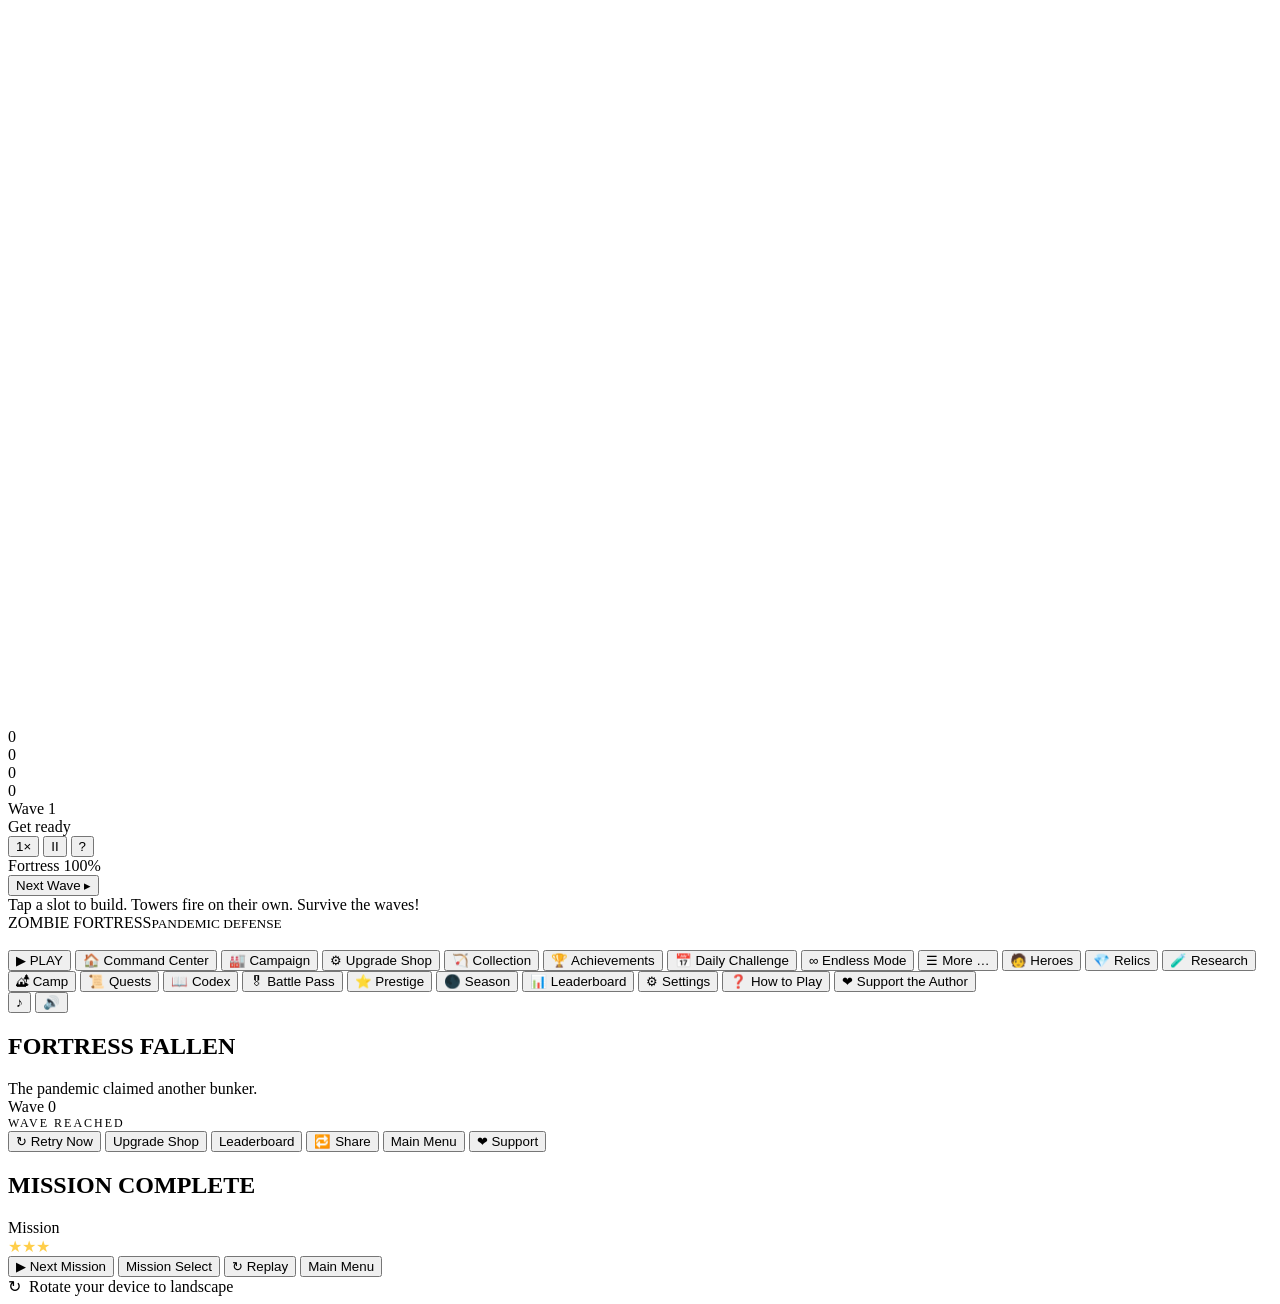
<file: src/03_body.html>
<body>
<div id="stage">
  <canvas id="game" width="1280" height="720"></canvas>

  <!-- ============ IN-GAME HUD ============ -->
  <div id="hud" class="hidden">
    <div class="topbar">
      <div class="res clickable">
        <div class="stat" id="stat-scrap" title="Scrap - earned from zombie kills, used to build and upgrade towers">
          <span class="dot" style="background:var(--scrap)"></span><span id="hud-scrap">0</span></div>
        <div class="stat" id="stat-gold" title="Gold - earned at the end of each wave, spent on permanent upgrades">
          <span class="dot" style="background:var(--gold)"></span><span id="hud-gold">0</span></div>
        <div class="stat" id="stat-food" title="Food - powers Airstrike and Freeze">
          <span class="dot" style="background:#7ee08a"></span><span id="hud-food">0</span></div>
        <div class="stat" id="stat-meds" title="Meds - powers Repair">
          <span class="dot" style="background:#ff7d9c"></span><span id="hud-meds">0</span></div>
      </div>
      <div class="wavebox">
        <div id="hud-wave">Wave 1</div>
        <div id="hud-waveinfo">Get ready</div>
      </div>
      <button class="btn ghost clickable" data-action="speed" id="btn-speed" title="Battle speed (T)">1&#215;</button>
      <button class="btn ghost clickable" data-action="pause" title="Pause (P)">II</button>
      <button class="btn ghost clickable" data-action="help" title="How to play">?</button>
    </div>
    <div class="fortressbar" id="fbar"><div id="ffill"></div><div class="lbl" id="ftext">Fortress 100%</div></div>

    <div id="nextwrap" class="clickable">
      <button class="btn primary lg" data-action="nextwave">Next Wave <span id="nexticon">&#9656;</span></button>
      <div class="cnt" id="nextcount"></div>
    </div>

    <div id="toolbar" class="clickable"></div>
    <div id="skillbar" class="clickable"></div>
    <div id="toasts"></div>
    <div id="tutorial" class="hidden">Tap a slot to build. Towers fire on their own. Survive the waves!</div>
  </div>

  <!-- ============ MAIN MENU ============ -->
  <div id="screen-menu" class="screen">
    <div class="box panel">
      <div class="logo">ZOMBIE FORTRESS<small>PANDEMIC DEFENSE</small></div>
      <div id="dailybanner" class="tease" style="margin-top:18px"></div>
      <div id="cmdtrack" style="width:100%"></div>
      <div class="menu-grid">
        <button class="btn primary wide lg" data-action="play">&#9654; PLAY</button>
        <button class="btn relative" data-action="command" id="btn-command">&#127968; Command Center</button>
        <button class="btn" data-action="campaign">&#127981; Campaign</button>
        <button class="btn" data-action="shop">&#9881; Upgrade Shop</button>
        <button class="btn" data-action="collection">&#127993; Collection</button>
        <button class="btn" data-action="achievements">&#127942; Achievements</button>
        <button class="btn" data-action="daily">&#128197; Daily Challenge</button>
        <button class="btn" data-action="endless" id="btn-endless">&#8734; Endless Mode</button>
        <button class="btn" data-action="moremenu" id="btn-more">&#9776; More &hellip;</button>
        <button class="btn more" data-action="heroes">&#129489; Heroes</button>
        <button class="btn more" data-action="relics">&#128142; Relics</button>
        <button class="btn more" data-action="research">&#129514; Research</button>
        <button class="btn more" data-action="camp">&#127957; Camp</button>
        <button class="btn more" data-action="quests">&#128220; Quests</button>
        <button class="btn more" data-action="codex">&#128214; Codex</button>
        <button class="btn more" data-action="battlepass">&#127894; Battle Pass</button>
        <button class="btn more" data-action="prestige">&#11088; Prestige</button>
        <button class="btn more" data-action="season">&#127761; Season</button>
        <button class="btn more" data-action="leaderboard">&#128202; Leaderboard</button>
        <button class="btn more" data-action="settings">&#9881; Settings</button>
        <button class="btn more" data-action="help">&#10067; How to Play</button>
        <button class="btn more" data-action="donate">&#10084; Support the Author</button>
      </div>
      <div class="statbar" id="menustats"></div>
    </div>
    <div class="mutebar">
      <button class="btn ghost sm" data-action="togglemusic" id="btn-music" title="Toggle music">&#9834;</button>
      <button class="btn ghost sm" data-action="togglesfx" id="btn-sfx" title="Toggle sound effects">&#128266;</button>
    </div>
  </div>

  <!-- ============ GAME OVER ============ -->
  <div id="screen-over" class="screen hidden">
    <div class="box panel">
      <h2>FORTRESS FALLEN</h2>
      <div class="dim" id="over-sub">The pandemic claimed another bunker.</div>
      <div class="bignum" id="over-wave">Wave 0</div>
      <div class="dim" style="font-size:12px;letter-spacing:2px">WAVE REACHED</div>
      <div class="tease" id="over-tease"></div>
      <div class="kv" id="over-kv"></div>
      <div class="row" style="gap:10px;flex-wrap:wrap;justify-content:center">
        <button class="btn primary lg" data-action="retry">&#8635; Retry Now</button>
        <button class="btn" data-action="shop">Upgrade Shop</button>
        <button class="btn" data-action="leaderboard">Leaderboard</button>
        <button class="btn ghost" data-action="share">&#128257; Share</button>
        <button class="btn ghost" data-action="menu">Main Menu</button>
        <button class="btn ghost" data-action="donate">&#10084; Support</button>
      </div>
    </div>
  </div>

  <!-- ============ CAMPAIGN MISSION RESULT ============ -->
  <div id="screen-mission" class="screen hidden">
    <div class="box panel">
      <h2>MISSION COMPLETE</h2>
      <div class="dim" id="msn-name">Mission</div>
      <div class="bignum" id="msn-stars" style="color:#ffce4a">&#9733;&#9733;&#9733;</div>
      <div class="tease" id="msn-reward"></div>
      <div class="kv" id="msn-kv"></div>
      <div class="row" style="gap:10px;flex-wrap:wrap;justify-content:center">
        <button class="btn primary lg" data-action="nextmission">&#9654; Next Mission</button>
        <button class="btn" data-action="campaign">Mission Select</button>
        <button class="btn" data-action="replaymission">&#8635; Replay</button>
        <button class="btn ghost" data-action="menu">Main Menu</button>
      </div>
    </div>
  </div>

  <div id="overlay"></div>
  <div id="levelup" class="hidden"></div>
  <div id="tooltip" class="tip hidden"></div>
  <div id="rotate">&#8635;&nbsp; Rotate your device to landscape</div>
</div>

<script>
</file>
